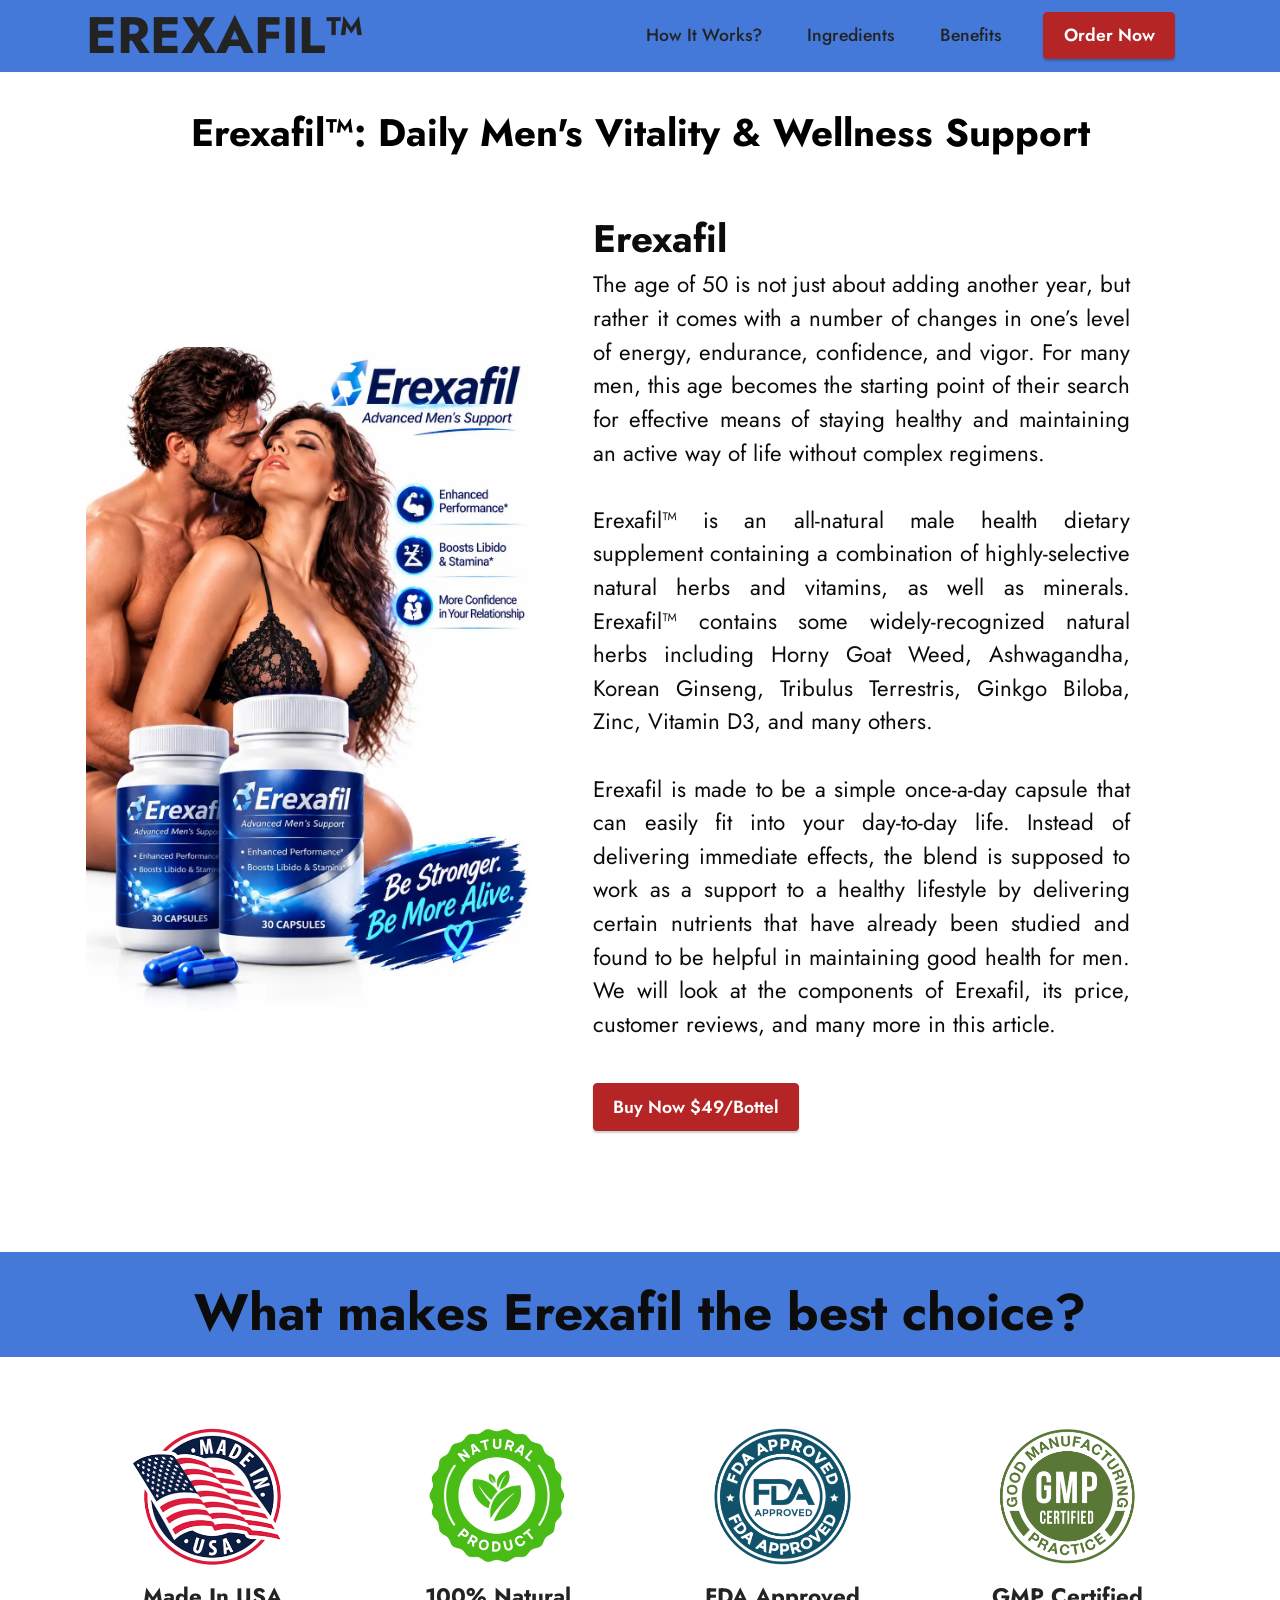
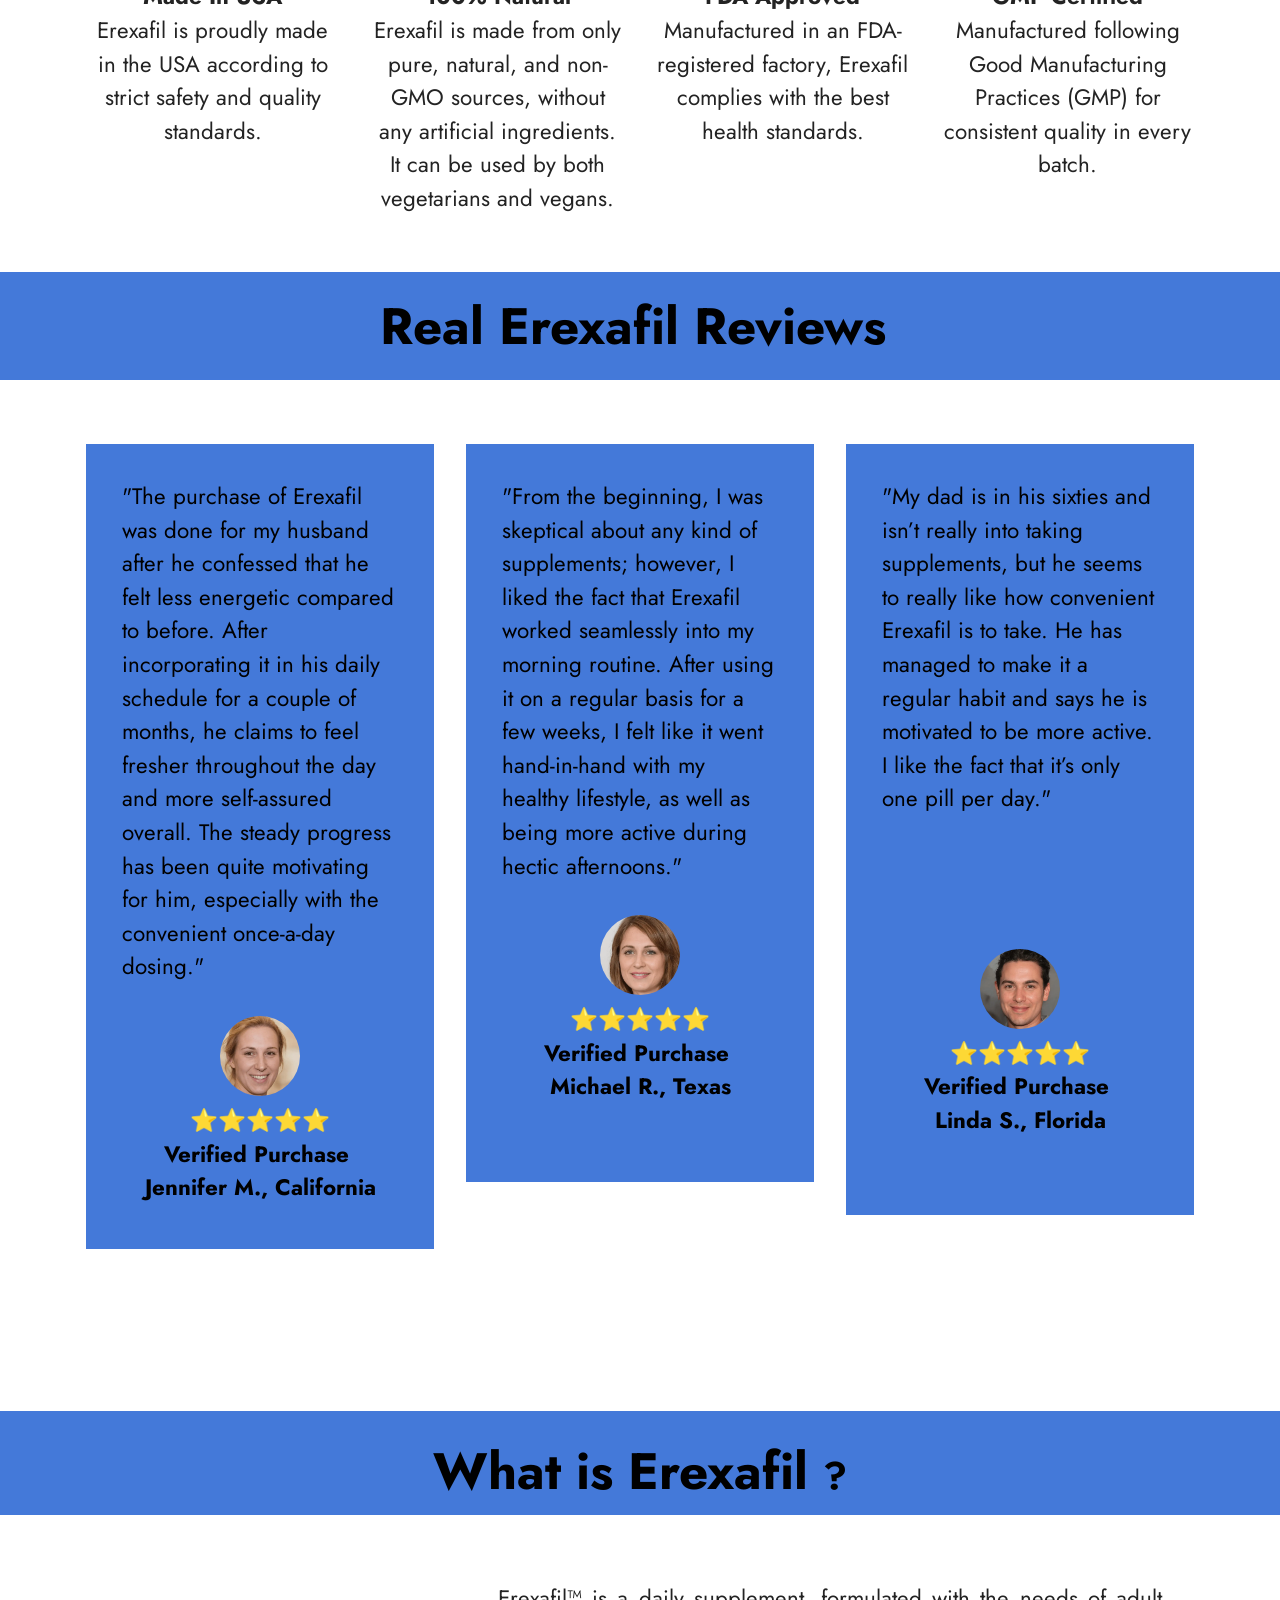
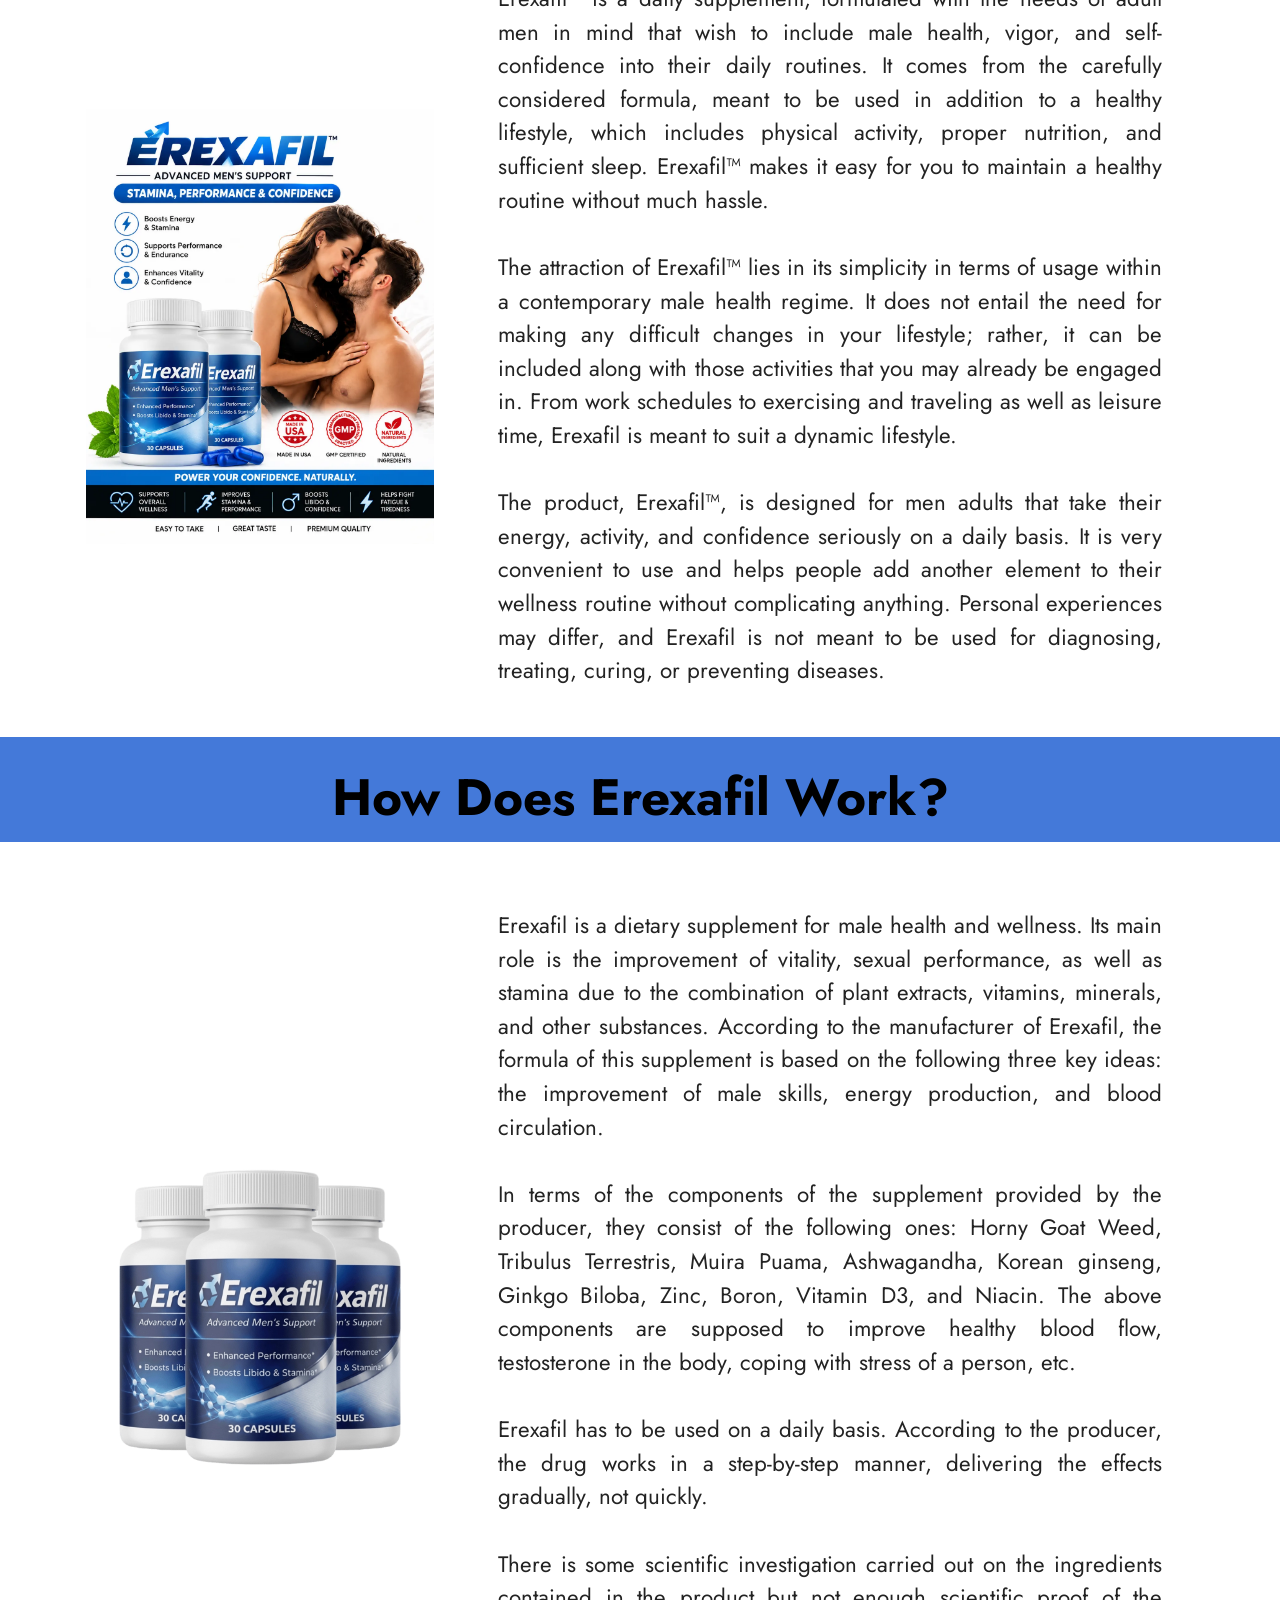
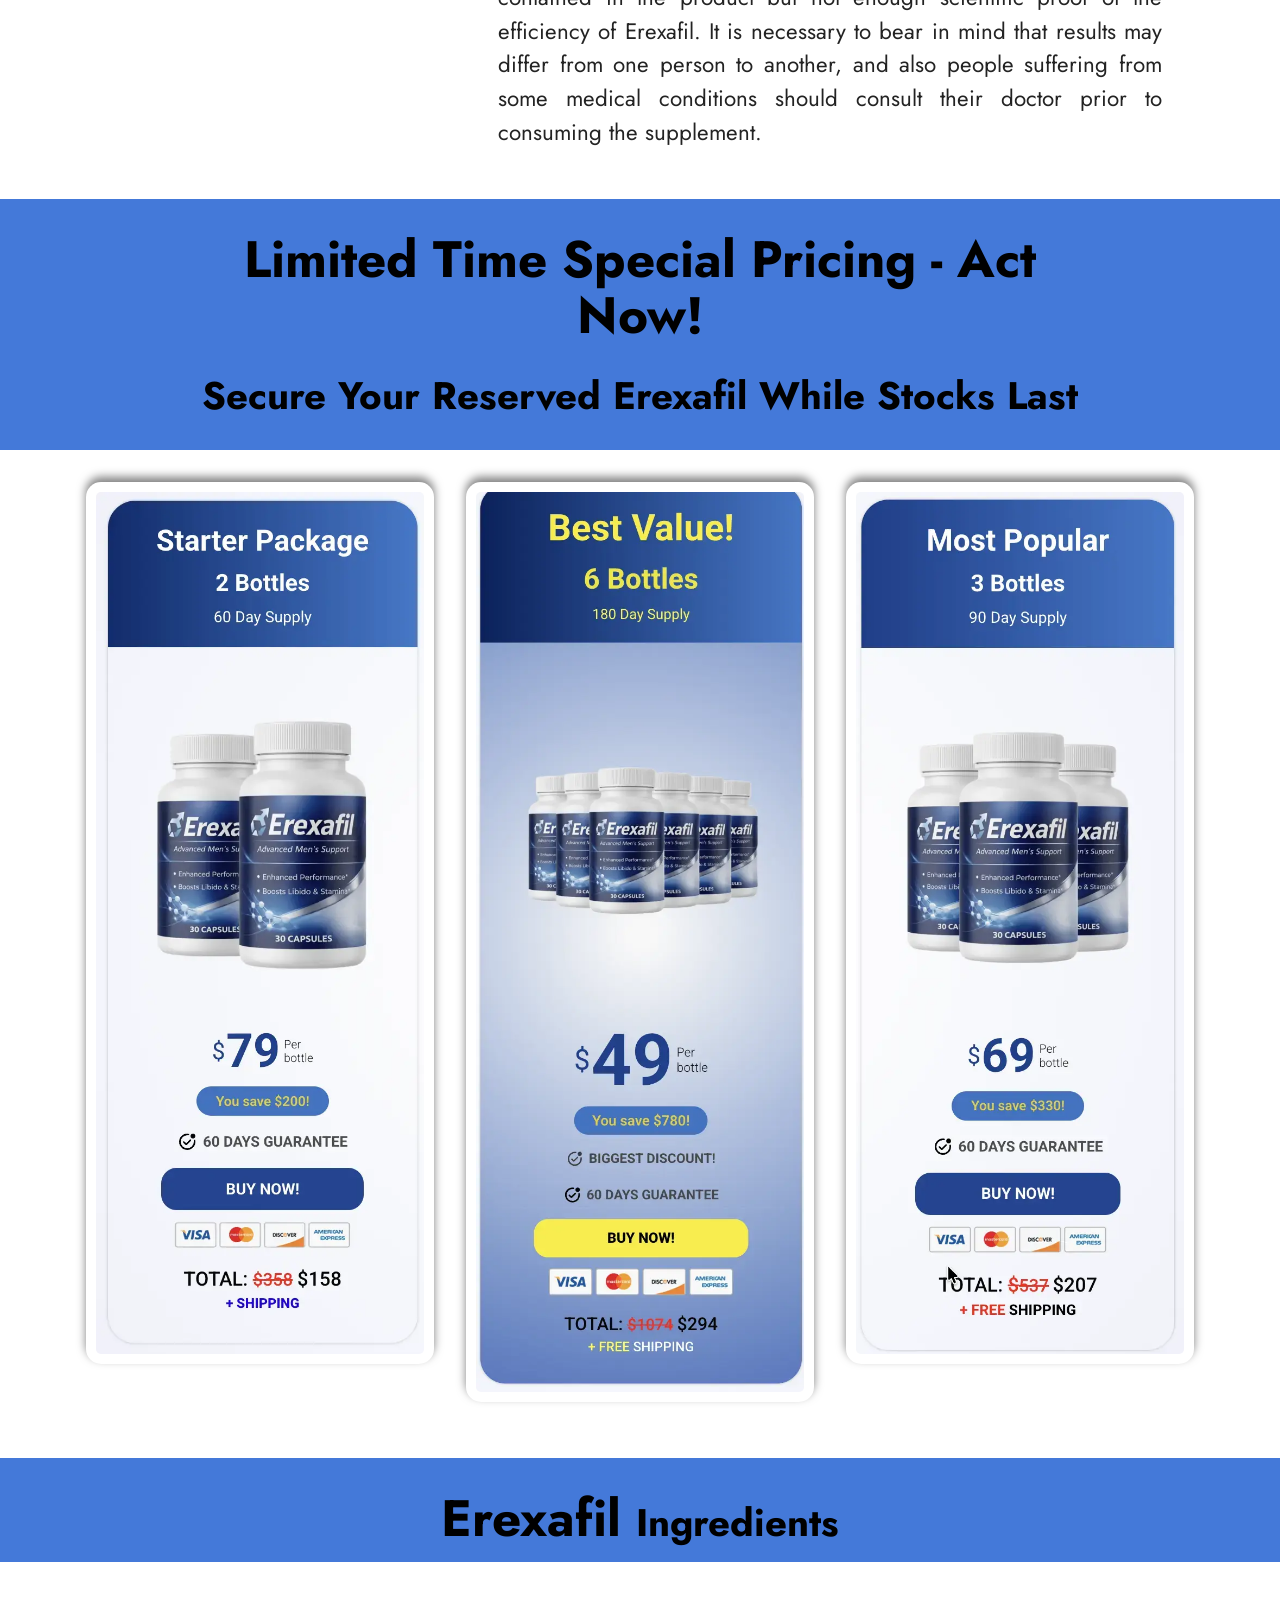
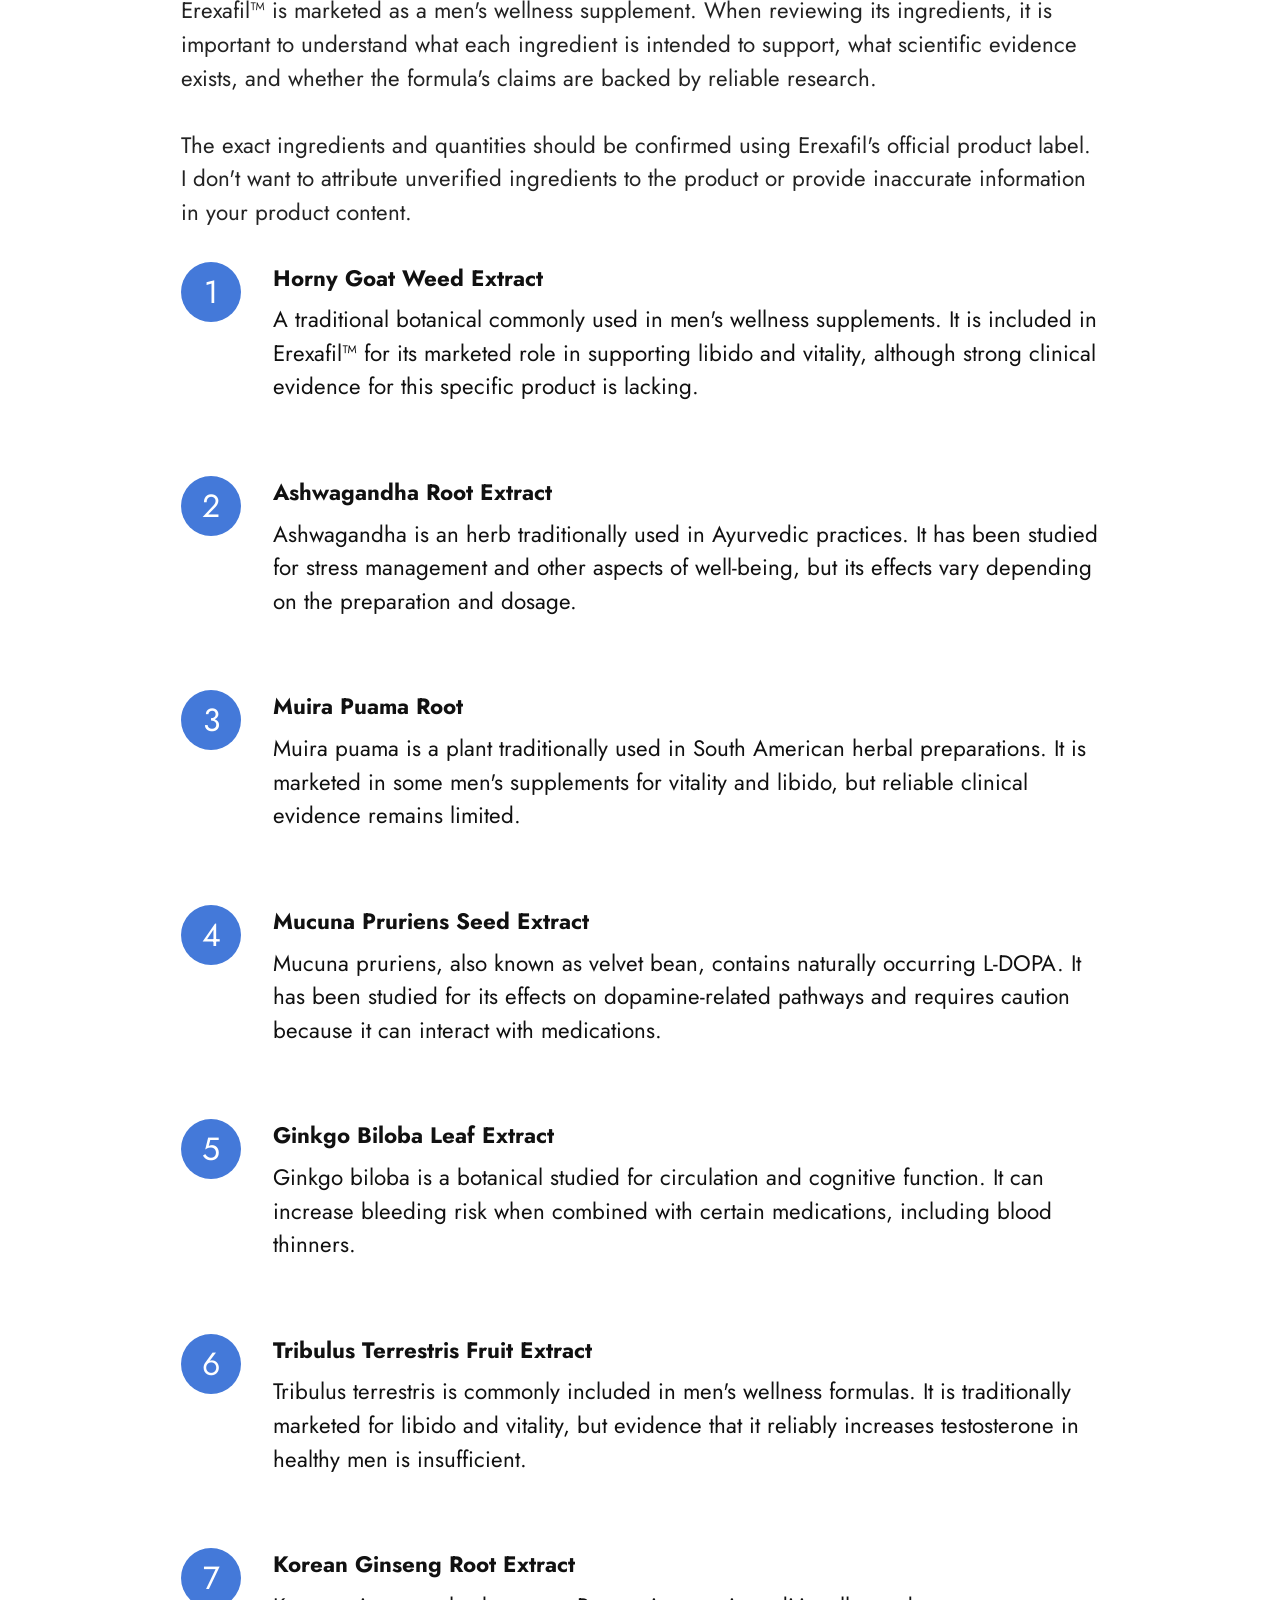
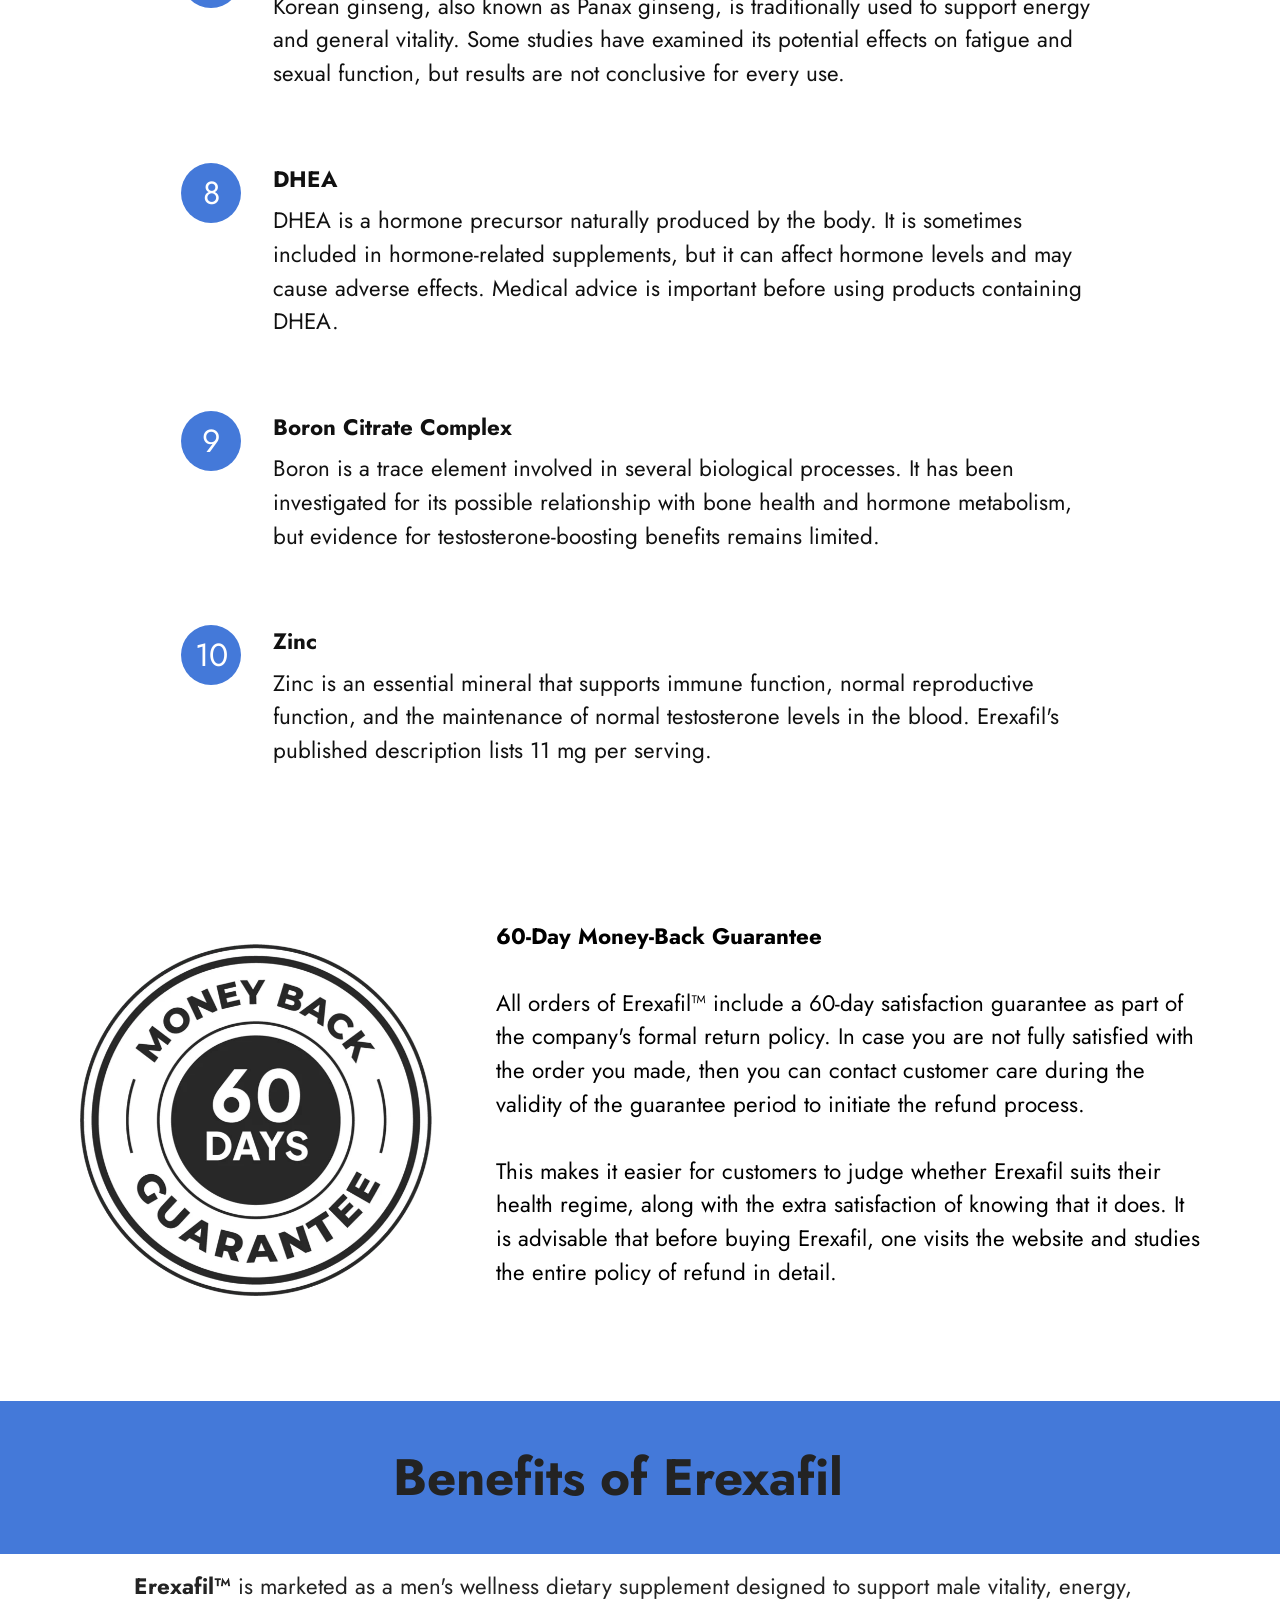
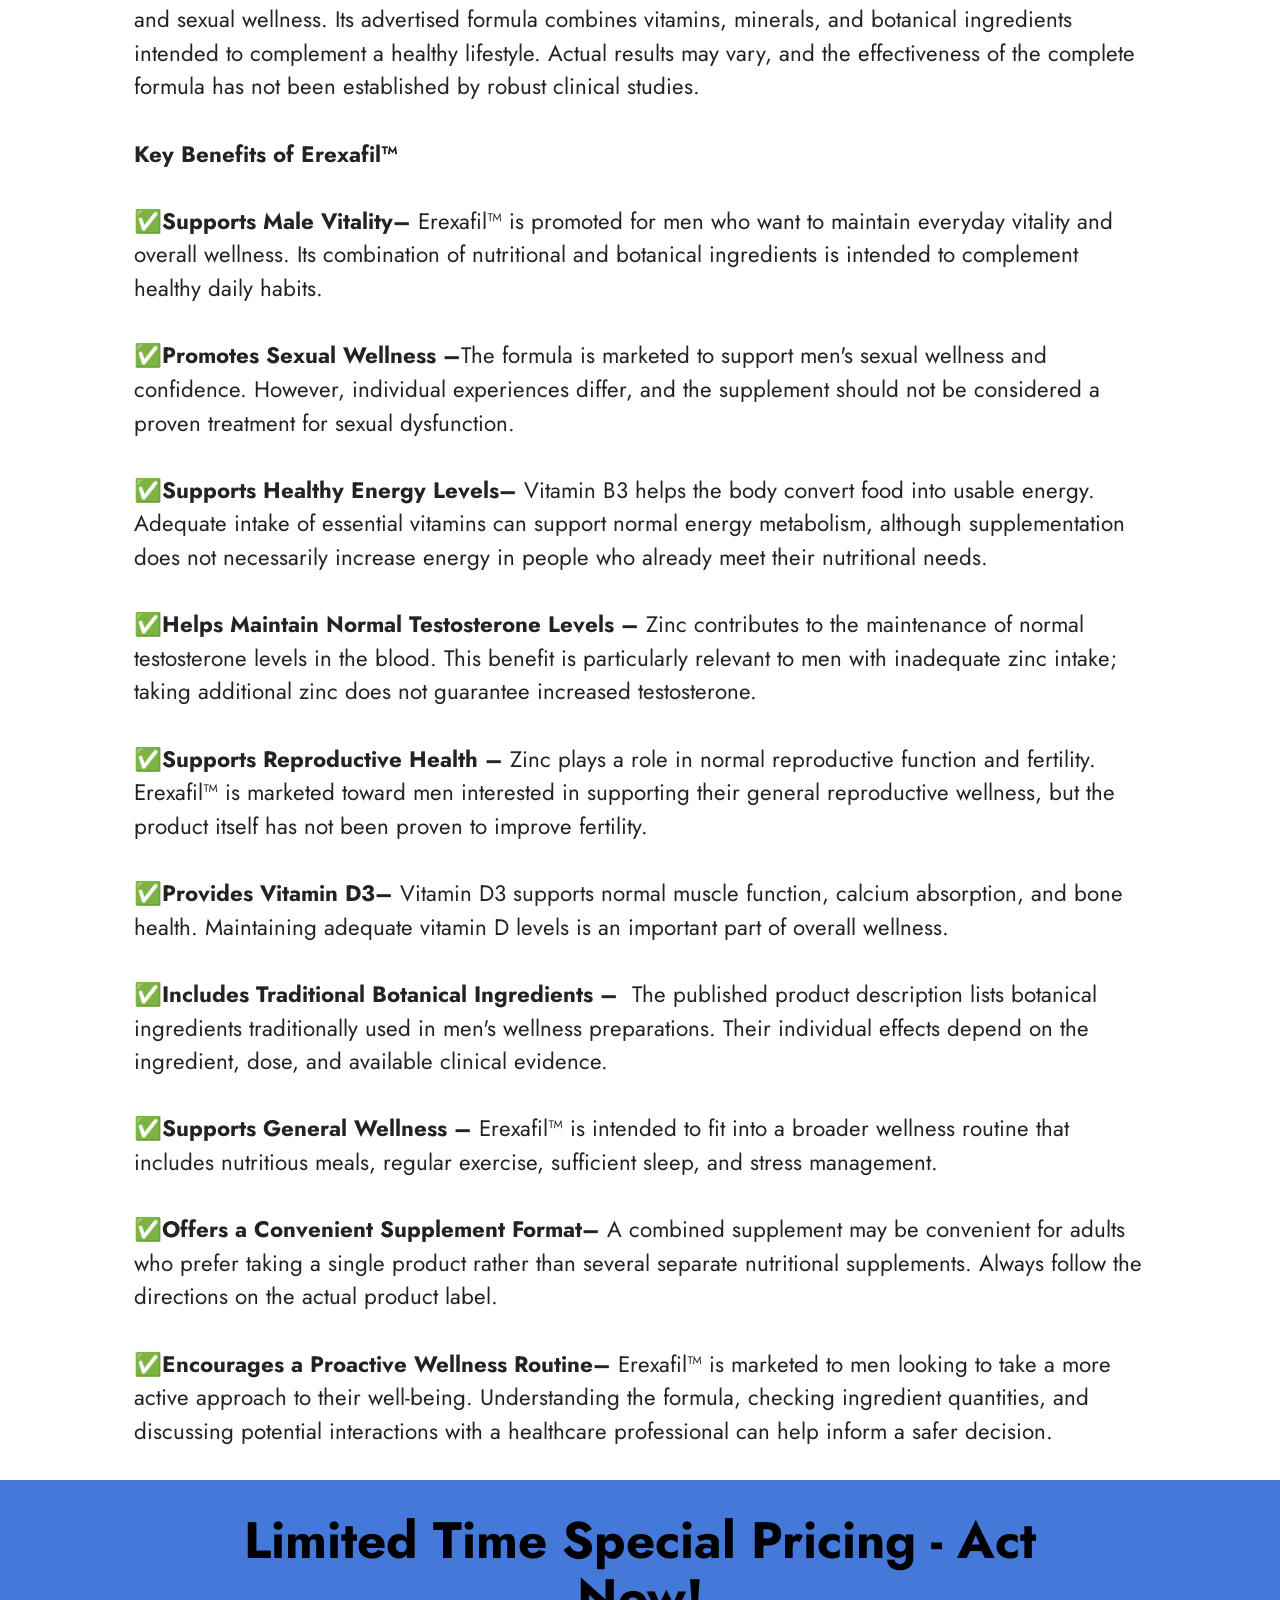
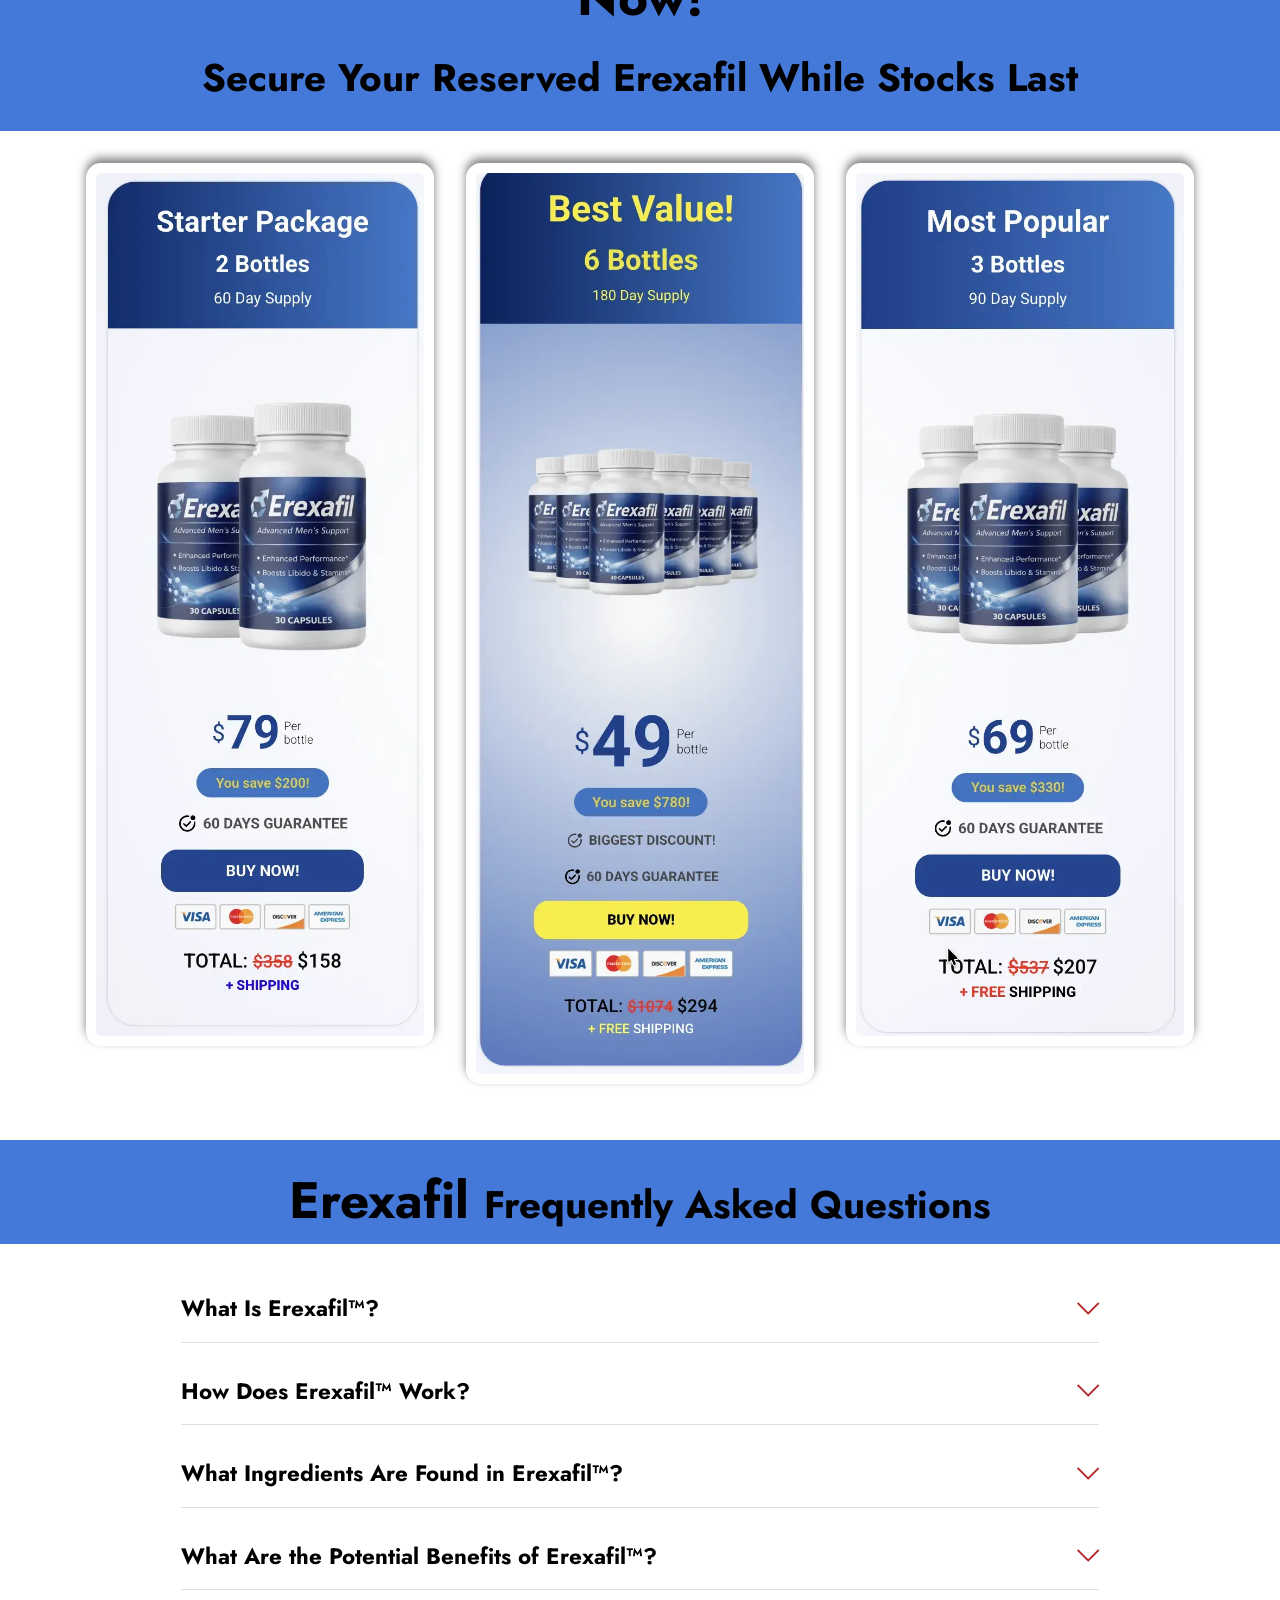
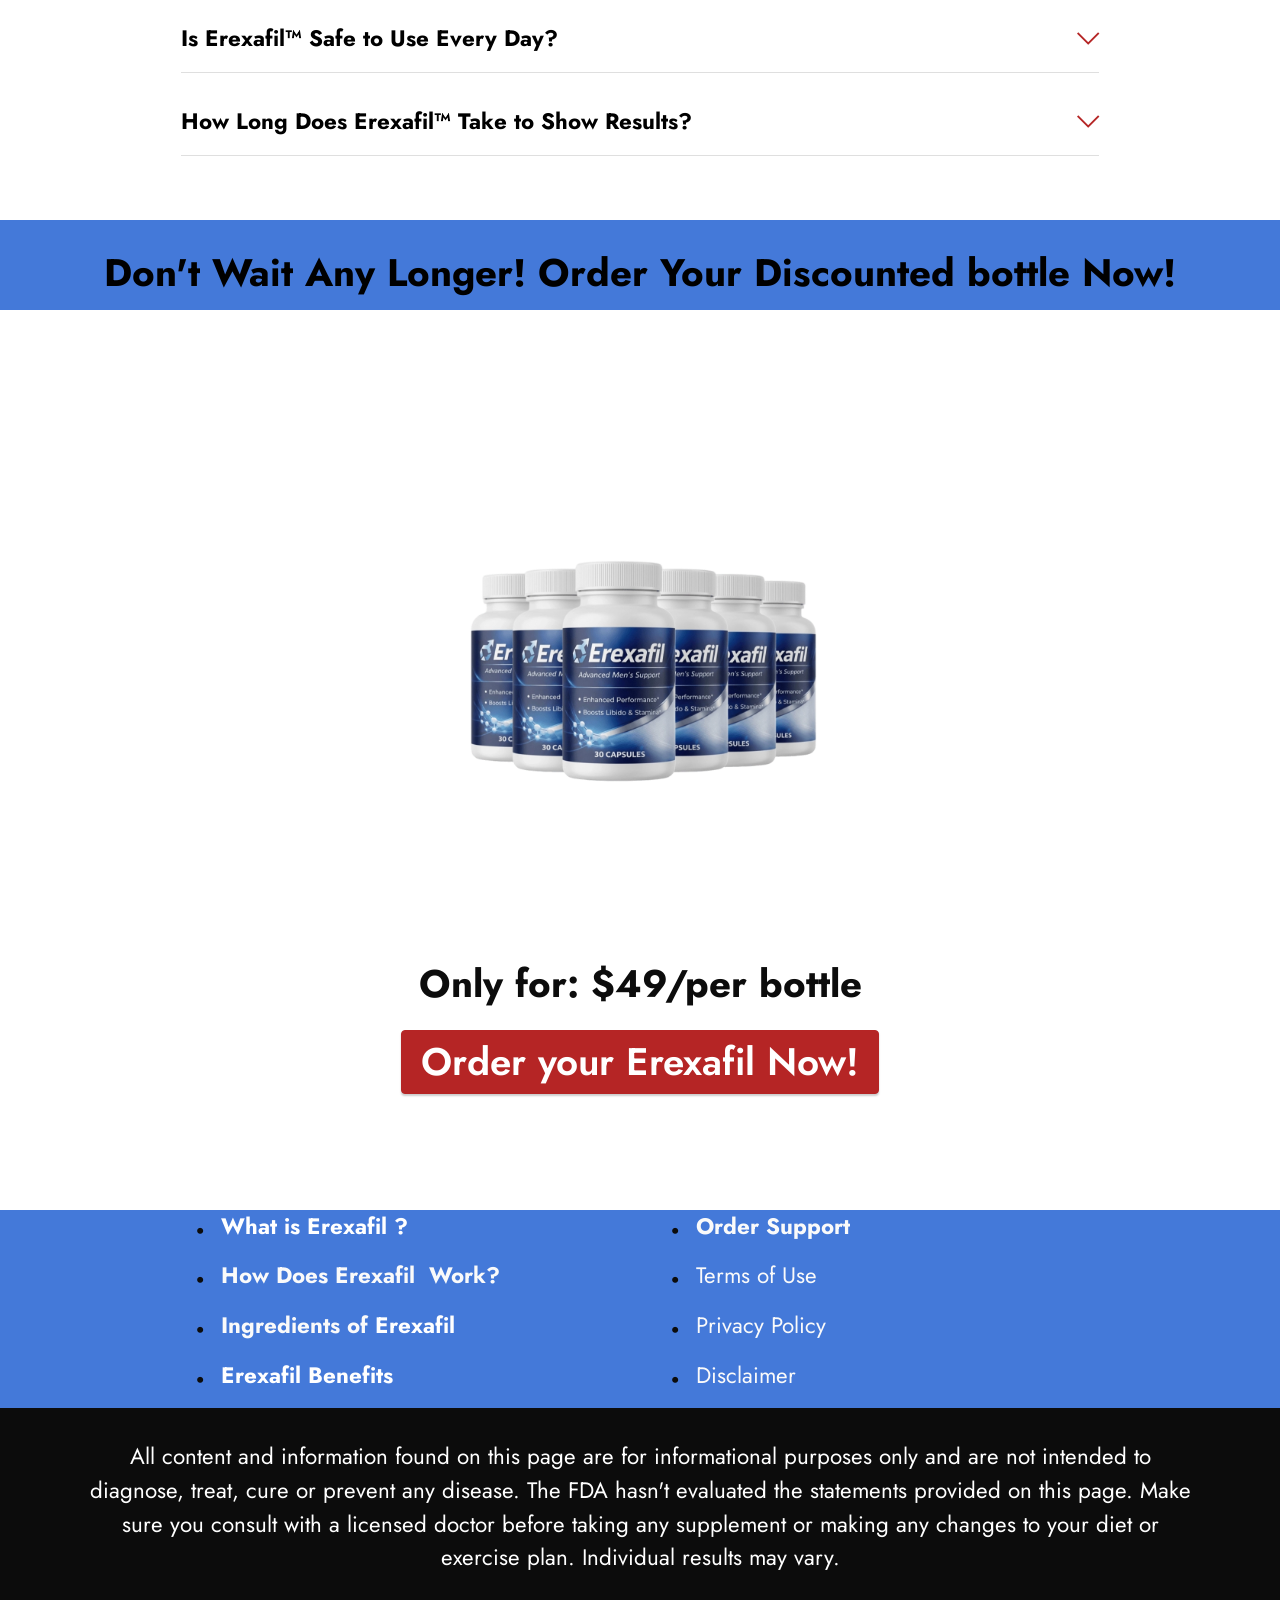
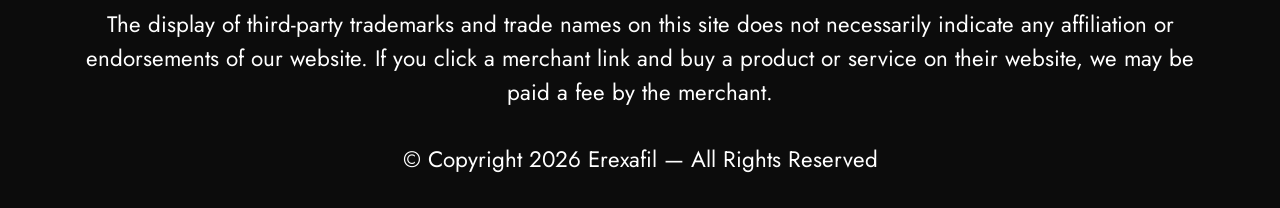
<file: index.html>
<!DOCTYPE html>
<html  lang="en">
<head>
  <!-- Site made with Mobirise Website Builder v6.1.12, https://mobirise.com -->
  <meta charset="UTF-8">
  <meta http-equiv="X-UA-Compatible" content="IE=edge">
  <meta name="generator" content="Mobirise v6.1.12, mobirise.com">
  <meta name="viewport" content="width=device-width, initial-scale=1, minimum-scale=1">
  <link rel="shortcut icon" href="assets/images/erexafil-3bottle-1.webp" type="image/x-icon">
  <meta name="description" content="Erexafil™ and explore its ingredients, potential benefits, and men's wellness support. Learn about its formula, usage, safety considerations, and frequently asked questions to make an informed decision about your daily wellness routine.">
  
  
  <title>Erexafil™ Review 2026 – Ingredients, Benefits, Side Effects & Men's Wellness Support</title>
  <link rel="stylesheet" href="assets/web/assets/mobirise-icons2/mobirise2.css">
  <link rel="stylesheet" href="assets/web/assets/mobirise-icons/mobirise-icons.css">
  <link rel="stylesheet" href="assets/bootstrap/css/bootstrap.min.css">
  <link rel="stylesheet" href="assets/dropdown/css/style.css">
  <link rel="stylesheet" href="assets/socicon/css/styles.css">
  <link rel="stylesheet" href="assets/theme/css/style.css">
  <link rel="preload" href="https://fonts.googleapis.com/css?family=Jost:100,200,300,400,500,600,700,800,900,100i,200i,300i,400i,500i,600i,700i,800i,900i&display=swap" as="style" onload="this.onload=null;this.rel='stylesheet'">
  <noscript><link rel="stylesheet" href="https://fonts.googleapis.com/css?family=Jost:100,200,300,400,500,600,700,800,900,100i,200i,300i,400i,500i,600i,700i,800i,900i&display=swap"></noscript>
  <link rel="preload" as="style" href="assets/mobirise/css/mbr-additional.css?v=gHa6wC"><link rel="stylesheet" href="assets/mobirise/css/mbr-additional.css?v=gHa6wC" type="text/css">
<meta name="msvalidate.01" content="E1C683F4EFB1ADD5ABCEF03F91AA41EB" />
	<meta name="google-site-verification" content="4bTPPsSgGg9mrN9ppGhdz5BRyaK9BWV9diWJw_Lr8Sk" />
  
  
  
</head>
<body>
  
  <section data-bs-version="5.1" class="menu menu2 cid-tB0YZQqaCG" once="menu" id="menu2-0">
    
    <nav class="navbar navbar-dropdown navbar-expand-lg">
        <div class="container">
            <div class="navbar-brand">
                
                <span class="navbar-caption-wrap"><a class="navbar-caption text-black text-primary display-1" href="https://mwebzuno.com/13049/1202/2/?">EREXAFIL™&nbsp;<br></a></span>
            </div>
            <button class="navbar-toggler" type="button" data-toggle="collapse" data-bs-toggle="collapse" data-target="#navbarSupportedContent" data-bs-target="#navbarSupportedContent" aria-controls="navbarNavAltMarkup" aria-expanded="false" aria-label="Toggle navigation">
                <div class="hamburger">
                    <span></span>
                    <span></span>
                    <span></span>
                    <span></span>
                </div>
            </button>
            <div class="collapse navbar-collapse" id="navbarSupportedContent">
                <ul class="navbar-nav nav-dropdown" data-app-modern-menu="true"><li class="nav-item"><a class="nav-link link text-black display-4" href="index.html#header3-1m">How It Works?</a></li>
                    <li class="nav-item"><a class="nav-link link text-black display-4" href="index.html#features20-x">
                            Ingredients</a></li>
                    <li class="nav-item"><a class="nav-link link text-black display-4" href="index.html#header3-1n">Benefits</a>
                    </li></ul>
                
                <div class="navbar-buttons mbr-section-btn"><a class="btn btn-primary display-4" href="https://mwebzuno.com/13049/1202/2/?">Order Now</a></div>
            </div>
        </div>
    </nav>
</section>

<section data-bs-version="5.1" class="header3 cid-tB10ubWVri" id="header3-1">

    

    
    

    <div class="align-center container">
        <div class="row justify-content-center">
            <div class="col-12 col-lg-9">
                
                
                
                
            </div>
        </div>
    </div>
</section>

<section data-bs-version="5.1" class="content4 cid-vyCqv0JHpB" id="content4-35">
    

    
    
    <div class="container">
        <div class="row justify-content-center">
            <div class="title col-md-12 col-lg-10">
                
                <h4 class="mbr-section-subtitle align-center mbr-fonts-style mb-4 display-2"><strong>Erexafil™: Daily Men's Vitality &amp; Wellness Support</strong></h4>
                
            </div>
        </div>
    </div>
</section>

<section data-bs-version="5.1" class="features7 cid-vsFuxaL0VE" id="features7-2c">
    <!---->
    

    
    
    <div class="container">
        <div class="card-wrapper">
            <div class="row align-items-center">
                <div class="col-12 col-lg-5">
                    <div class="image-wrapper">
                        <a href="https://mwebzuno.com/13049/1202/2/?"><img src="assets/images/erexafil.webp" alt="EREXAFIL"></a>
                    </div>
                </div>
                <div class="col-12 col-lg">
                    <div class="text-box">
                        <h1 class="mbr-title mbr-fonts-style display-2"><div><strong>Erexafil</strong></div></h1>
                        <p class="mbr-text mbr-fonts-style display-7">The age of 50 is not just about adding another year, but rather it comes with a number of changes in one’s level of energy, endurance, confidence, and vigor. For many men, this age becomes the starting point of their search for effective means of staying healthy and maintaining an active way of life without complex regimens.<br><br>Erexafil™ is an all-natural male health dietary supplement containing a combination of highly-selective natural herbs and vitamins, as well as minerals. Erexafil™ contains some widely-recognized natural herbs including Horny Goat Weed, Ashwagandha, Korean Ginseng, Tribulus Terrestris, Ginkgo Biloba, Zinc, Vitamin D3, and many others.<br><br>Erexafil is made to be a simple once-a-day capsule that can easily fit into your day-to-day life. Instead of delivering immediate effects, the blend is supposed to work as a support to a healthy lifestyle by delivering certain nutrients that have already been studied and found to be helpful in maintaining good health for men. We will look at the components of Erexafil, its price, customer reviews, and many more in this article.<br></p>
                        
                        <div class="mbr-section-btn pt-3"><a href="https://mwebzuno.com/13049/1202/2/?" class="btn btn-primary display-4">Buy Now $49/Bottel</a></div>
                    </div>
                </div>
            </div>
        </div>
    </div>
</section>

<section data-bs-version="5.1" class="header3 cid-vszOKZhpDv" id="header3-27">

    

    
    

    <div class="align-center container">
        <div class="row justify-content-center">
            <div class="col-12 col-lg-12">
                
                <h2 class="mbr-section-subtitle mbr-fonts-style mb-3 display-1"><strong>What makes Erexafil</strong><strong style="font-size: 3.2rem;">&nbsp;the best choice?</strong></h2>
                
                
            </div>
        </div>
    </div>
</section>

<section data-bs-version="5.1" class="gallery5 mbr-gallery cid-vszOlzmzra" id="gallery5-26">
    

    
    

    <div class="container">
        
        <div class="row mbr-gallery mt-4">
            <div class="col-12 col-md-6 col-lg-3 item gallery-image active">
                <div class="item-wrapper" data-toggle="modal" data-bs-toggle="modal" data-target="#vyCGC8w6SV-modal" data-bs-target="#vyCGC8w6SV-modal">
                    <img class="w-100" src="assets/images/made-in-usa-500x300.png" alt="Made In USA" data-slide-to="0" data-bs-slide-to="0" data-target="#lb-vyCGC8w6SV" data-bs-target="#lb-vyCGC8w6SV">
                    <div class="icon-wrapper">
                        <span class="mobi-mbri mobi-mbri-search mbr-iconfont mbr-iconfont-btn"></span>
                    </div>
                </div>
                <h1 class="mbr-item-subtitle mbr-fonts-style align-center mb-2 mt-2 display-7"><div><strong>Made In USA</strong></div><div>Erexafil is proudly made in the USA according to strict safety and quality standards.</div><div>
</div><div>
</div><div>
</div><div>
</div></h1>
            </div>
            <div class="col-12 col-md-6 col-lg-3 item gallery-image">
                <div class="item-wrapper" data-toggle="modal" data-bs-toggle="modal" data-target="#vyCGC8w6SV-modal" data-bs-target="#vyCGC8w6SV-modal">
                    <img class="w-100" src="assets/images/natural-product-500x300.png" alt="100% Natural" data-slide-to="1" data-bs-slide-to="1" data-target="#lb-vyCGC8w6SV" data-bs-target="#lb-vyCGC8w6SV">
                    <div class="icon-wrapper">
                        <span class="mobi-mbri mobi-mbri-search mbr-iconfont mbr-iconfont-btn"></span>
                    </div>
                </div>
                <h1 class="mbr-item-subtitle mbr-fonts-style align-center mb-2 mt-2 display-7"><div><span style="font-size: 1.4rem;"><strong>100% Natural</strong></span></div><div>Erexafil is made from only pure, natural, and non-GMO sources, without any artificial ingredients. It can be used by both vegetarians and vegans.</div><div>
</div><div>
</div><div>
</div></h1>
            </div>
            
            <div class="col-12 col-md-6 col-lg-3 item gallery-image">
                <div class="item-wrapper" data-toggle="modal" data-bs-toggle="modal" data-target="#vyCGC8w6SV-modal" data-bs-target="#vyCGC8w6SV-modal">
                    <img class="w-100" src="assets/images/fda-approved-500x300.png" alt="FDA Approved" data-slide-to="2" data-bs-slide-to="2" data-target="#lb-vyCGC8w6SV" data-bs-target="#lb-vyCGC8w6SV">
                    <div class="icon-wrapper">
                        <span class="mobi-mbri mobi-mbri-search mbr-iconfont mbr-iconfont-btn"></span>
                    </div>
                </div>
                <h1 class="mbr-item-subtitle mbr-fonts-style align-center mb-2 mt-2 display-7"><div><strong>FDA Approved</strong></div><div>Manufactured in an FDA-registered factory, Erexafil complies with the best health standards.</div><div>
</div><div>
</div></h1>
            </div><div class="col-12 col-md-6 col-lg-3 item gallery-image">
                <div class="item-wrapper" data-toggle="modal" data-bs-toggle="modal" data-target="#vyCGC8w6SV-modal" data-bs-target="#vyCGC8w6SV-modal">
                    <img class="w-100" src="assets/images/gmp-certified-500x300.png" alt="GMP Certified" data-slide-to="3" data-bs-slide-to="3" data-target="#lb-vyCGC8w6SV" data-bs-target="#lb-vyCGC8w6SV">
                    <div class="icon-wrapper">
                        <span class="mobi-mbri mobi-mbri-search mbr-iconfont mbr-iconfont-btn"></span>
                    </div>
                </div>
                <h1 class="mbr-item-subtitle mbr-fonts-style align-center mb-2 mt-2 display-7"><div><strong>GMP Certified</strong></div><div>Manufactured following Good Manufacturing Practices (GMP) for consistent quality in every batch.</div><div>
</div><div>
</div><div>
</div></h1>
            </div>
        </div>

        <div class="modal mbr-slider" tabindex="-1" role="dialog" aria-hidden="true" id="vyCGC8w6SV-modal">
            <div class="modal-dialog" role="document">
                <div class="modal-content">
                    <div class="modal-body">
                        <div class="carousel slide" id="lb-vyCGC8w6SV" data-interval="5000" data-bs-interval="5000">
                            <div class="carousel-inner">
                                <div class="carousel-item active">
                                    <img class="d-block w-100" src="assets/images/made-in-usa-500x300.png" alt="Mobirise Website Builder">
                                </div>
                                <div class="carousel-item">
                                    <img class="d-block w-100" src="assets/images/natural-product-500x300.png" alt="Mobirise Website Builder">
                                </div>
                                
                                <div class="carousel-item">
                                    <img class="d-block w-100" src="assets/images/fda-approved-500x300.png" alt="Mobirise Website Builder">
                                </div><div class="carousel-item">
                                    <img class="d-block w-100" src="assets/images/gmp-certified-500x300.png" alt="Mobirise Website Builder">
                                </div>
                            </div>
                            <ol class="carousel-indicators">
                                <li data-slide-to="0" data-bs-slide-to="0" class="active" data-target="#lb-vyCGC8w6SV" data-bs-target="#lb-vyCGC8w6SV"></li>
                                <li data-slide-to="1" data-bs-slide-to="1" data-target="#lb-vyCGC8w6SV" data-bs-target="#lb-vyCGC8w6SV"></li>
                                <li data-slide-to="2" data-bs-slide-to="2" data-target="#lb-vyCGC8w6SV" data-bs-target="#lb-vyCGC8w6SV"></li>
                                <li data-slide-to="3" data-bs-slide-to="3" data-target="#lb-vyCGC8w6SV" data-bs-target="#lb-vyCGC8w6SV"></li>
                            </ol>
                            <a role="button" href="" class="close" data-dismiss="modal" data-bs-dismiss="modal" aria-label="Close">
                            </a>
                            <a class="carousel-control-prev carousel-control" role="button" data-slide="prev" data-bs-slide="prev" href="#lb-vyCGC8w6SV">
                                <span class="mobi-mbri mobi-mbri-arrow-prev" aria-hidden="true"></span>
                                <span class="sr-only visually-hidden">Previous</span>
                            </a>
                            <a class="carousel-control-next carousel-control" role="button" data-slide="next" data-bs-slide="next" href="#lb-vyCGC8w6SV">
                                <span class="mobi-mbri mobi-mbri-arrow-next" aria-hidden="true"></span>
                                <span class="sr-only visually-hidden">Next</span>
                            </a>
                        </div>
                    </div>
                </div>
            </div>
        </div>
    </div>
</section>

<section data-bs-version="5.1" class="content6 cid-vsJlN0BLRY" id="content6-2f">
    
    <div class="container">
        <div class="row justify-content-center">
            <div class="col-md-12 col-lg-10">
                <hr class="line">
                <p class="mbr-text align-center mbr-fonts-style my-4 display-1"><strong>Real&nbsp;Erexafil&nbsp;Reviews&nbsp;</strong><br></p>
                <hr class="line">
            </div>
        </div>
    </div>
</section>

<section data-bs-version="5.1" class="people04 cid-vweRgNTzRw" id="people04-2m">
	
	
	<div class="container">
		
		<div class="row mbr-masonry" data-masonry="{&quot;percentPosition&quot;: true }">
			
			<div class="item features-without-image col-12 col-md-6 col-lg-4 active">
				<div class="item-wrapper">
					<div class="card-box align-left">
						<p class="card-text mbr-fonts-style display-7">"The purchase of Erexafil was done for my husband after he confessed that he felt less energetic compared to before. After incorporating it in his daily schedule for a couple of months, he claims to feel fresher throughout the day and more self-assured overall. The steady progress has been quite motivating for him, especially with the convenient once-a-day dosing."<br>
						</p>
						<div class="img-wrapper mt-4 mb-2">
							<img src="assets/images/digestistart-review-1.webp" data-slide-to="1" data-bs-slide-to="1" alt="Jennifer M., California">
						</div>
						<h5 class="card-title mbr-fonts-style display-7"><strong>⭐⭐⭐⭐⭐</strong><br><strong>Verified Purchase&nbsp;</strong><br><div><strong>Jennifer M., California</strong></div><div><strong>
</strong></div><div><strong>
</strong></div></h5>
					</div>
				</div>
			</div>
			<div class="item features-without-image col-12 col-md-6 col-lg-4">
				<div class="item-wrapper">
					<div class="card-box align-left">
						<p class="card-text mbr-fonts-style display-7">"From the beginning, I was skeptical about any kind of supplements; however, I liked the fact that Erexafil worked seamlessly into my morning routine. After using it on a regular basis for a few weeks, I felt like it went hand-in-hand with my healthy lifestyle, as well as being more active during hectic afternoons."<br>
						</p>
						<div class="img-wrapper mt-4 mb-2">
							<img src="assets/images/digestistart-review-2.webp" data-slide-to="2" data-bs-slide-to="2" alt="Michael R., Texas">
						</div>
						<h5 class="card-title mbr-fonts-style display-7">
							<strong>⭐⭐⭐⭐⭐</strong><br><strong>Verified Purchase&nbsp;</strong><div><strong>Michael R., Texas
</strong></div><div><strong><br></strong></div><div><strong>
</strong></div></h5>
					</div>
				</div>
			</div>
			
			<div class="item features-without-image col-12 col-md-6 col-lg-4">
				<div class="item-wrapper">
					<div class="card-box align-left">
						<p class="card-text mbr-fonts-style display-7">"My dad is in his sixties and isn’t really into taking supplements, but he seems to really like how convenient Erexafil is to take. He has managed to make it a regular habit and says he is motivated to be more active. I like the fact that it’s only one pill per day."<br><br><br><br>
						</p>
						<div class="img-wrapper mt-4 mb-2">
							<img src="assets/images/digestistart-review-3.webp" data-slide-to="4" data-bs-slide-to="4" alt="Linda S., Florida">
						</div>
						<h5 class="card-title mbr-fonts-style display-7"><strong>⭐⭐⭐⭐⭐</strong><br><strong>Verified Purchase&nbsp;</strong><br><div><strong>Linda S., Florida
</strong></div><div><strong><br></strong></div></h5>
					</div>
				</div>
			</div>
			
		</div>
	</div>
</section>

<section data-bs-version="5.1" class="header3 cid-tB83YwBUMj" id="header3-1l">

    

    
    

    <div class="align-center container">
        <div class="row justify-content-center">
            <div class="col-12 col-lg-12">
                
                <h2 class="mbr-section-subtitle mbr-fonts-style mb-3 display-1"><strong>What is Erexafil&nbsp;</strong><strong style="font-size: 2.4rem;">?</strong></h2>
                
                
            </div>
        </div>
    </div>
</section>

<section data-bs-version="5.1" class="header11 cid-tB1vWdJbT6" id="header11-a">

    

    
    

    <div class="container">
        <div class="row justify-content-center">
            <div class="col-12 col-md-4 image-wrapper">
                <a href="https://mwebzuno.com/13049/1202/2/?"><img class="w-100" src="assets/images/erexafill.webp" alt="Erexafil"></a>
            </div>
            <div class="col-12 col-md">
                <div class="text-wrapper text-center">
                    
                    <p class="mbr-text mbr-fonts-style display-7"><br><br>Erexafil™ is a daily supplement, formulated with the needs of adult men in mind that wish to include male health, vigor, and self-confidence into their daily routines. It comes from the carefully considered formula, meant to be used in addition to a healthy lifestyle, which includes physical activity, proper nutrition, and sufficient sleep. Erexafil™ makes it easy for you to maintain a healthy routine without much hassle.<br><br>The attraction of Erexafil™ lies in its simplicity in terms of usage within a contemporary male health regime. It does not entail the need for making any difficult changes in your lifestyle; rather, it can be included along with those activities that you may already be engaged in. From work schedules to exercising and traveling as well as leisure time, Erexafil is meant to suit a dynamic lifestyle.<br><br>The product, Erexafil™, is designed for men adults that take their energy, activity, and confidence seriously on a daily basis. It is very convenient to use and helps people add another element to their wellness routine without complicating anything. Personal experiences may differ, and Erexafil is not meant to be used for diagnosing, treating, curing, or preventing diseases.<br><br></p>
                    
                </div>
            </div>
        </div>
    </div>
</section>

<section data-bs-version="5.1" class="header3 cid-tB85bPoWQz" id="header3-1m">

    

    
    

    <div class="align-center container">
        <div class="row justify-content-center">
            <div class="col-12 col-lg-12">
                
                <h2 class="mbr-section-subtitle mbr-fonts-style mb-3 display-1"><strong>How Does Erexafil&nbsp;</strong><strong style="font-size: 3.2rem;">Work?</strong></h2>
                
                
            </div>
        </div>
    </div>
</section>

<section data-bs-version="5.1" class="header11 cid-vyqFuTiC7K" id="header11-2w">

    

    
    

    <div class="container">
        <div class="row justify-content-center">
            <div class="col-12 col-md-4 image-wrapper">
                <a href="https://mwebzuno.com/13049/1202/2/?"><img class="w-100" src="assets/images/erexafil-3bottle.webp" alt="Get Erexafil"></a>
            </div>
            <div class="col-12 col-md">
                <div class="text-wrapper text-center">
                    
                    <p class="mbr-text mbr-fonts-style display-7"><br><br>Erexafil is a dietary supplement for male health and wellness. Its main role is the improvement of vitality, sexual performance, as well as stamina due to the combination of plant extracts, vitamins, minerals, and other substances. According to the manufacturer of Erexafil, the formula of this supplement is based on the following three key ideas: the improvement of male skills, energy production, and blood circulation.<br><br>In terms of the components of the supplement provided by the producer, they consist of the following ones: Horny Goat Weed, Tribulus Terrestris, Muira Puama, Ashwagandha, Korean ginseng, Ginkgo Biloba, Zinc, Boron, Vitamin D3, and Niacin. The above components are supposed to improve healthy blood flow, testosterone in the body, coping with stress of a person, etc.<br><br>Erexafil has to be used on a daily basis. According to the producer, the drug works in a step-by-step manner, delivering the effects gradually, not quickly.<br><br>There is some scientific investigation carried out on the ingredients contained in the product but not enough scientific proof of the efficiency of Erexafil. It is necessary to bear in mind that results may differ from one person to another, and also people suffering from some medical conditions should consult their doctor prior to consuming the supplement.<br><br></p>
                    
                </div>
            </div>
        </div>
    </div>
</section>

<section data-bs-version="5.1" class="content4 cid-tB1yuhcVVi" id="content4-g">
    

    
    
    <div class="container">
        <div class="row justify-content-center">
            <div class="title col-md-12 col-lg-10">
                <h3 class="mbr-section-title mbr-fonts-style align-center mb-4 display-1"><strong>Limited Time Special Pricing - Act Now!</strong></h3>
                <h4 class="mbr-section-subtitle align-center mbr-fonts-style mb-4 display-2"><strong>Secure Your Reserved Erexafil</strong><strong style="font-size: 2.4rem;">&nbsp;While Stocks Last</strong></h4>
                
            </div>
        </div>
    </div>
</section>

<section data-bs-version="5.1" class="gallery5 mbr-gallery cid-vywHhZgbmC" id="image1-31">
    

    

    <div class="container">
        
        <div class="row mbr-gallery mt-4">
            <div class="col-12 col-md-6 col-lg-4 item gallery-image">
                
                    <a href="https://mwebzuno.com/13049/1202/2/?"><img class="w-100 JCB_Price" src="assets/images/erexafil-2-bottles-starter-package-offer.webp" alt="Erexafil buy now 2 bottle" data-slide-to="0" data-bs-slide-to="0" title="Ikaria Lean Belly Juice"><br></a>
                   
                
               
            </div>
             <div class="col-12 col-md-6 col-lg-4 item gallery-image">
                
                   <a href="https://mwebzuno.com/13049/1202/2/?"> <img class="w-100 JCB_Price" src="assets/images/erexafil-6-bottles-best-value-offer.webp" alt="Erexafil buy now 6 bottles" data-slide-to="1" data-bs-slide-to="1" title="Ikaria Lean Belly Juice"><br></a>
                    
                
               
            </div>
             <div class="col-12 col-md-6 col-lg-4 item gallery-image">
                
                   <a href="https://mwebzuno.com/13049/1202/2/?"> <img class="w-100 JCB_Price" src="assets/images/erexafil-3-bottles-most-popular-offer.webp" alt="Erexafil buy now 3 bottles" data-slide-to="2" data-bs-slide-to="2" title="Ikaria Lean Belly Juice"><br>
                    
               
                
            </a></div></div><div class="modal mbr-slider" tabindex="-1" role="dialog" aria-hidden="true" id="vyCGCd3xCm-modal"><div class="modal-dialog" role="document"><a href="/">
                </a><div class="modal-content"><div class="modal-body"><div class="carousel slide carousel-fade" id="lb-vyCGCd3xCm" data-ride="carousel" data-bs-ride="carousel" data-interval="4000" data-bs-interval="4000"><a href="/">
                            <div class="carousel-inner">
                                <div class="carousel-item active">
                                    <img class="d-block w-100" src="assets/images/erexafil-2-bottles-starter-package-offer.webp" alt="">
                                </div>
                                <div class="carousel-item">
                                    <img class="d-block w-100" src="assets/images/erexafil-6-bottles-best-value-offer.webp" alt="">
                                </div>
                                <div class="carousel-item">
                                    <img class="d-block w-100" src="assets/images/erexafil-3-bottles-most-popular-offer.webp" alt="">
                                </div>
                                
                            </div>
                            <ol class="carousel-indicators">
                                <li data-slide-to="0" data-bs-slide-to="0" class="active" data-target="#lb-vyCGCd3xCm" data-bs-target="#lb-vyCGCd3xCm"></li>
                                <li data-slide-to="1" data-bs-slide-to="1" data-target="#lb-vyCGCd3xCm" data-bs-target="#lb-vyCGCd3xCm"></li>
                                <li data-slide-to="2" data-bs-slide-to="2" data-target="#lb-vyCGCd3xCm" data-bs-target="#lb-vyCGCd3xCm"></li>
                                
                            </ol>
                            </a><a role="button" href="" class="close" data-dismiss="modal" data-bs-dismiss="modal" aria-label="Close">
                            </a>
                            <a class="carousel-control-prev carousel-control" role="button" data-slide="prev" data-bs-slide="prev" href="#lb-vyCGCd3xCm">
                                <span class="mobi-mbri mobi-mbri-arrow-prev" aria-hidden="true"></span>
                                <span class="sr-only visually-hidden">Previous</span>
                            </a>
                            <a class="carousel-control-next carousel-control" role="button" data-slide="next" data-bs-slide="next" href="#lb-vyCGCd3xCm">
                                <span class="mobi-mbri mobi-mbri-arrow-next" aria-hidden="true"></span>
                                <span class="sr-only visually-hidden">Next</span>
                            </a>
                        </div>
                    </div>
                </div>
            </div>
        </div>
    </div>
</section>

<section data-bs-version="5.1" class="header3 cid-tB85MvgqdZ" id="header3-1o">

    

    
    

    <div class="align-center container">
        <div class="row justify-content-center">
            <div class="col-12 col-lg-12">
                
                <h1 class="mbr-section-subtitle mbr-fonts-style mb-3 display-1"><strong><span style="font-size: 51.2px;"><b>Erexafil</b></span></strong><strong style="font-size: 3.2rem;"><b>&nbsp;</b><span style="font-size: 3.2rem;"><span style="font-size: 2.4rem;"><b>Ingredients</b></span></span></strong></h1>
                
                
            </div>
        </div>
    </div>
</section>

<section data-bs-version="5.1" class="content5 cid-tB1AZH7rno" id="content5-n">
    
    <div class="container">
        <div class="row justify-content-center">
            <div class="col-md-12 col-lg-10">
                
                
                <p class="mbr-text mbr-fonts-style display-7">Erexafil™ is marketed as a men's wellness supplement. When reviewing its ingredients, it is important to understand what each ingredient is intended to support, what scientific evidence exists, and whether the formula's claims are backed by reliable research.<br><br>The exact ingredients and quantities should be confirmed using Erexafil's official product label. I don't want to attribute unverified ingredients to the product or provide inaccurate information in your product content.<br></p>
            </div>
        </div>
    </div>
</section>

<section data-bs-version="5.1" class="features19 cid-tB6Rwx4pqH" id="features20-x">

    

    
    
    <div class="container">
        <div class="row justify-content-center">
            
            <div class="col-12 col-md-10">
                <div class="item mbr-flex">
                    <div class="icon-box">
                        <span class="step-number mbr-fonts-style display-5">1</span>
                    </div>
                    <div class="text-box">
                        <h4 class="icon-title card-title mbr-black mbr-fonts-style display-7"><strong>Horny Goat Weed Extract</strong></h4>
                        <h5 class="icon-text mbr-black mbr-fonts-style display-7">A traditional botanical commonly used in men's wellness supplements. It is included in Erexafil™ for its marketed role in supporting libido and vitality, although strong clinical evidence for this specific product is lacking.</h5>
                    </div>
                </div>
                <div class="item mbr-flex">
                    <div class="icon-box">
                        <span class="step-number mbr-fonts-style display-5">2</span>
                    </div>
                    <div class="text-box">
                        <h4 class="icon-title card-title mbr-black mbr-fonts-style display-7"><strong>Ashwagandha Root Extract</strong></h4>
                        <h5 class="icon-text mbr-black mbr-fonts-style display-7">Ashwagandha is an herb traditionally used in Ayurvedic practices. It has been studied for stress management and other aspects of well-being, but its effects vary depending on the preparation and dosage.</h5>
                    </div>
                </div>
                <div class="item mbr-flex">
                    <div class="icon-box">
                        <span class="step-number mbr-fonts-style display-5">3</span>
                    </div>
                    <div class="text-box">
                        <h4 class="icon-title card-title mbr-black mbr-fonts-style display-7"><strong>Muira Puama Root</strong></h4>
                        <h5 class="icon-text mbr-black mbr-fonts-style display-7">Muira puama is a plant traditionally used in South American herbal preparations. It is marketed in some men's supplements for vitality and libido, but reliable clinical evidence remains limited.</h5>
                    </div>
                </div>
                <div class="item mbr-flex">
                    <div class="icon-box">
                        <span class="step-number mbr-fonts-style display-5">4</span>
                    </div>
                    <div class="text-box">
                        <h4 class="icon-title card-title mbr-black mbr-fonts-style display-7"><strong>Mucuna Pruriens Seed Extract</strong></h4>
                        <h5 class="icon-text mbr-black mbr-fonts-style display-7">Mucuna pruriens, also known as velvet bean, contains naturally occurring L-DOPA. It has been studied for its effects on dopamine-related pathways and requires caution because it can interact with medications.</h5>
                    </div>
                </div>
                <div class="item mbr-flex">
                    <div class="icon-box">
                        <span class="step-number mbr-fonts-style display-5">5</span>
                    </div>
                    <div class="text-box">
                        <h4 class="icon-title card-title mbr-black mbr-fonts-style display-7"><strong>Ginkgo Biloba Leaf Extract</strong></h4>
                        <h5 class="icon-text mbr-black mbr-fonts-style display-7">Ginkgo biloba is a botanical studied for circulation and cognitive function. It can increase bleeding risk when combined with certain medications, including blood thinners.</h5>
                    </div>
                </div>
                <div class="item mbr-flex">
                    <div class="icon-box">
                        <span class="step-number mbr-fonts-style display-5">6</span>
                    </div>
                    <div class="text-box">
                        <h4 class="icon-title card-title mbr-black mbr-fonts-style display-7"><strong>Tribulus Terrestris Fruit Extract</strong></h4>
                        <h5 class="icon-text mbr-black mbr-fonts-style display-7">Tribulus terrestris is commonly included in men's wellness formulas. It is traditionally marketed for libido and vitality, but evidence that it reliably increases testosterone in healthy men is insufficient.</h5>
                    </div>
                </div>
                <div class="item mbr-flex">
                    <div class="icon-box">
                        <span class="step-number mbr-fonts-style display-5">7</span>
                    </div>
                    <div class="text-box">
                        <h4 class="icon-title card-title mbr-black mbr-fonts-style display-7"><strong>Korean Ginseng Root Extract</strong></h4>
                        <h5 class="icon-text mbr-black mbr-fonts-style display-7">Korean ginseng, also known as Panax ginseng, is traditionally used to support energy and general vitality. Some studies have examined its potential effects on fatigue and sexual function, but results are not conclusive for every use.</h5>
                    </div>
                </div>
                <div class="item mbr-flex">
                    <div class="icon-box">
                        <span class="step-number mbr-fonts-style display-5">8</span>
                    </div>
                    <div class="text-box">
                        <h4 class="icon-title card-title mbr-black mbr-fonts-style display-7"><strong>DHEA</strong></h4>
                        <h5 class="icon-text mbr-black mbr-fonts-style display-7">DHEA is a hormone precursor naturally produced by the body. It is sometimes included in hormone-related supplements, but it can affect hormone levels and may cause adverse effects. Medical advice is important before using products containing DHEA.</h5>
                    </div>
                </div>
                <div class="item mbr-flex">
                    <div class="icon-box">
                        <span class="step-number mbr-fonts-style display-5">9</span>
                    </div>
                    <div class="text-box">
                        <h4 class="icon-title card-title mbr-black mbr-fonts-style display-7"><strong>Boron Citrate Complex</strong></h4>
                        <h5 class="icon-text mbr-black mbr-fonts-style display-7">Boron is a trace element involved in several biological processes. It has been investigated for its possible relationship with bone health and hormone metabolism, but evidence for testosterone-boosting benefits remains limited.</h5>
                    </div>
                </div>
                <div class="item mbr-flex last">
                    <div class="icon-box">
                        <span class="step-number mbr-fonts-style display-5">10</span>
                    </div>
                    <div class="text-box">
                        <h4 class="icon-title card-title mbr-black mbr-fonts-style display-7"><strong>Zinc</strong></h4>
                        <h5 class="icon-text mbr-black mbr-fonts-style display-7">Zinc is an essential mineral that supports immune function, normal reproductive function, and the maintenance of normal testosterone levels in the blood. Erexafil's published description lists 11 mg per serving.</h5>
                    </div>
                </div>
            </div>
        </div>
    </div>
</section>

<section data-bs-version="5.1" class="features16 cid-tB70oq8oqH" id="features17-z">
    

    
    
    <div class="container-fluid">
        <div class="content-wrapper">
            <div class="row align-items-center">
                <div class="col-12 col-lg-4">
                    <div class="image-wrapper">
                        <a href="https://mwebzuno.com/13049/1202/2/?"><img src="assets/images/money-back-gurantee.webp" alt="60-Day Money-Back Guarantee"></a>
                    </div>
                </div>
                <div class="col-12 col-lg">
                    <div class="text-wrapper">
                        
                        <p class="mbr-text mbr-fonts-style mb-4 display-7"><strong>60-Day Money-Back Guarantee</strong><br><strong><br></strong>All orders of Erexafil™ include a 60-day satisfaction guarantee as part of the company's formal return policy. In case you are not fully satisfied with the order you made, then you can contact customer care during the validity of the guarantee period to initiate the refund process.<br><br>This makes it easier for customers to judge whether Erexafil suits their health regime, along with the extra satisfaction of knowing that it does. It is advisable that before buying Erexafil, one visits the website and studies the entire policy of refund in detail.<br></p>
                        
                    </div>
                </div>
            </div>
        </div>
    </div>
</section>

<section data-bs-version="5.1" class="header3 cid-tB85KfdIqc" id="header3-1n">

    

    
    

    <div class="align-center container">
        <div class="row justify-content-center">
            <div class="col-12 col-lg-12">
                
                <h2 class="mbr-section-subtitle mbr-fonts-style mb-3 display-1"><strong>Benefits of Erexafil</strong><strong style="font-size: 3.2rem;">&nbsp; &nbsp;</strong></h2>
                
                
            </div>
        </div>
    </div>
</section>

<section data-bs-version="5.1" class="content4 cid-vsCrrF8To7" id="content4-2a">
    

    
    
    <div class="container">
        <div class="row justify-content-center">
            <div class="title col-md-12 col-lg-11">
                
                <h2 class="mbr-section-subtitle align-center mbr-fonts-style mb-4 display-5"><div><strong>Erexafil™ </strong>is marketed as a men's wellness dietary supplement designed to support male vitality, energy, and sexual wellness. Its advertised formula combines vitamins, minerals, and botanical ingredients intended to complement a healthy lifestyle. Actual results may vary, and the effectiveness of the complete formula has not been established by robust clinical studies.</div><div><strong><br></strong></div><div><strong>Key Benefits of Erexafil™</strong></div><div><strong><br></strong></div><div><div><strong>✅Supports Male Vitality–</strong>&nbsp;Erexafil™ is promoted for men who want to maintain everyday vitality and overall wellness. Its combination of nutritional and botanical ingredients is intended to complement healthy daily habits.</div></div><div><div><br></div></div><div><div><strong>✅Promotes Sexual Wellness –</strong>The formula is marketed to support men's sexual wellness and confidence. However, individual experiences differ, and the supplement should not be considered a proven treatment for sexual dysfunction.</div></div><div><div><br></div></div><div><div><strong>✅Supports Healthy Energy Levels–</strong>&nbsp;Vitamin B3 helps the body convert food into usable energy. Adequate intake of essential vitamins can support normal energy metabolism, although supplementation does not necessarily increase energy in people who already meet their nutritional needs.</div></div><div><div><br></div></div><div><div><strong>✅Helps Maintain Normal Testosterone Levels – </strong>Zinc contributes to the maintenance of normal testosterone levels in the blood. This benefit is particularly relevant to men with inadequate zinc intake; taking additional zinc does not guarantee increased testosterone.</div></div><div><div><br></div></div><div><div><span style="font-size: 1.4rem;"><strong>✅Supports Reproductive Health – </strong>Zinc plays a role in normal reproductive function and fertility. Erexafil™ is marketed toward men interested in supporting their general reproductive wellness, but the product itself has not been proven to improve fertility.</span></div></div><div><div><span style="font-size: 1.4rem;"><br></span></div></div><div><div><span style="font-size: 1.4rem;"><strong>✅Provides Vitamin D3–</strong>&nbsp;Vitamin D3 supports normal muscle function, calcium absorption, and bone health. Maintaining adequate vitamin D levels is an important part of overall wellness.</span></div></div><div><div><span style="font-size: 1.4rem;"><br></span></div></div><div><div><span style="font-size: 1.4rem;"><strong>✅Includes Traditional Botanical Ingredients –&nbsp;</strong>&nbsp;The published product description lists botanical ingredients traditionally used in men's wellness preparations. Their individual effects depend on the ingredient, dose, and available clinical evidence.</span></div></div><br><div><div><span style="font-size: 1.4rem;"><strong>✅Supports General Wellness –</strong>&nbsp;Erexafil™ is intended to fit into a broader wellness routine that includes nutritious meals, regular exercise, sufficient sleep, and stress management.</span></div></div><br><div><div><span style="font-size: 1.4rem;"><strong>✅Offers a Convenient Supplement Format–</strong> A combined supplement may be convenient for adults who prefer taking a single product rather than several separate nutritional supplements. Always follow the directions on the actual product label.</span></div></div><br><div><div><span style="font-size: 1.4rem;"><strong>✅Encourages a Proactive Wellness Routine–</strong> Erexafil™ is marketed to men looking to take a more active approach to their well-being. Understanding the formula, checking ingredient quantities, and discussing potential interactions with a healthcare professional can help inform a safer decision.</span></div></div></h2>
                
            </div>
        </div>
    </div>
</section>

<section data-bs-version="5.1" class="content4 cid-vw4Z0iI0Lr" id="content4-2g">
    

    
    
    <div class="container">
        <div class="row justify-content-center">
            <div class="title col-md-12 col-lg-10">
                <h3 class="mbr-section-title mbr-fonts-style align-center mb-4 display-1"><strong>Limited Time Special Pricing - Act Now!</strong></h3>
                <h4 class="mbr-section-subtitle align-center mbr-fonts-style mb-4 display-2"><strong>Secure Your Reserved Erexafil</strong><strong style="font-size: 2.4rem;">&nbsp;While Stocks Last</strong></h4>
                
            </div>
        </div>
    </div>
</section>

<section data-bs-version="5.1" class="gallery5 mbr-gallery cid-vywHz8hWBh" id="image1-33">
    

    

    <div class="container">
        
        <div class="row mbr-gallery mt-4">
            <div class="col-12 col-md-6 col-lg-4 item gallery-image">
                
                    <a href="https://mwebzuno.com/13049/1202/2/?"><img class="w-100 JCB_Price" src="assets/images/erexafil-2-bottles-starter-package-offer.webp" alt="Erexafil buy now 1 bottle" data-slide-to="0" data-bs-slide-to="0" title="Ikaria Lean Belly Juice"><br></a>
                   
                
               
            </div>
             <div class="col-12 col-md-6 col-lg-4 item gallery-image">
                
                   <a href="https://mwebzuno.com/13049/1202/2/?"> <img class="w-100 JCB_Price" src="assets/images/erexafil-6-bottles-best-value-offer.webp" alt="Erexafil buy now 6 bottles" data-slide-to="1" data-bs-slide-to="1" title="Ikaria Lean Belly Juice"><br></a>
                    
                
               
            </div>
             <div class="col-12 col-md-6 col-lg-4 item gallery-image">
                
                   <a href="https://mwebzuno.com/13049/1202/2/?"> <img class="w-100 JCB_Price" src="assets/images/erexafil-3-bottles-most-popular-offer.webp" alt="Erexafil buy now 3 bottles" data-slide-to="2" data-bs-slide-to="2" title="Ikaria Lean Belly Juice"><br>
                    
               
                
            </a></div></div><div class="modal mbr-slider" tabindex="-1" role="dialog" aria-hidden="true" id="vyCGCh70Ts-modal"><div class="modal-dialog" role="document"><a href="/">
                </a><div class="modal-content"><div class="modal-body"><div class="carousel slide carousel-fade" id="lb-vyCGCh70Ts" data-ride="carousel" data-bs-ride="carousel" data-interval="4000" data-bs-interval="4000"><a href="/">
                            <div class="carousel-inner">
                                <div class="carousel-item active">
                                    <img class="d-block w-100" src="assets/images/erexafil-2-bottles-starter-package-offer.webp" alt="">
                                </div>
                                <div class="carousel-item">
                                    <img class="d-block w-100" src="assets/images/erexafil-6-bottles-best-value-offer.webp" alt="">
                                </div>
                                <div class="carousel-item">
                                    <img class="d-block w-100" src="assets/images/erexafil-3-bottles-most-popular-offer.webp" alt="">
                                </div>
                                
                            </div>
                            <ol class="carousel-indicators">
                                <li data-slide-to="0" data-bs-slide-to="0" class="active" data-target="#lb-vyCGCh70Ts" data-bs-target="#lb-vyCGCh70Ts"></li>
                                <li data-slide-to="1" data-bs-slide-to="1" data-target="#lb-vyCGCh70Ts" data-bs-target="#lb-vyCGCh70Ts"></li>
                                <li data-slide-to="2" data-bs-slide-to="2" data-target="#lb-vyCGCh70Ts" data-bs-target="#lb-vyCGCh70Ts"></li>
                                
                            </ol>
                            </a><a role="button" href="" class="close" data-dismiss="modal" data-bs-dismiss="modal" aria-label="Close">
                            </a>
                            <a class="carousel-control-prev carousel-control" role="button" data-slide="prev" data-bs-slide="prev" href="#lb-vyCGCh70Ts">
                                <span class="mobi-mbri mobi-mbri-arrow-prev" aria-hidden="true"></span>
                                <span class="sr-only visually-hidden">Previous</span>
                            </a>
                            <a class="carousel-control-next carousel-control" role="button" data-slide="next" data-bs-slide="next" href="#lb-vyCGCh70Ts">
                                <span class="mobi-mbri mobi-mbri-arrow-next" aria-hidden="true"></span>
                                <span class="sr-only visually-hidden">Next</span>
                            </a>
                        </div>
                    </div>
                </div>
            </div>
        </div>
    </div>
</section>

<section data-bs-version="5.1" class="header3 cid-tB88MG5MRU" id="header3-1p">

    

    
    

    <div class="align-center container">
        <div class="row justify-content-center">
            <div class="col-12 col-lg-12">
                
                <h2 class="mbr-section-subtitle mbr-fonts-style mb-3 display-1"><strong style="font-size: 51.2px;">Erexafil</strong><strong>&nbsp;</strong><strong style="font-size: 2.4rem;">Frequently Asked Questions</strong></h2>
                
                
            </div>
        </div>
    </div>
</section>

<section data-bs-version="5.1" class="content17 cid-vsCvjWYpuU" id="content17-2b">

    

    
    
    
    <div class="container">
        
            <div class="row justify-content-center">
                <div class="col-12 col-md-10">
                    
                    
                    <div id="bootstrap-toggle" class="toggle-panel accordionStyles tab-content">
                        <div class="card mb-3">
                            <div class="card-header" role="tab" id="headingOne">
                                <a role="button" class="collapsed panel-title text-black" data-toggle="collapse" data-bs-toggle="collapse" data-core="" href="#collapse1_22" aria-expanded="false" aria-controls="collapse1">
                                    <h6 class="panel-title-edit mbr-fonts-style mb-0 display-7"><strong>What Is Erexafil™?</strong></h6>
                                    <span class="sign mbr-iconfont mbri-arrow-down"></span>
                                </a>
                            </div>
                            <div id="collapse1_22" class="panel-collapse noScroll collapse" role="tabpanel" aria-labelledby="headingOne">
                                <div class="panel-body">
                                    <p class="mbr-fonts-style panel-text display-7">Erexafil™ is marketed as a men's wellness dietary supplement formulated with vitamins, minerals, and botanical ingredients. It is promoted to support male vitality, energy metabolism, and general sexual wellness. However, the effectiveness of the complete formula has not been established by robust clinical studies, and it should not be considered a proven treatment for erectile dysfunction or low testosterone.</p>
                                </div>
                            </div>
                        </div>
                        <div class="card mb-3">
                            <div class="card-header" role="tab" id="headingTwo">
                                <a role="button" class="collapsed panel-title text-black" data-toggle="collapse" data-bs-toggle="collapse" data-core="" href="#collapse2_22" aria-expanded="false" aria-controls="collapse2">
                                    <h6 class="panel-title-edit mbr-fonts-style mb-0 display-7"><strong>How Does Erexafil™ Work?</strong></h6>
                                    <span class="sign mbr-iconfont mbri-arrow-down"></span>
                                </a>

                            </div>
                            <div id="collapse2_22" class="panel-collapse noScroll collapse" role="tabpanel" aria-labelledby="headingTwo">
                                <div class="panel-body">
                                    <p class="mbr-fonts-style panel-text display-7">Erexafil™ is promoted as supporting men's wellness through a combination of nutritional and herbal ingredients. For example, vitamin B3 supports normal energy metabolism, zinc contributes to normal reproductive function, and vitamin D3 supports normal muscle function. These established nutrient roles do not establish that Erexafil™ improves sexual performance or hormone levels in men who already have adequate nutrient intake.</p>
                                </div>
                            </div>
                        </div>
                        <div class="card mb-3">
                            <div class="card-header" role="tab" id="headingThree">
                                <a role="button" class="collapsed panel-title text-black" data-toggle="collapse" data-bs-toggle="collapse" data-core="" href="#collapse3_22" aria-expanded="false" aria-controls="collapse3">
                                    <h6 class="panel-title-edit mbr-fonts-style mb-0 display-7"><strong>What Ingredients Are Found in Erexafil™?</strong></h6>
                                    <span class="sign mbr-iconfont mbri-arrow-down"></span>
                                </a>
                            </div>
                            <div id="collapse3_22" class="panel-collapse noScroll collapse" role="tabpanel" aria-labelledby="headingThree">
                                <div class="panel-body">
                                    <p class="mbr-fonts-style panel-text display-7">Published descriptions of Erexafil™ mention ingredients such as vitamin D3, vitamin B3, zinc, and various botanical extracts. Some descriptions also list ingredients such as Korean ginseng, Tribulus terrestris, and Ashwagandha. Formulations and online ingredient lists may differ, so check the label on the exact product you intend to purchase before relying on any ingredient claims.</p>
                                </div>
                            </div>
                        </div>
                        <div class="card mb-3">
                            <div class="card-header" role="tab" id="headingThree">
                                <a role="button" class="collapsed panel-title text-black" data-toggle="collapse" data-bs-toggle="collapse" data-core="" href="#collapse4_22" aria-expanded="false" aria-controls="collapse4">
                                    <h6 class="panel-title-edit mbr-fonts-style mb-0 display-7"><strong>What Are the Potential Benefits of Erexafil™?</strong></h6>
                                    <span class="sign mbr-iconfont mbri-arrow-down"></span>
                                </a>
                            </div>
                            <div id="collapse4_22" class="panel-collapse noScroll collapse" role="tabpanel" aria-labelledby="headingThree">
                                <div class="panel-body">
                                    <p class="mbr-fonts-style panel-text display-7">
                                       Erexafil™ is marketed for male vitality, energy, and sexual wellness. Certain nutrients in its advertised formula have recognized roles in normal bodily functions, including energy metabolism and reproductive health. However, there is insufficient reliable evidence to conclude that the complete supplement reliably increases testosterone, improves erections, boosts libido, or enhances sexual performance. Individual experiences may vary.</p>
                                </div>
                            </div>
                        </div>
                        <div class="card mb-3">
                            <div class="card-header" role="tab" id="headingThree">
                                <a role="button" class="collapsed panel-title text-black" data-toggle="collapse" data-bs-toggle="collapse" data-core="" href="#collapse5_22" aria-expanded="false" aria-controls="collapse5">
                                   <h6 class="panel-title-edit mbr-fonts-style mb-0 display-7"><strong>Is Erexafil™ Safe to Use Every Day?</strong></h6>
                                        <span class="mbr-iconfont mobi-mbri-arrow-down mobi-mbri"></span>
                                </a>
                            </div>
                            <div id="collapse5_22" class="panel-collapse noScroll collapse" role="tabpanel" aria-labelledby="headingThree">
                                <div class="panel-body">
                                    <p class="mbr-fonts-style panel-text display-7">
                                       Safety depends on the exact ingredients, their dosages, your health conditions, and any medications you take. Herbal ingredients may interact with medicines, and some ingredients can cause side effects. Consult a qualified healthcare professional before using Erexafil™ regularly, particularly if you take prescription medication or have a medical condition. Follow the directions on the product label and do not exceed the recommended serving.</p>
                                </div>
                            </div>
                        </div>
                        <div class="card mb-3">
                            <div class="card-header" role="tab" id="headingThree">
                                <a role="button" class="collapsed panel-title text-black" data-toggle="collapse" data-bs-toggle="collapse" data-core="" href="#collapse6_22" aria-expanded="false" aria-controls="collapse6">
                                    <h6 class="panel-title-edit mbr-fonts-style mb-0 display-7"><strong>How Long Does Erexafil™ Take to Show Results?</strong></h6>
                                    <span class="mbr-iconfont mobi-mbri-arrow-down mobi-mbri"></span>
                                </a>
                            </div>
                            <div id="collapse6_22" class="panel-collapse noScroll collapse" role="tabpanel" aria-labelledby="headingThree">
                                <div class="panel-body">
                                    <p class="mbr-fonts-style panel-text display-7">
                                       There is insufficient reliable clinical evidence to establish how long Erexafil™ takes to produce results or whether it consistently produces the advertised effects. The time needed to notice a change can depend on nutritional status, individual health, and the specific ingredients and dosages. Be cautious of claims promising immediate or guaranteed results, and seek medical advice if you experience persistent sexual health concerns.</p>
                                </div>
                            </div>
                        </div>
                    </div>
                </div>
            </div>
        </div>
</section>

<section data-bs-version="5.1" class="header3 cid-vwaCeNJWKJ" id="header3-2k">

    

    
    

    <div class="align-center container">
        <div class="row justify-content-center">
            <div class="col-12 col-lg-12">
                
                <h2 class="mbr-section-subtitle mbr-fonts-style mb-3 display-2"><strong>Don't Wait Any Longer! Order Your Discounted bottle Now!</strong></h2>
                
                
            </div>
        </div>
    </div>
</section>

<section data-bs-version="5.1" class="header9 cid-vwaC9cSieU mbr-fullscreen" id="header9-2j">

    

    
    

    <div class="text-center container">
        <div class="row justify-content-center">
            <div class="col-md-12 col-lg-9">
                <div class="image-wrap mb-4">
                    <a href="https://mwebzuno.com/13049/1202/2/?"><img src="assets/images/erexafil-6bottle.webp" alt="Erexafil  support prostate health"></a>
                </div>
                
                <p class="mbr-text mbr-fonts-style display-2"><strong>Only for: $49/per bottle</strong></p>
                <div class="mbr-section-btn mt-3"><a class="btn btn-primary display-2" href="https://mwebzuno.com/13049/1202/2/?">Order your Erexafil&nbsp;Now!</a></div>
            </div>
        </div>
    </div>
</section>

<section data-bs-version="5.1" class="content13 cid-tB7Yu884tX" id="content13-1f">
    

    
    
    <div class="container">
        <div class="row justify-content-center">
            
        </div>
        <div class="row justify-content-center">
            <div class="col-md-12 col-lg-10">
                <div class="row justify-content-center">
                    <div class="col-12 col-lg-6">
                        <ul class="list mbr-fonts-style display-7">
                            <li><strong>What is Erexafil</strong><strong style="font-size: 1.4rem;">&nbsp;?&nbsp;</strong></li><li><strong><a href="https://mwebzuno.com/8500/2878/7/?" class="text-white text-primary"><b>How Does Erexafil</b></a></strong><strong style="font-size: 1.4rem;"><a href="https://mwebzuno.com/8500/2878/7/?" class="text-white text-primary"><b>&nbsp; Work?</b></a></strong></li><li><a href="https://mwebzuno.com/8500/2878/7/?" class="text-white text-primary"><strong>Ingredients of&nbsp;</strong></a><strong>Erexafil</strong></li><a href="https://mwebzuno.com/8500/2878/7/?" class="text-primary">
                            </a><li><a style=""><strong>Erexafil</strong></a><a style="color: rgb(255, 255, 255); font-size: 1.4rem;"><strong>&nbsp;</strong></a><strong style="font-size: 1.4rem;"><a href="https://maxwebleads.com/13593/1514/2/?" class="text-white"></a></strong><a style="color: rgb(255, 255, 255); font-size: 1.4rem; font-weight: bold;"><strong>Benefits</strong></a></li>
                        </ul>
                    </div>
                    <div class="col-12 col-lg-6">
                        <ul class="list mbr-fonts-style display-7">
                            <li><a href="https://maxwebleads.com/13384/1158/2/?" class="text-white text-primary"><strong>Order Support</strong></a></li>
                            <li><strong><a href="http://terms-and-conditions.html/" class="text-white text-primary">Terms of Use</a></strong></li><li><strong><a href="http://privacy-policy.html/" class="text-white text-primary">Privacy Policy</a></strong></li><li><a href="http://privacy-policy.html/" class="text-white text-primary">Disclaimer</a></li>
                        </ul>
                    </div>
                </div>
            </div>
        </div>
    </div>
</section>

<section data-bs-version="5.1" class="content4 cid-tB7Zpny08V" id="content4-1g">
    

    
    
    <div class="container">
        <div class="row justify-content-center">
            <div class="title col-md-12 col-lg-12">
                
                <h4 class="mbr-section-subtitle align-center mbr-fonts-style mb-4 display-5"><div>
</div><div>All content and information found on this page are for informational purposes only and are not intended to diagnose, treat, cure or prevent any disease. The FDA hasn't evaluated the statements provided on this page. Make sure you consult with a licensed doctor before taking any supplement or making any changes to your diet or exercise plan. Individual results may vary.
</div><div>
</div><div><br></div>The display of third-party trademarks and trade names on this site does not necessarily indicate any affiliation or endorsements of our website. If you click a merchant link and buy a product or service on their website, we may be paid a fee by the merchant.<br><br><div><div>© Copyright 2026 Erexafil — All Rights Reserved</div></div><div>
</div></h4>
                
            </div>
        </div>
    </div>
</section><script src="assets/bootstrap/js/bootstrap.bundle.min.js"></script>  <script src="assets/smoothscroll/smooth-scroll.js"></script>  <script src="assets/ytplayer/index.js"></script>  <script src="assets/dropdown/js/navbar-dropdown.js"></script>  <script src="assets/masonry/masonry.pkgd.min.js"></script>  <script src="assets/imagesloaded/imagesloaded.pkgd.min.js"></script>  <script src="assets/mbr-switch-arrow/mbr-switch-arrow.js"></script>  <script src="assets/theme/js/script.js"></script>  
  
  
</body>
</html>
</file>
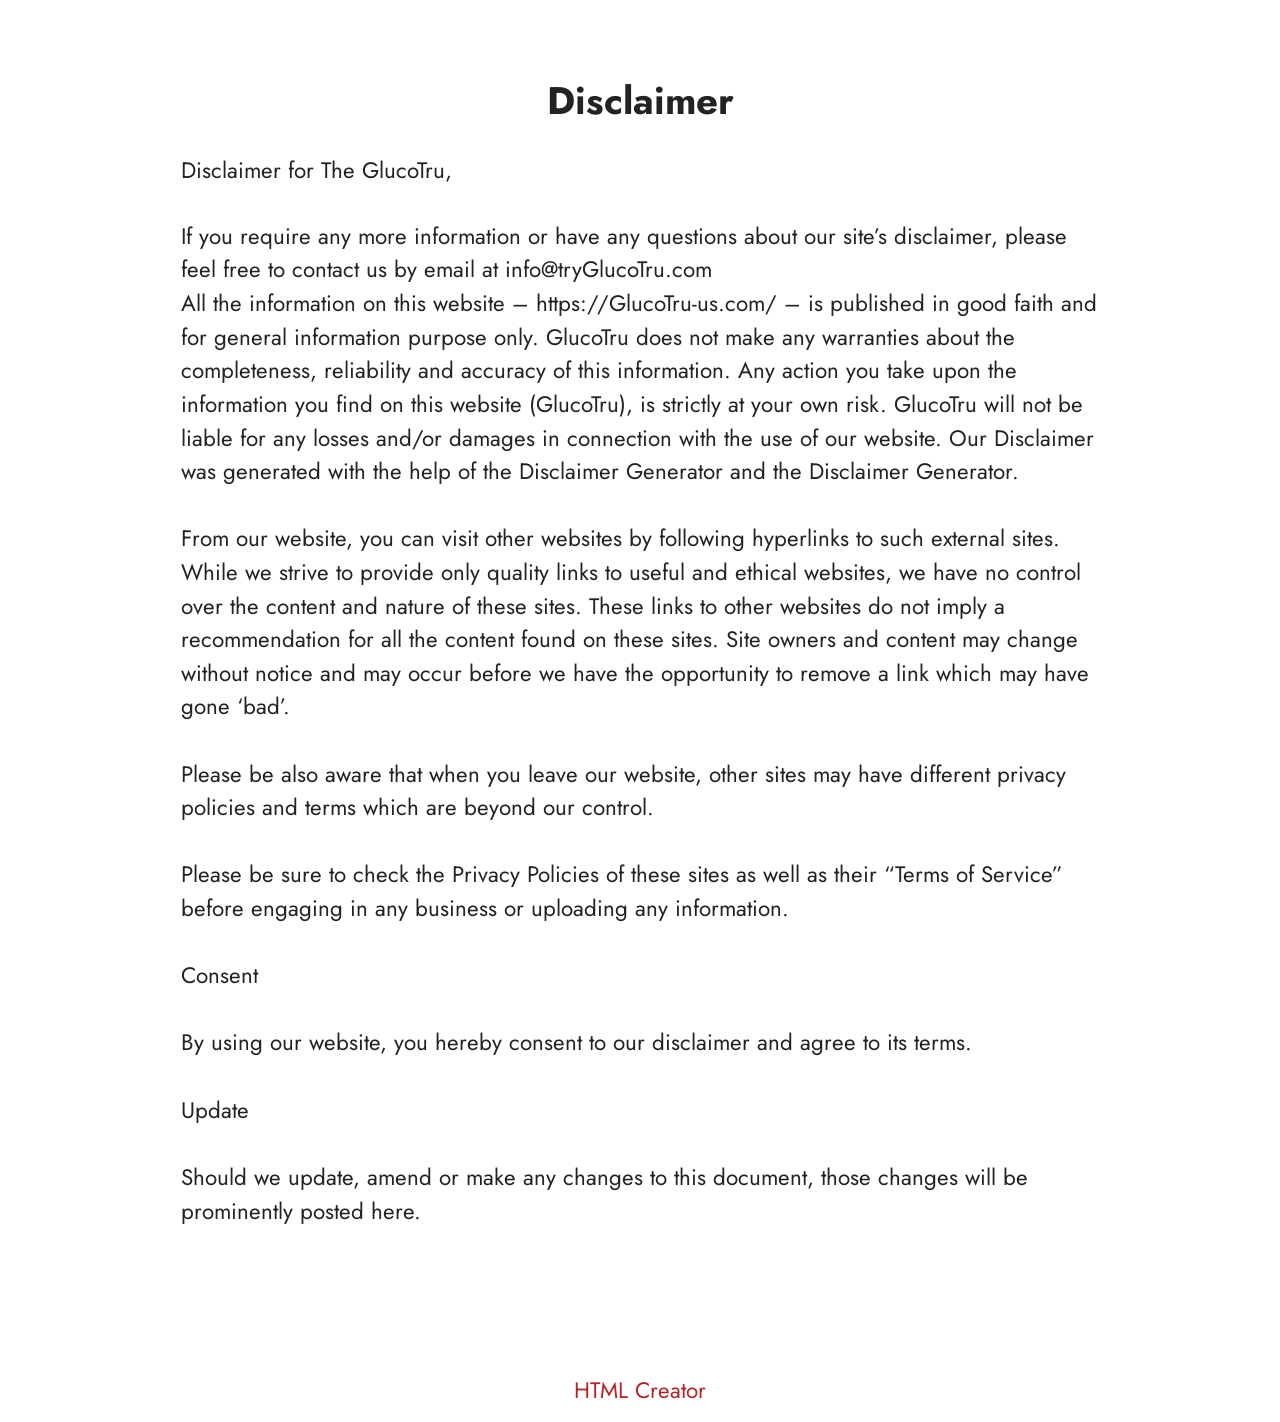
<file: Disclaimer.html>
<!DOCTYPE html>
<html  lang="en">
<head>
  <!-- Site made with Mobirise Website Builder v6.1.12, https://mobirise.com -->
  <meta charset="UTF-8">
  <meta http-equiv="X-UA-Compatible" content="IE=edge">
  <meta name="generator" content="Mobirise v6.1.12, mobirise.com">
  <meta name="twitter:card" content="summary_large_image"/>
  <meta name="twitter:image:src" content="https://www.mind-silence.com/Disclaimer.html">
  <meta property="og:image" content="https://www.mind-silence.com/Disclaimer.html">
  <meta name="twitter:title" content="Disclaimer">
  <meta name="viewport" content="width=device-width, initial-scale=1, minimum-scale=1">
  <link rel="shortcut icon" href="assets/images/erexafil-3bottle-1.webp" type="image/x-icon">
  <meta name="description" content="Disclaimer For MindSilence">
  
  
  <title>Disclaimer</title>
  <link rel="stylesheet" href="assets/bootstrap/css/bootstrap.min.css">
  <link rel="stylesheet" href="assets/theme/css/style.css">
  <link rel="preload" href="https://fonts.googleapis.com/css?family=Jost:100,200,300,400,500,600,700,800,900,100i,200i,300i,400i,500i,600i,700i,800i,900i&display=swap" as="style" onload="this.onload=null;this.rel='stylesheet'">
  <noscript><link rel="stylesheet" href="https://fonts.googleapis.com/css?family=Jost:100,200,300,400,500,600,700,800,900,100i,200i,300i,400i,500i,600i,700i,800i,900i&display=swap"></noscript>
  <link rel="preload" as="style" href="assets/mobirise/css/mbr-additional.css?v=kxZXpY"><link rel="stylesheet" href="assets/mobirise/css/mbr-additional.css?v=kxZXpY" type="text/css">

  
  
  
</head>
<body>
  
  <section data-bs-version="5.1" class="content5 cid-tBuMj9hDkk" id="content5-1y">
    
    <div class="container">
        <div class="row justify-content-center">
            <div class="col-md-12 col-lg-10">
                <h3 class="mbr-section-title mbr-fonts-style mb-4 display-2">
                    <strong>Disclaimer</strong>
                </h3>
                <h4 class="mbr-section-subtitle mbr-fonts-style mb-4 display-5">Disclaimer for The GlucoTru,</h4>
                <p class="mbr-text mbr-fonts-style display-7">If you require any more information or have any questions about our site’s disclaimer, please feel free to contact us by email at info@tryGlucoTru.com
<br>All the information on this website – https://GlucoTru-us.com/ – is published in good faith and for general information purpose only. GlucoTru does not make any warranties about the completeness, reliability and accuracy of this information. Any action you take upon the information you find on this website (GlucoTru), is strictly at your own risk. GlucoTru will not be liable for any losses and/or damages in connection with the use of our website. Our Disclaimer was generated with the help of the Disclaimer Generator and the Disclaimer Generator.
<br>
<br>From our website, you can visit other websites by following hyperlinks to such external sites. While we strive to provide only quality links to useful and ethical websites, we have no control over the content and nature of these sites. These links to other websites do not imply a recommendation for all the content found on these sites. Site owners and content may change without notice and may occur before we have the opportunity to remove a link which may have gone ‘bad’.
<br>
<br>Please be also aware that when you leave our website, other sites may have different privacy policies and terms which are beyond our control.
<br>
<br>Please be sure to check the Privacy Policies of these sites as well as their “Terms of Service” before engaging in any business or uploading any information.
<br>
<br>Consent
<br>
<br>By using our website, you hereby consent to our disclaimer and agree to its terms.
<br>
<br>Update
<br>
<br>Should we update, amend or make any changes to this document, those changes will be prominently posted here.<br><br></p>
            </div>
        </div>
    </div>
</section><section class="display-7" style="padding: 0;align-items: center;justify-content: center;flex-wrap: wrap;    align-content: center;display: flex;position: relative;height: 4rem;"><a href="https://mobiri.se/4429519" style="flex: 1 1;height: 4rem;position: absolute;width: 100%;z-index: 1;"><img alt="" style="height: 4rem;" src="[data-uri]"></a><p style="margin: 0;text-align: center;" class="display-7">&#8204;</p><a style="z-index:1" href="https://mobirise.com/html-builder.html">HTML Creator</a></section><script src="assets/bootstrap/js/bootstrap.bundle.min.js"></script>  <script src="assets/smoothscroll/smooth-scroll.js"></script>  <script src="assets/ytplayer/index.js"></script>  <script src="assets/theme/js/script.js"></script>  
  
  
</body>
</html>
</file>
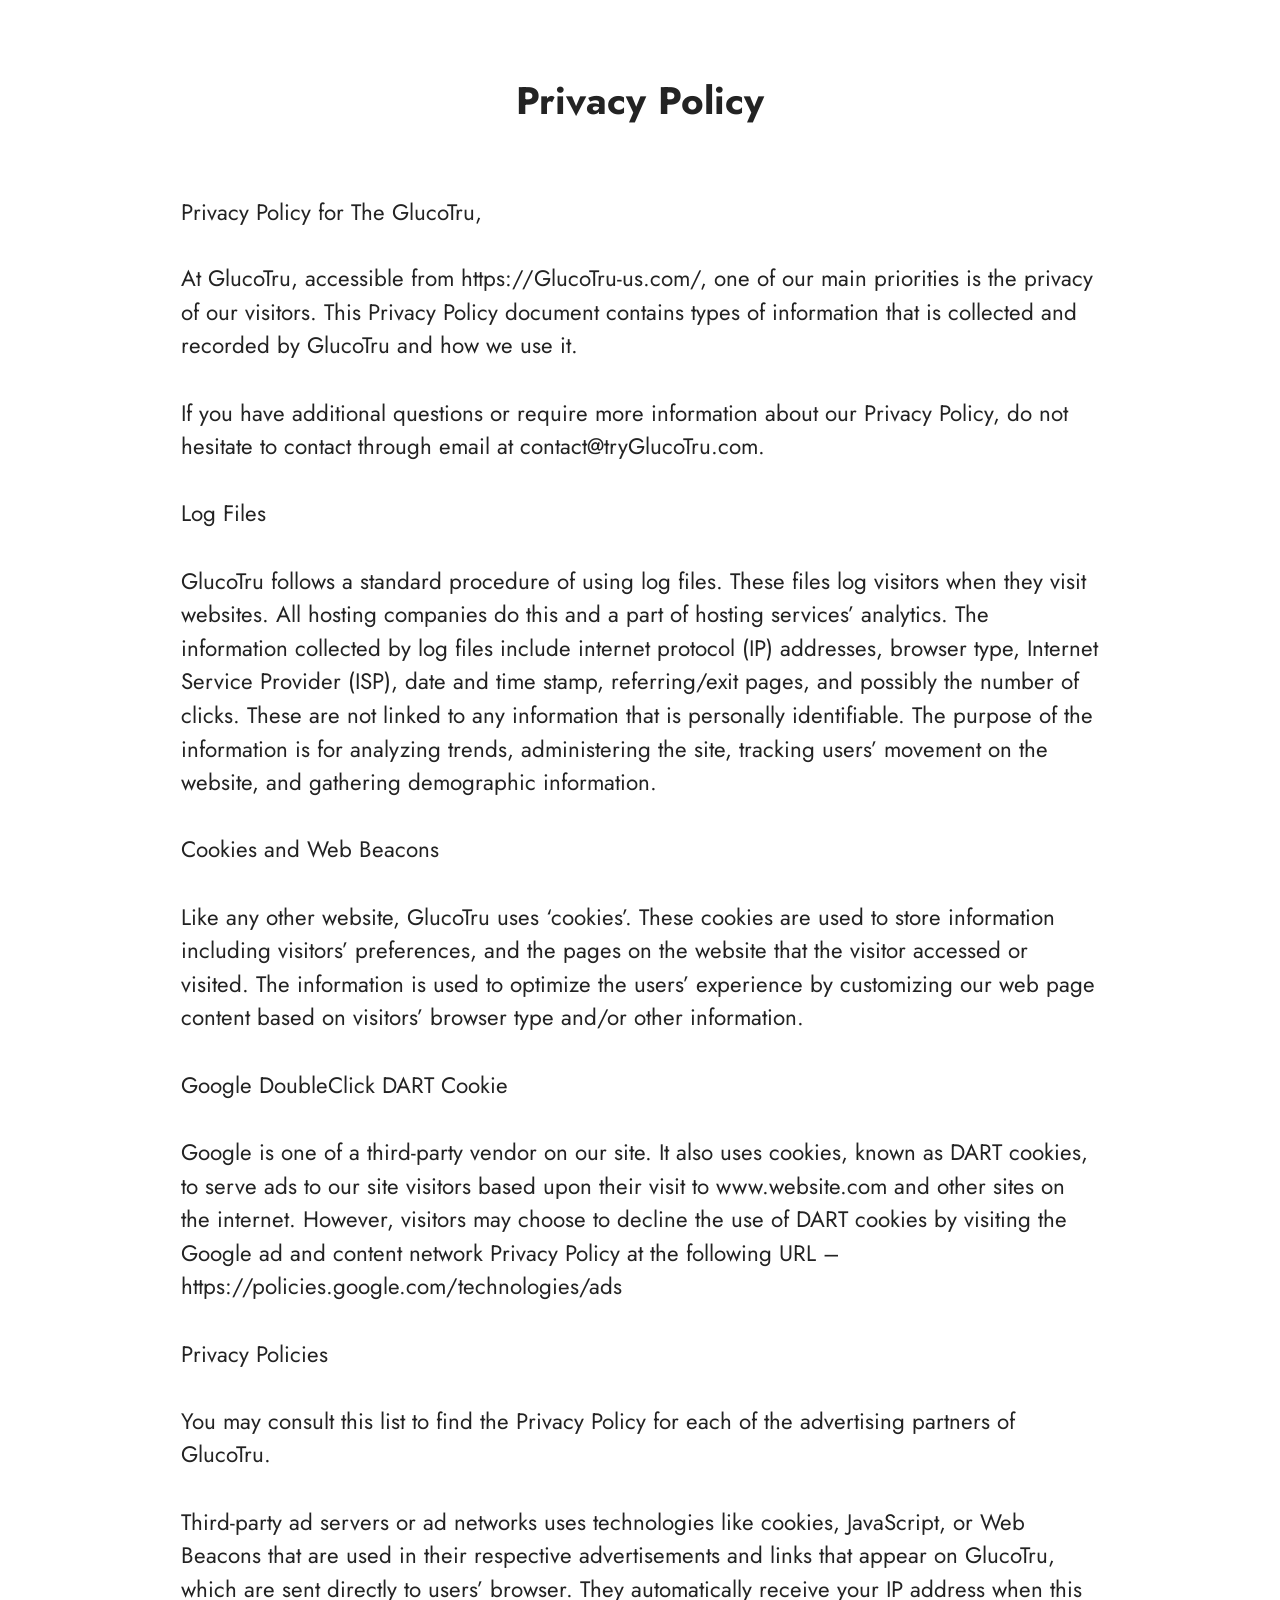
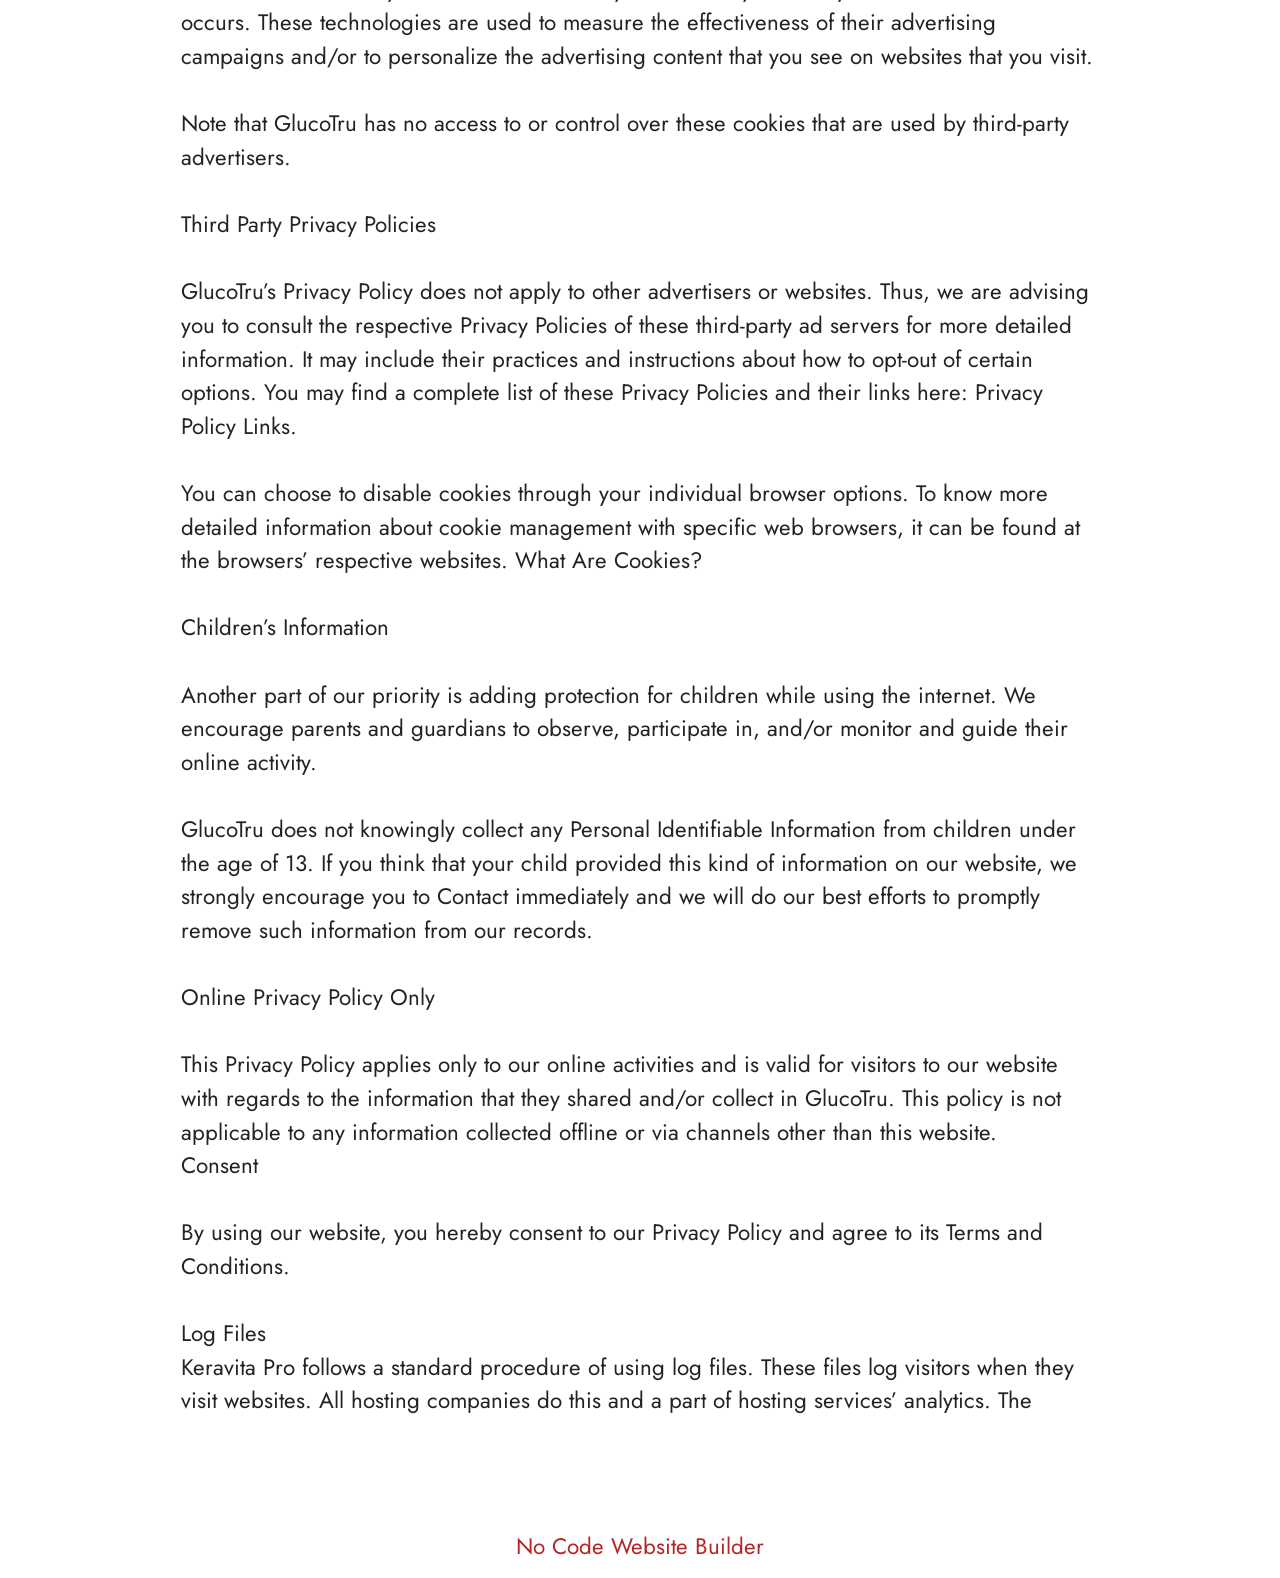
<file: privacy-policy.html>
<!DOCTYPE html>
<html  lang="en">
<head>
  <!-- Site made with Mobirise Website Builder v6.1.12, https://mobirise.com -->
  <meta charset="UTF-8">
  <meta http-equiv="X-UA-Compatible" content="IE=edge">
  <meta name="generator" content="Mobirise v6.1.12, mobirise.com">
  <meta name="twitter:card" content="summary_large_image"/>
  <meta name="twitter:image:src" content="https://getmindsilence.com/byg/privacy.php">
  <meta property="og:image" content="https://getmindsilence.com/byg/privacy.php">
  <meta name="twitter:title" content="Privacy Policy">
  <meta name="viewport" content="width=device-width, initial-scale=1, minimum-scale=1">
  <link rel="shortcut icon" href="assets/images/erexafil-3bottle-1.webp" type="image/x-icon">
  <meta name="description" content="Privacy Policy For MindSilence">
  
  
  <title>Privacy Policy</title>
  <link rel="stylesheet" href="assets/bootstrap/css/bootstrap.min.css">
  <link rel="stylesheet" href="assets/theme/css/style.css">
  <link rel="preload" href="https://fonts.googleapis.com/css?family=Jost:100,200,300,400,500,600,700,800,900,100i,200i,300i,400i,500i,600i,700i,800i,900i&display=swap" as="style" onload="this.onload=null;this.rel='stylesheet'">
  <noscript><link rel="stylesheet" href="https://fonts.googleapis.com/css?family=Jost:100,200,300,400,500,600,700,800,900,100i,200i,300i,400i,500i,600i,700i,800i,900i&display=swap"></noscript>
  <link rel="preload" as="style" href="assets/mobirise/css/mbr-additional.css?v=yGrKAb"><link rel="stylesheet" href="assets/mobirise/css/mbr-additional.css?v=yGrKAb" type="text/css">

  
  
  
</head>
<body>
  
  <section data-bs-version="5.1" class="content5 cid-tBuMPzdHFY" id="content5-1z">
    
    <div class="container">
        <div class="row justify-content-center">
            <div class="col-md-12 col-lg-10">
                <h3 class="mbr-section-title mbr-fonts-style mb-4 display-2"><strong>Privacy Policy
</strong><div><strong><br></strong></div></h3>
                <h4 class="mbr-section-subtitle mbr-fonts-style mb-4 display-5">Privacy Policy for The GlucoTru,</h4>
                <p class="mbr-text mbr-fonts-style display-7">At GlucoTru, accessible from https://GlucoTru-us.com/, one of our main priorities is the privacy of our visitors. This Privacy Policy document contains types of information that is collected and recorded by GlucoTru and how we use it.
<br>
<br>If you have additional questions or require more information about our Privacy Policy, do not hesitate to contact through email at contact@tryGlucoTru.com.
<br>
<br>Log Files
<br>
<br>GlucoTru follows a standard procedure of using log files. These files log visitors when they visit websites. All hosting companies do this and a part of hosting services’ analytics. The information collected by log files include internet protocol (IP) addresses, browser type, Internet Service Provider (ISP), date and time stamp, referring/exit pages, and possibly the number of clicks. These are not linked to any information that is personally identifiable. The purpose of the information is for analyzing trends, administering the site, tracking users’ movement on the website, and gathering demographic information.
<br>
<br>Cookies and Web Beacons
<br>
<br>Like any other website, GlucoTru uses ‘cookies’. These cookies are used to store information including visitors’ preferences, and the pages on the website that the visitor accessed or visited. The information is used to optimize the users’ experience by customizing our web page content based on visitors’ browser type and/or other information.
<br>
<br>Google DoubleClick DART Cookie
<br>
<br>Google is one of a third-party vendor on our site. It also uses cookies, known as DART cookies, to serve ads to our site visitors based upon their visit to www.website.com and other sites on the internet. However, visitors may choose to decline the use of DART cookies by visiting the Google ad and content network Privacy Policy at the following URL – https://policies.google.com/technologies/ads
<br>
<br>Privacy Policies
<br>
<br>You may consult this list to find the Privacy Policy for each of the advertising partners of GlucoTru.
<br>
<br>Third-party ad servers or ad networks uses technologies like cookies, JavaScript, or Web Beacons that are used in their respective advertisements and links that appear on GlucoTru, which are sent directly to users’ browser. They automatically receive your IP address when this occurs. These technologies are used to measure the effectiveness of their advertising campaigns and/or to personalize the advertising content that you see on websites that you visit.
<br>
<br>Note that GlucoTru has no access to or control over these cookies that are used by third-party advertisers.
<br>
<br>Third Party Privacy Policies
<br>
<br>GlucoTru’s Privacy Policy does not apply to other advertisers or websites. Thus, we are advising you to consult the respective Privacy Policies of these third-party ad servers for more detailed information. It may include their practices and instructions about how to opt-out of certain options. You may find a complete list of these Privacy Policies and their links here: Privacy Policy Links.
<br>
<br>You can choose to disable cookies through your individual browser options. To know more detailed information about cookie management with specific web browsers, it can be found at the browsers’ respective websites. What Are Cookies?
<br>
<br>Children’s Information
<br>
<br>Another part of our priority is adding protection for children while using the internet. We encourage parents and guardians to observe, participate in, and/or monitor and guide their online activity.
<br>
<br>GlucoTru does not knowingly collect any Personal Identifiable Information from children under the age of 13. If you think that your child provided this kind of information on our website, we strongly encourage you to Contact immediately and we will do our best efforts to promptly remove such information from our records.
<br>
<br>Online Privacy Policy Only
<br>
<br>This Privacy Policy applies only to our online activities and is valid for visitors to our website with regards to the information that they shared and/or collect in GlucoTru. This policy is not applicable to any information collected offline or via channels other than this website.
<br>Consent
<br>
<br>By using our website, you hereby consent to our Privacy Policy and agree to its Terms and Conditions.<br>
<br>Log Files
<br>Keravita Pro follows a standard procedure of using log files. These files log visitors when they visit websites. All hosting companies do this and a part of hosting services’ analytics. The&nbsp;</p>
            </div>
        </div>
    </div>
</section><section class="display-7" style="padding: 0;align-items: center;justify-content: center;flex-wrap: wrap;    align-content: center;display: flex;position: relative;height: 4rem;"><a href="https://mobiri.se/4429519" style="flex: 1 1;height: 4rem;position: absolute;width: 100%;z-index: 1;"><img alt="" style="height: 4rem;" src="[data-uri]"></a><p style="margin: 0;text-align: center;" class="display-7">&#8204;</p><a style="z-index:1" href="https://mobirise.com/builder/no-code-website-builder.html">No Code Website Builder</a></section><script src="assets/bootstrap/js/bootstrap.bundle.min.js"></script>  <script src="assets/smoothscroll/smooth-scroll.js"></script>  <script src="assets/ytplayer/index.js"></script>  <script src="assets/theme/js/script.js"></script>  
  
  
</body>
</html>
</file>
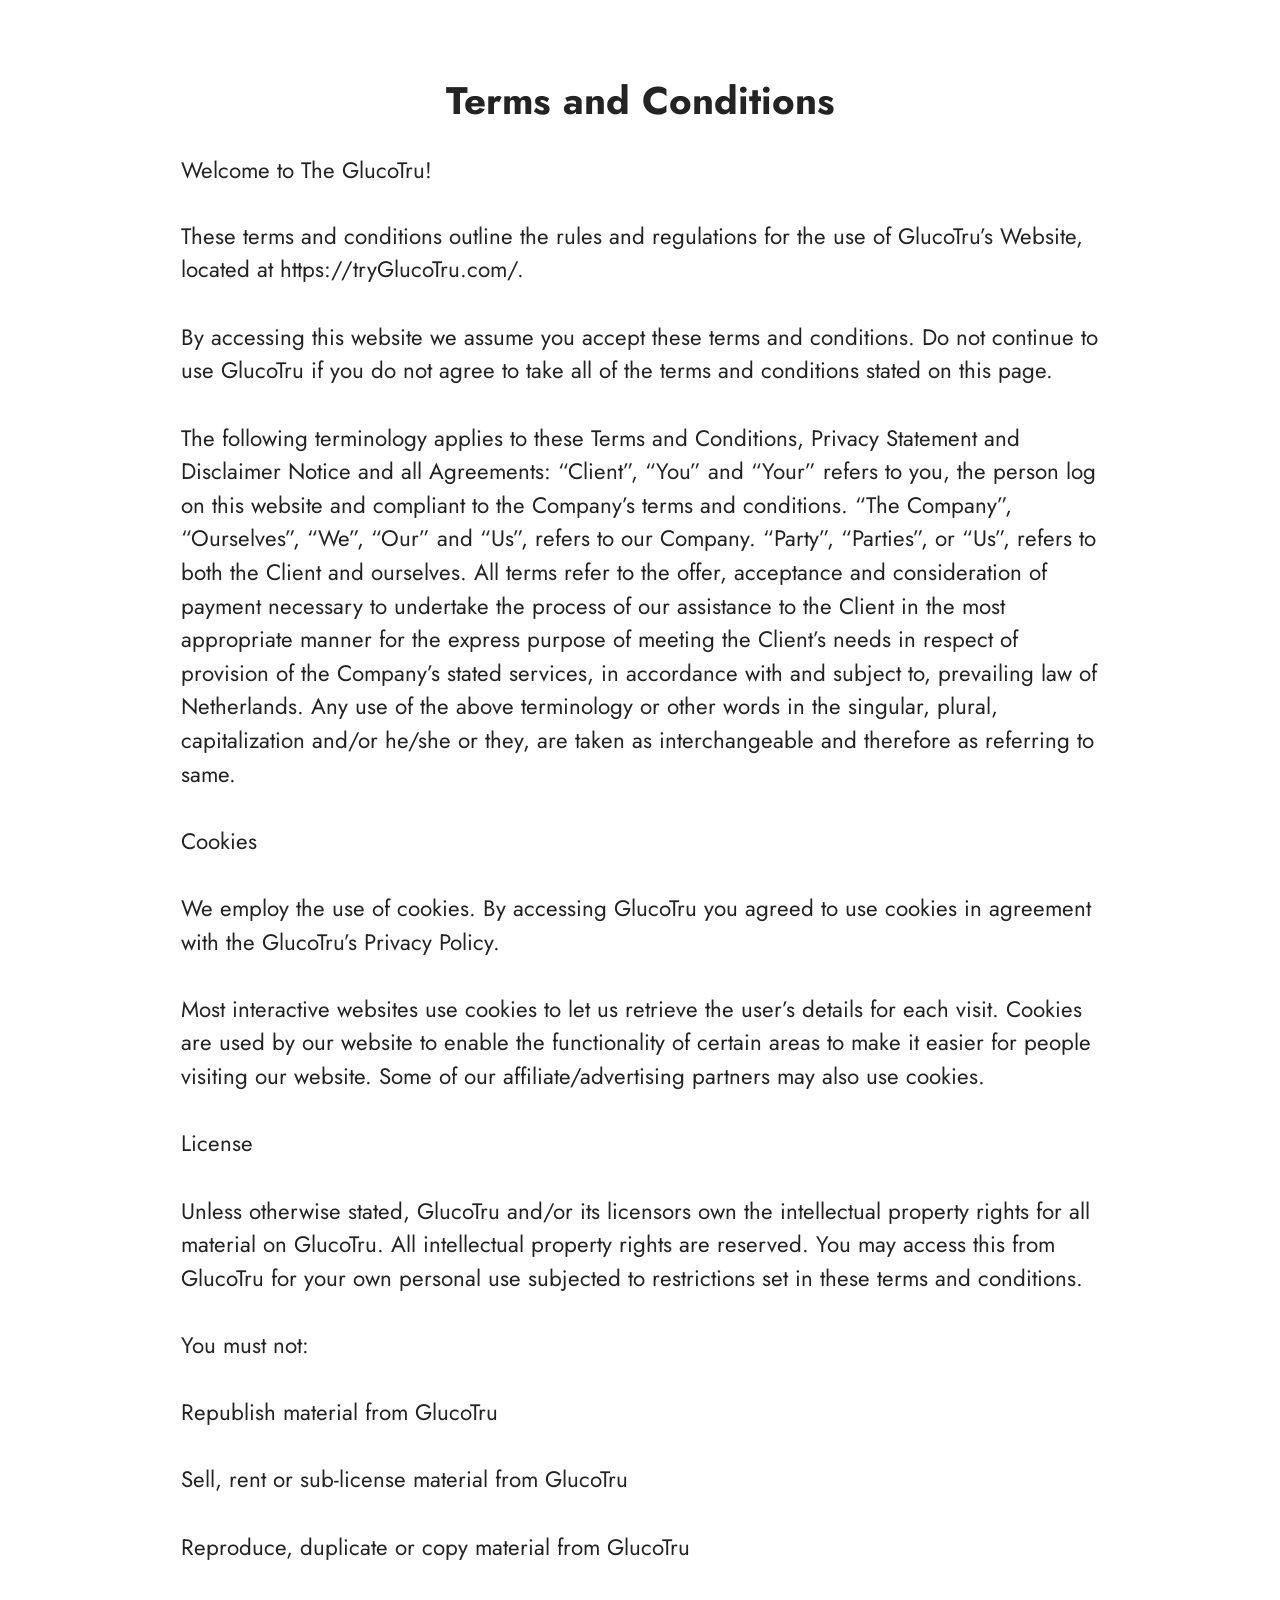
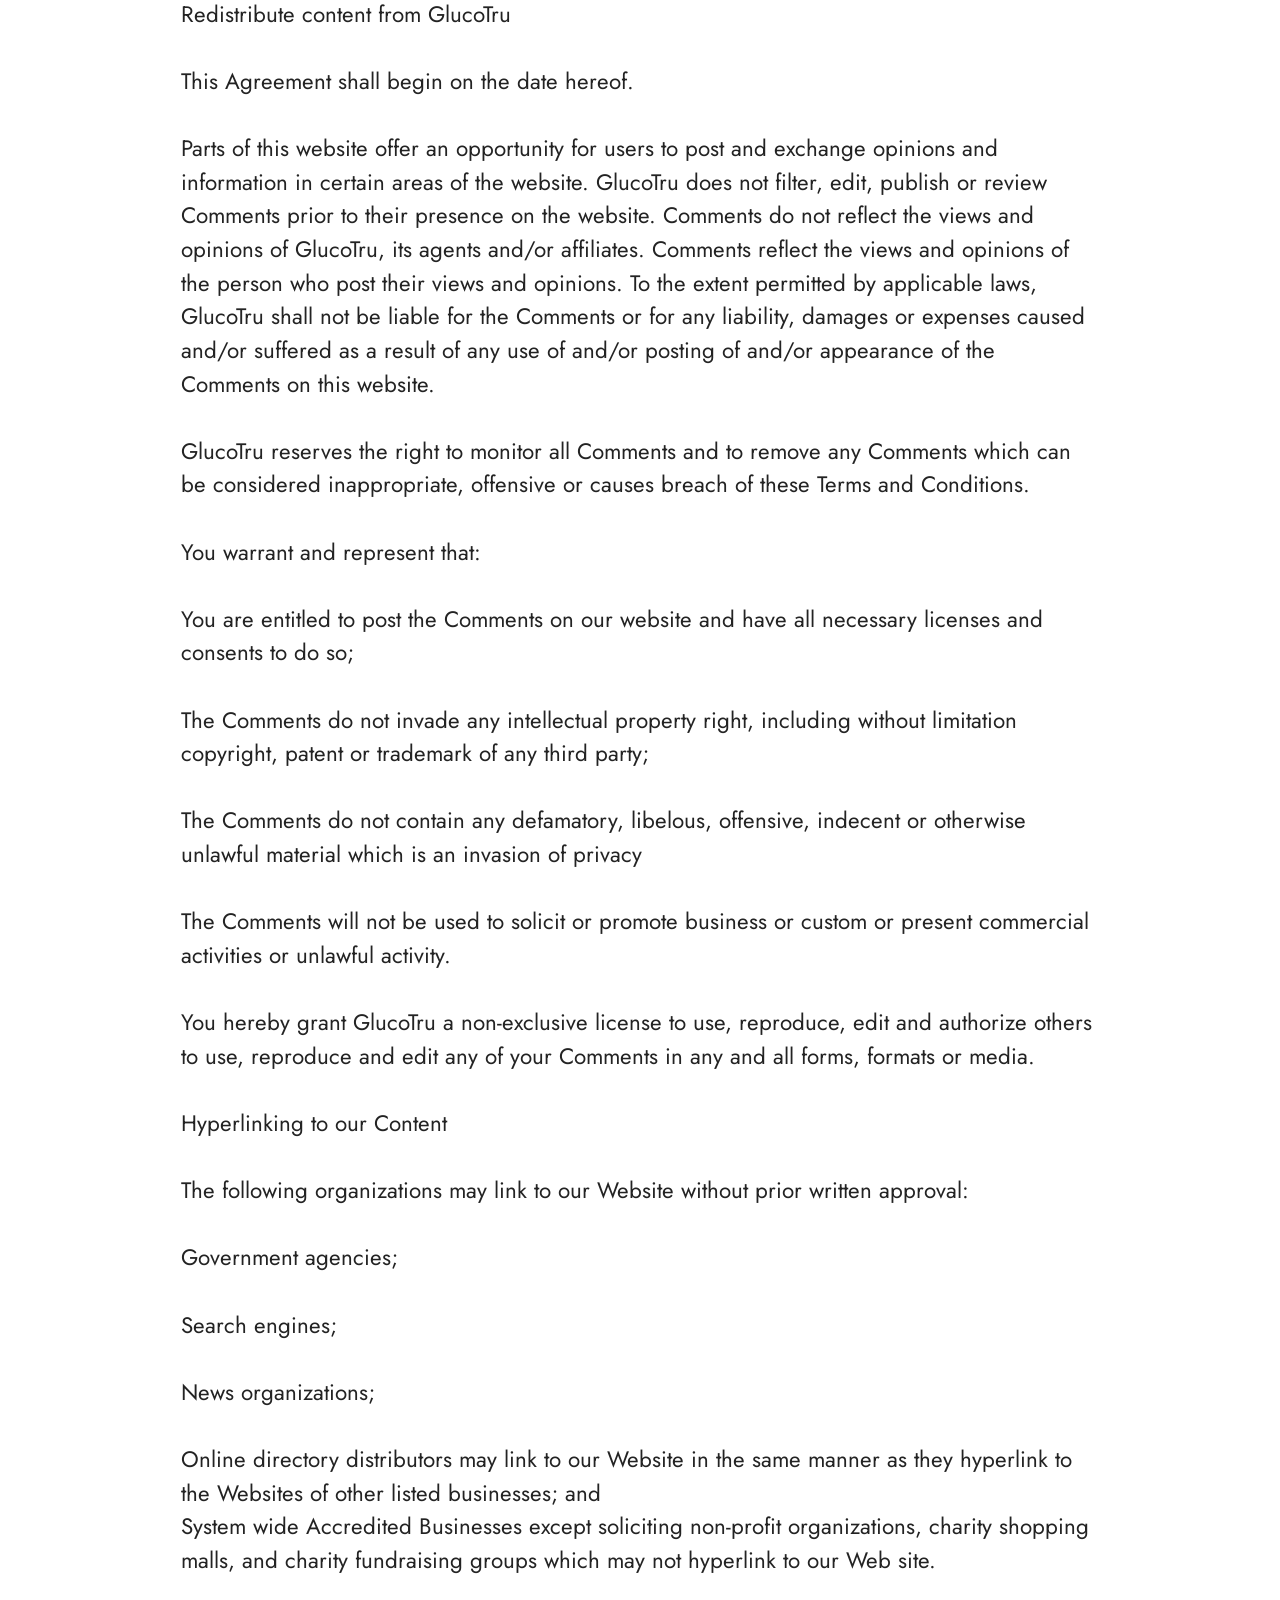
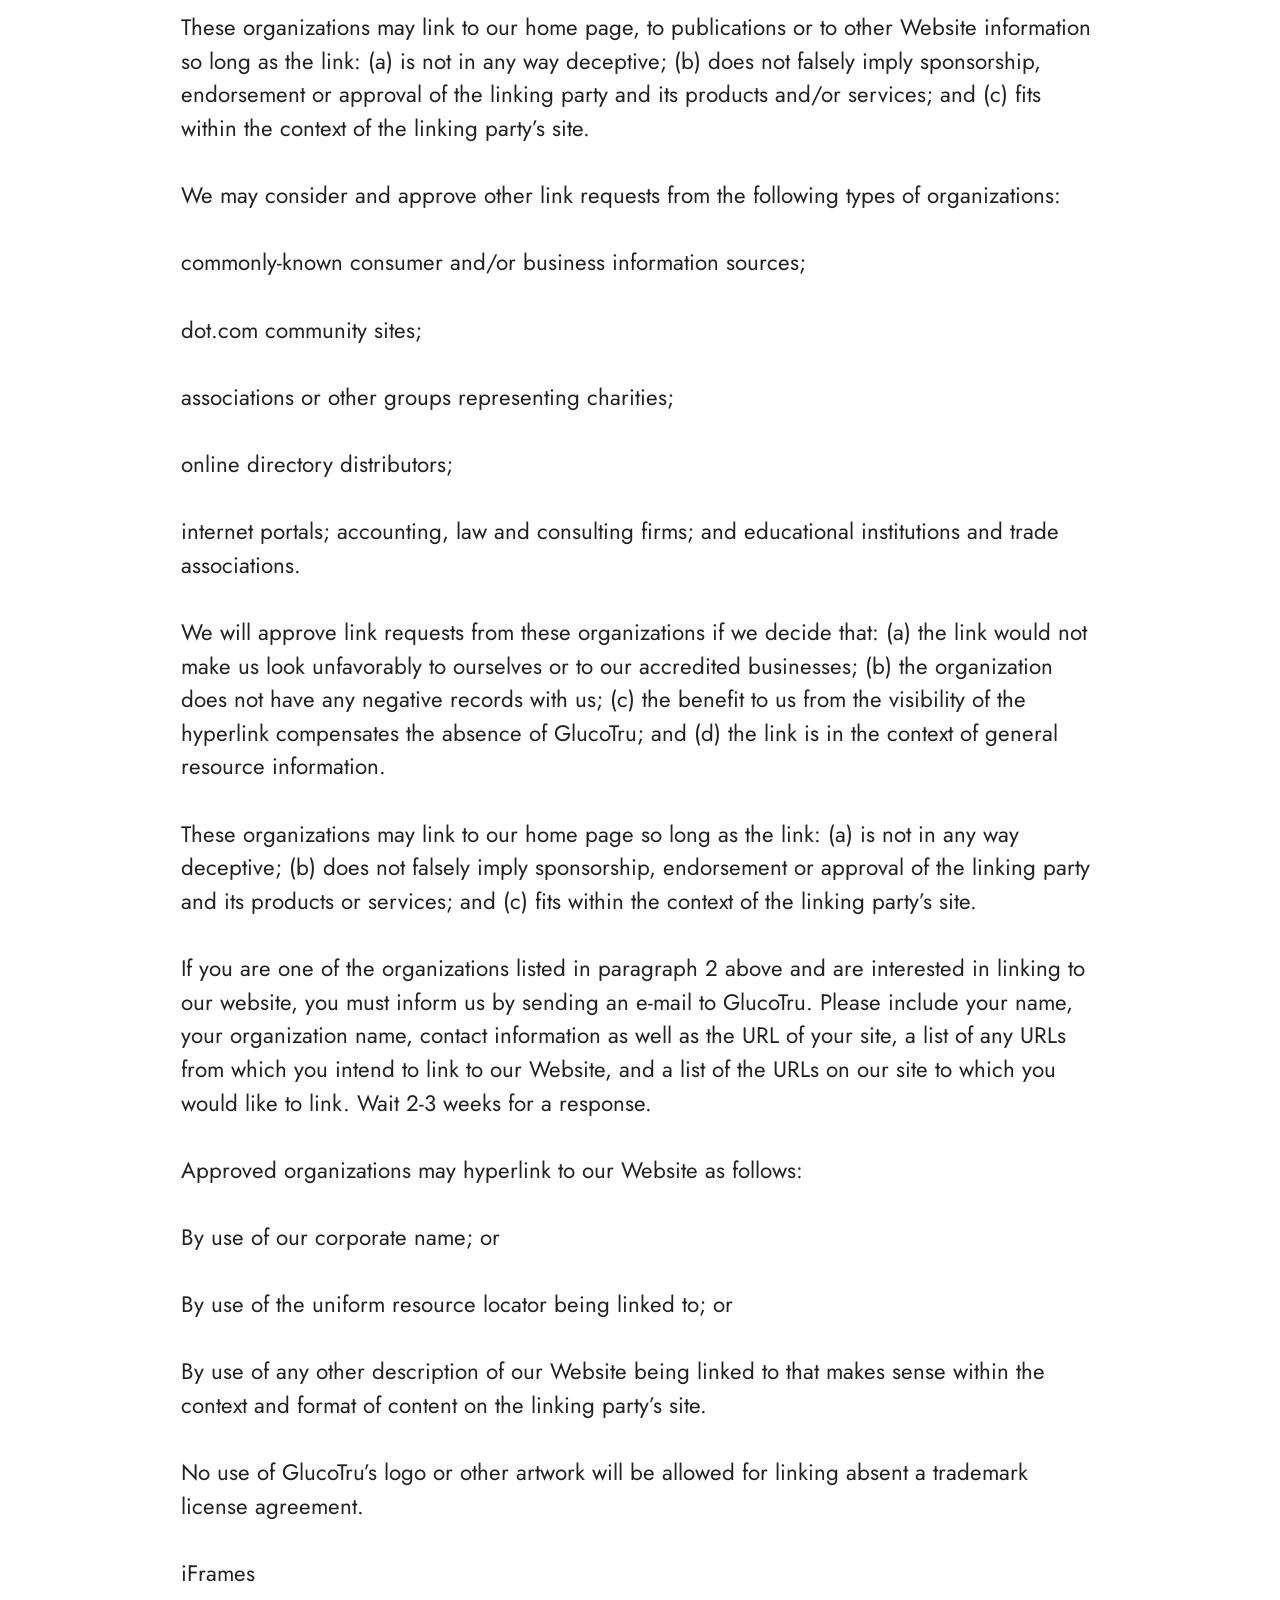
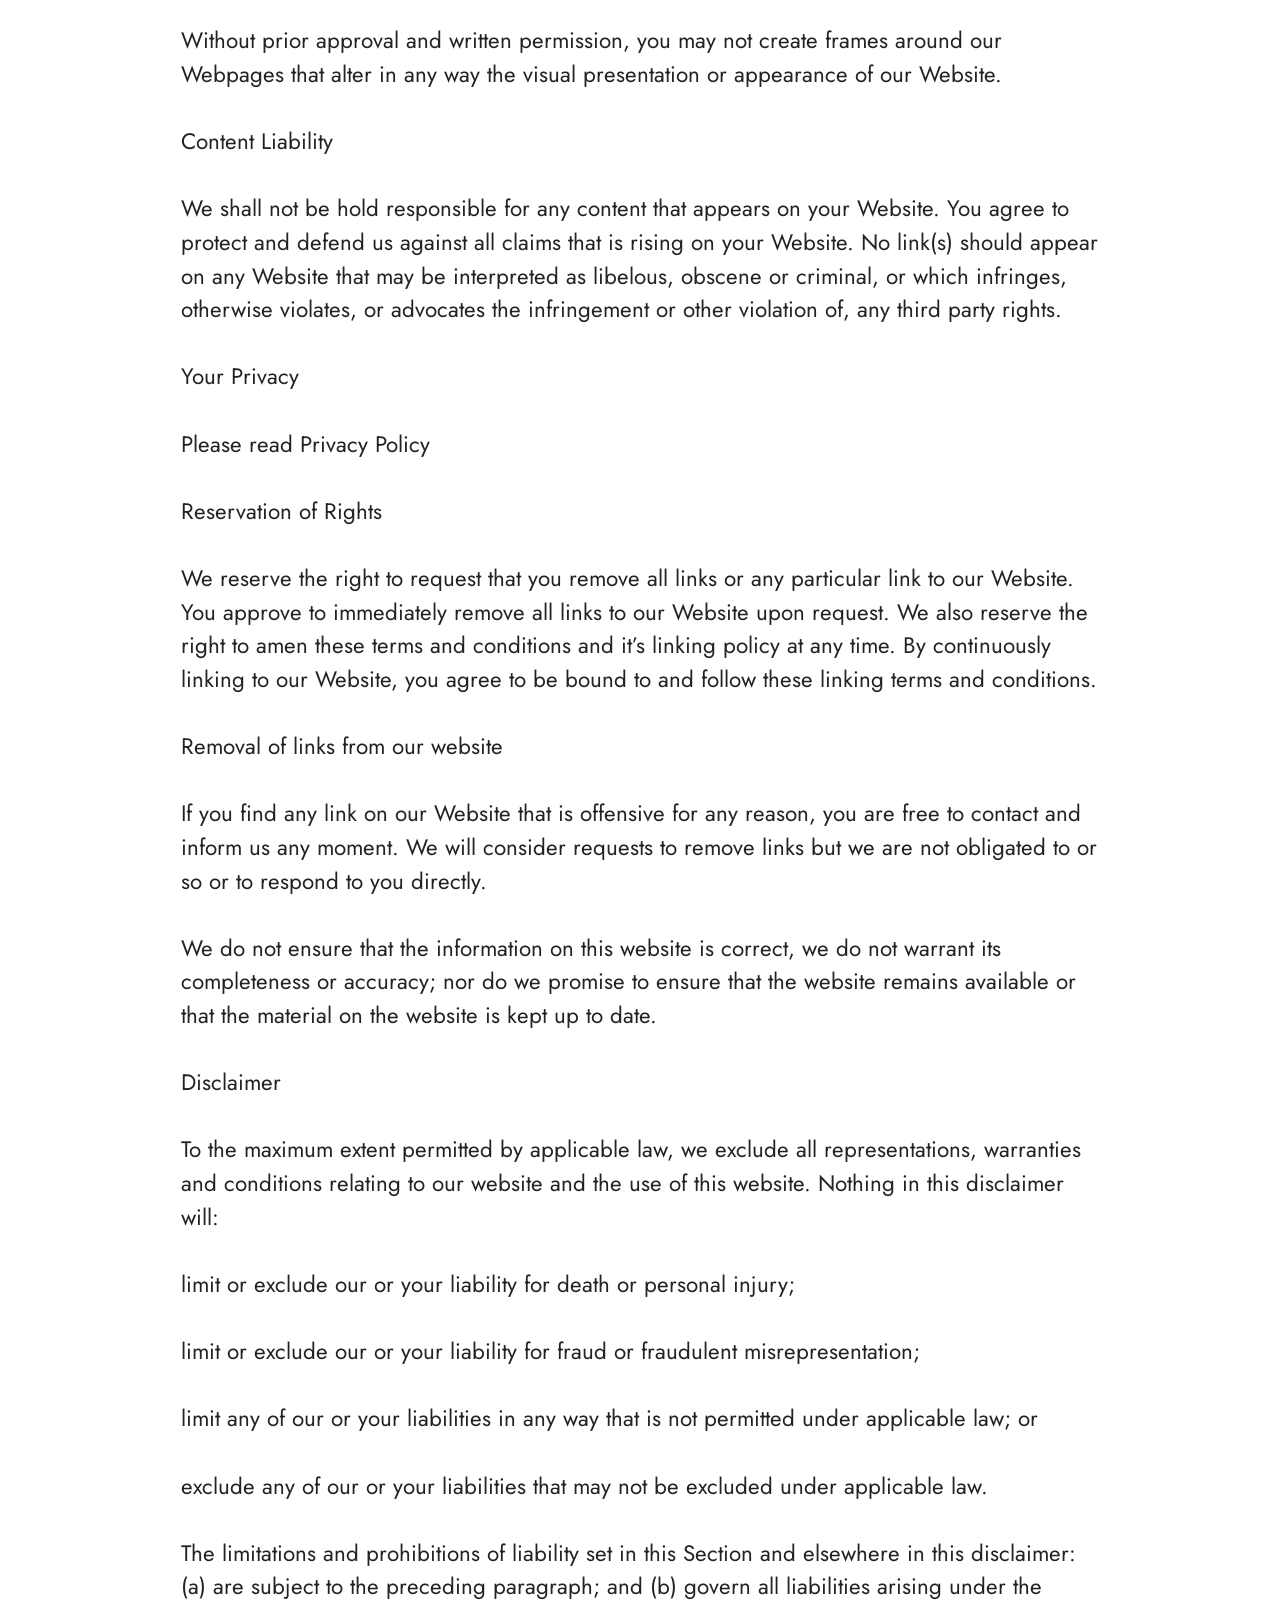
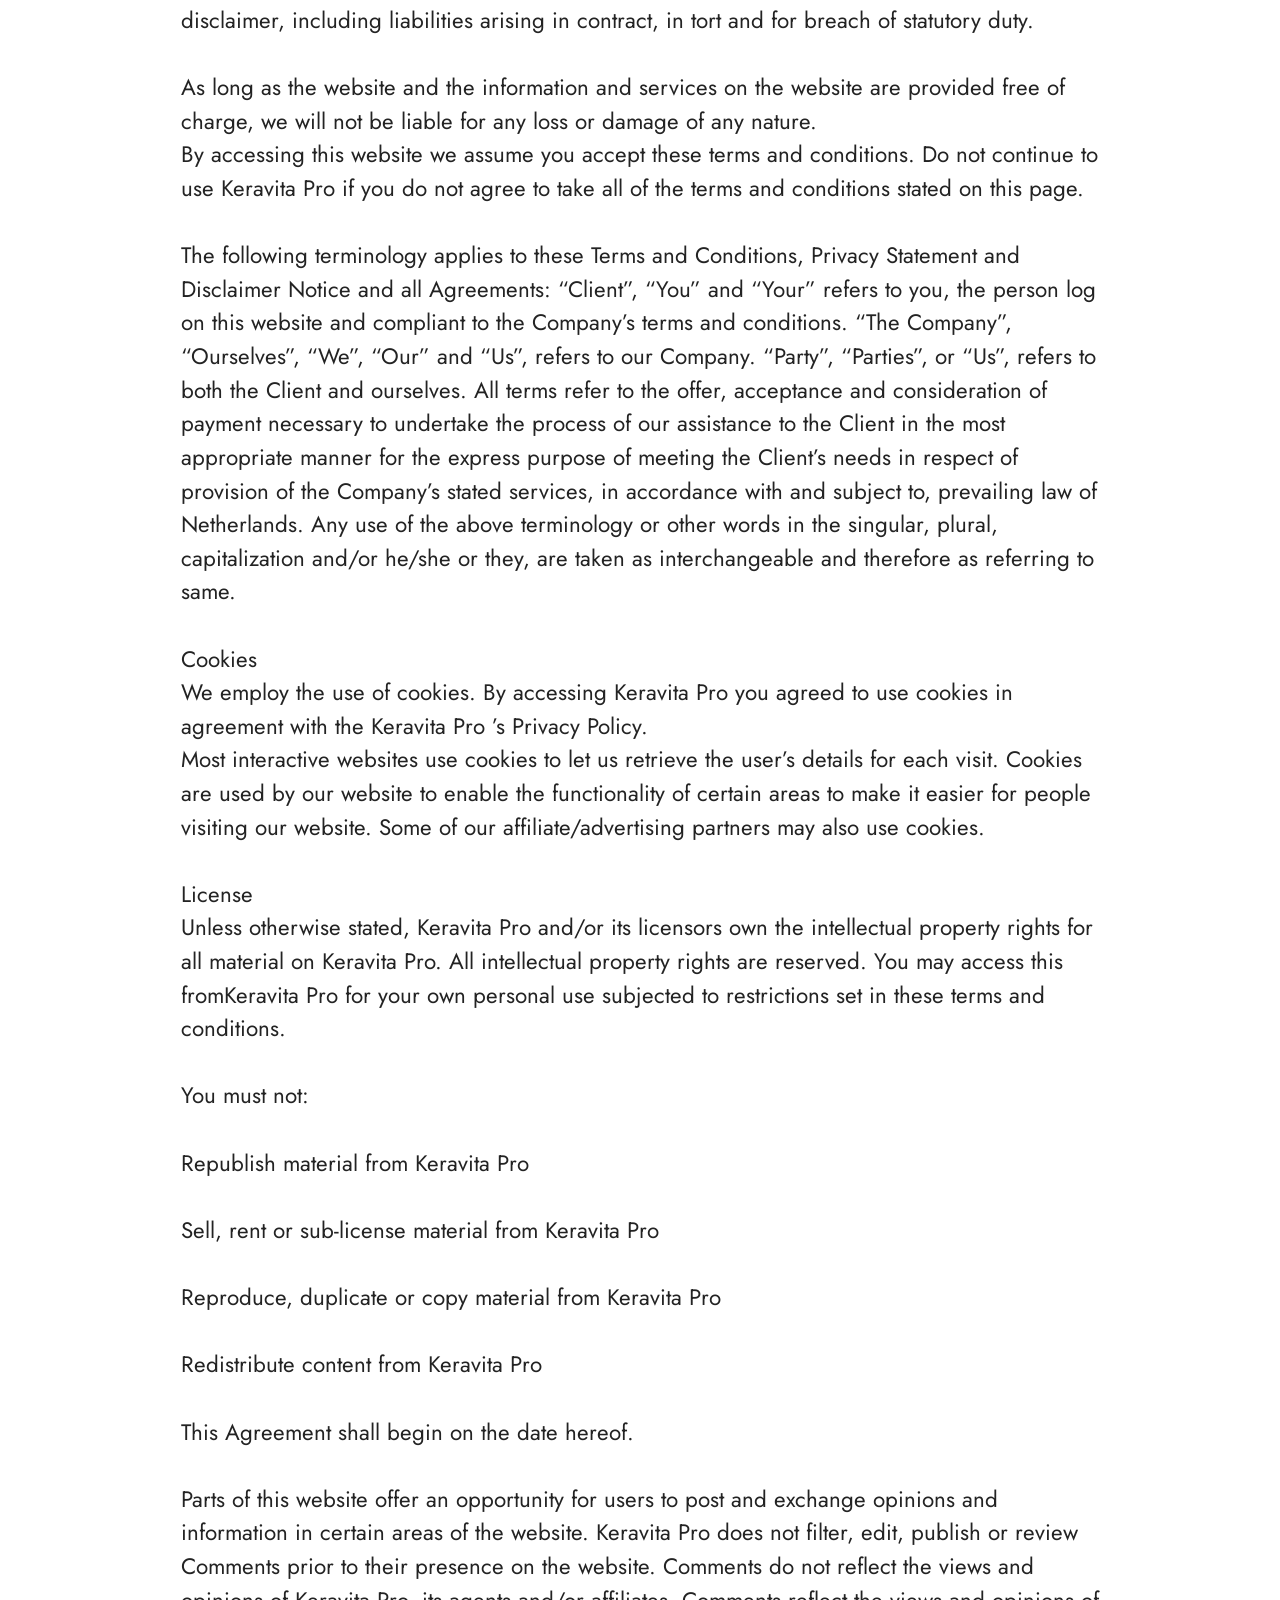
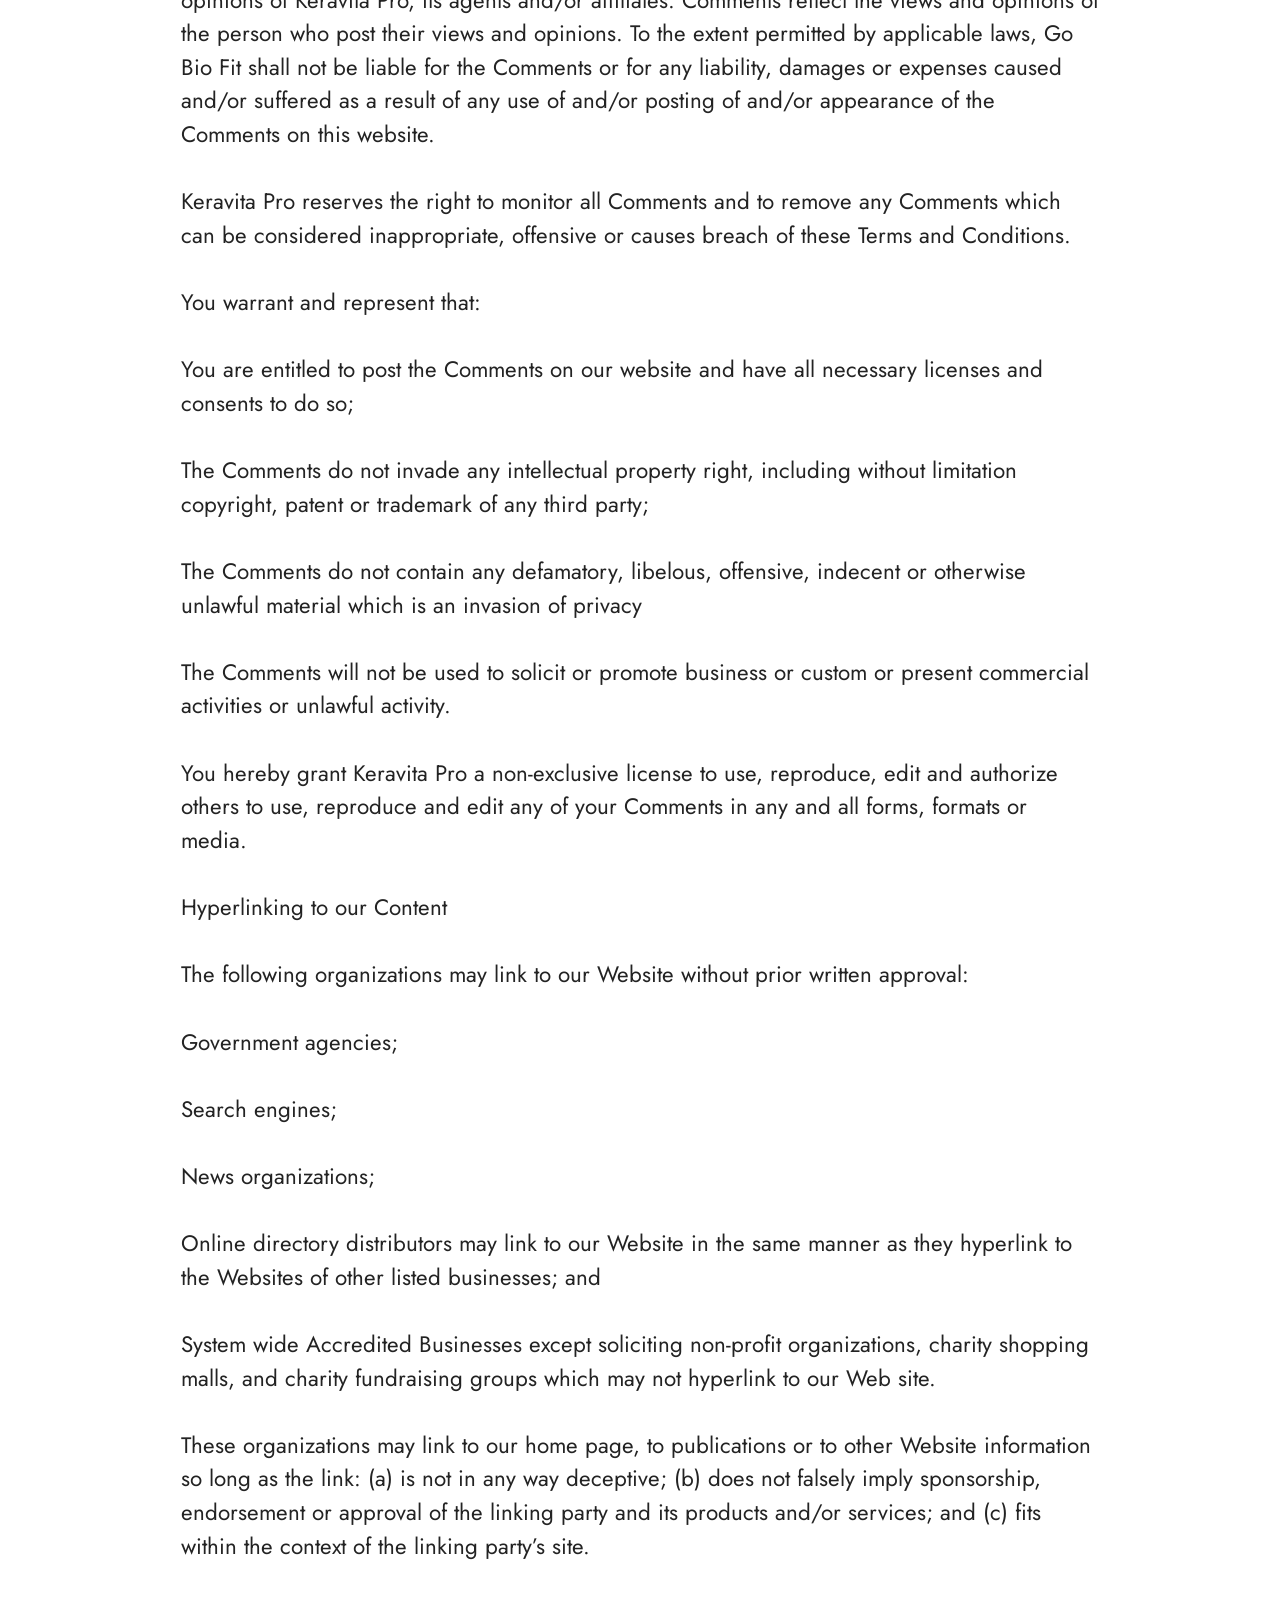
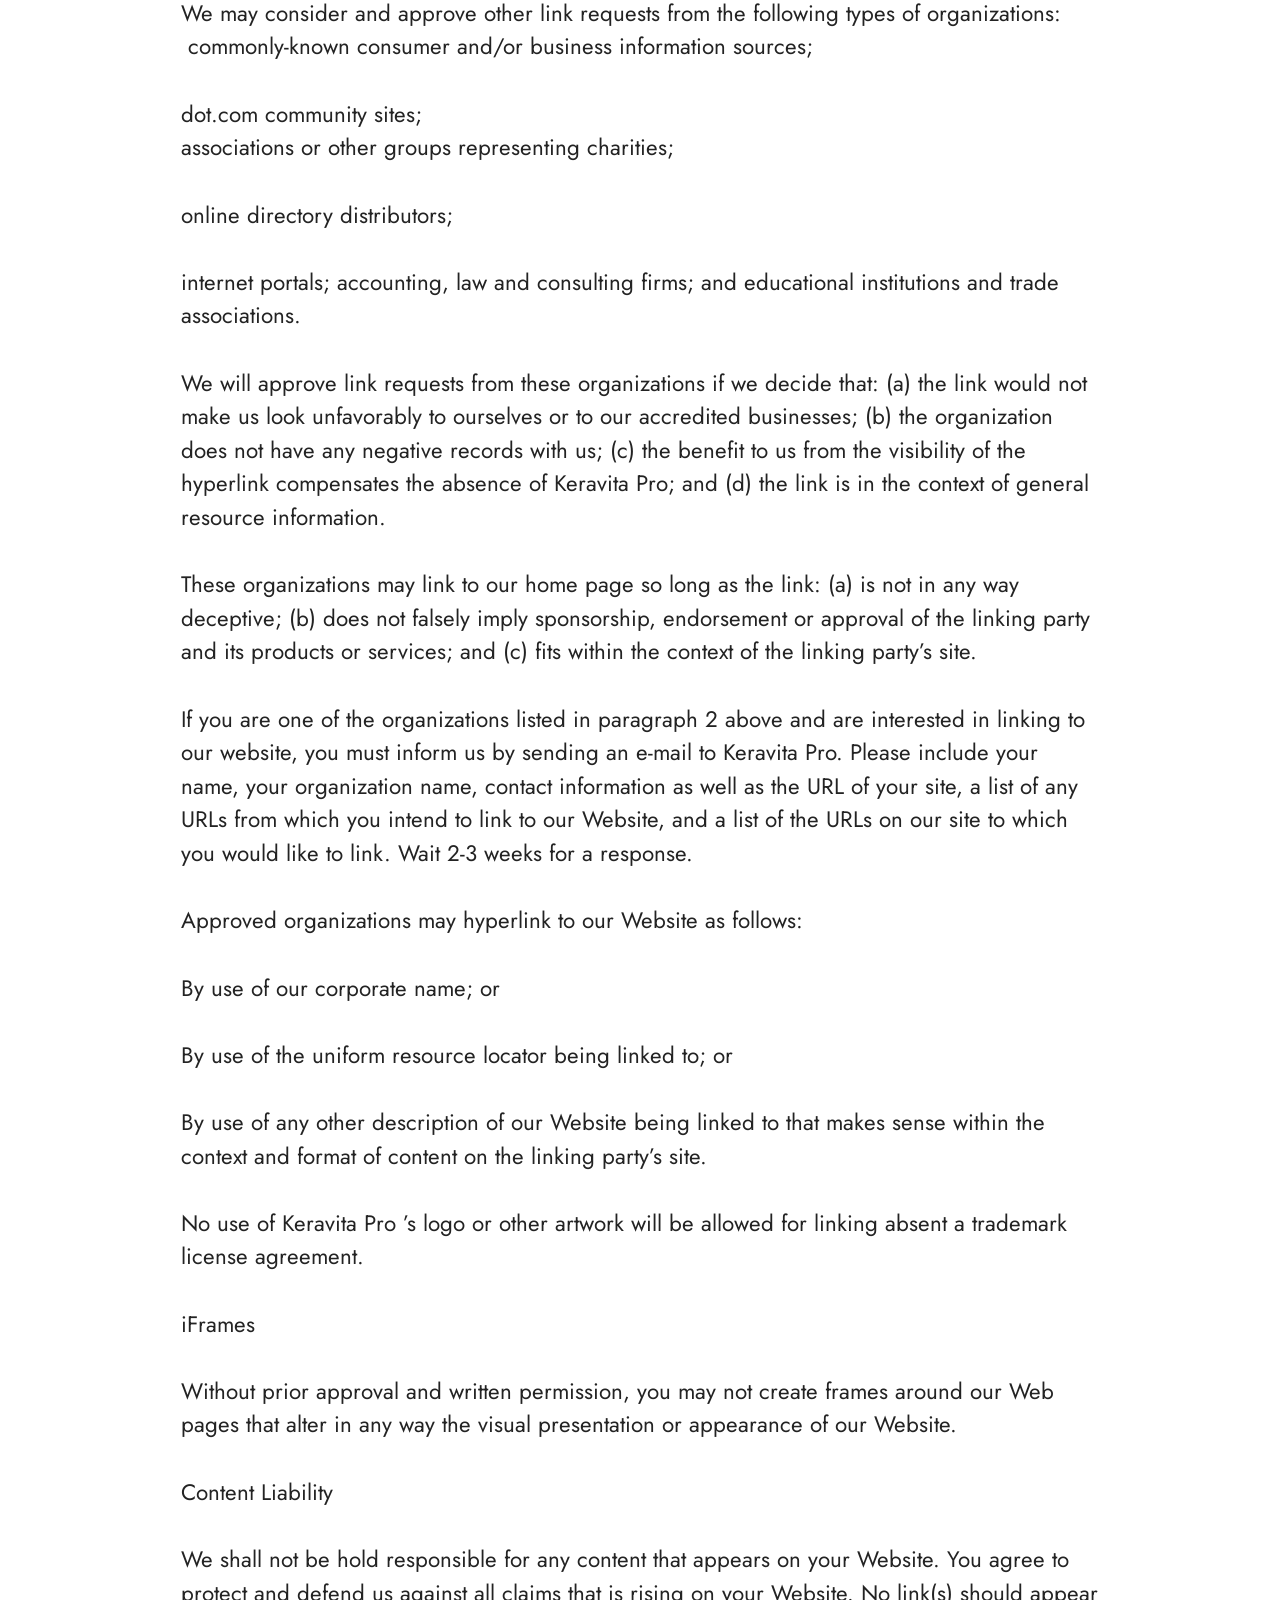
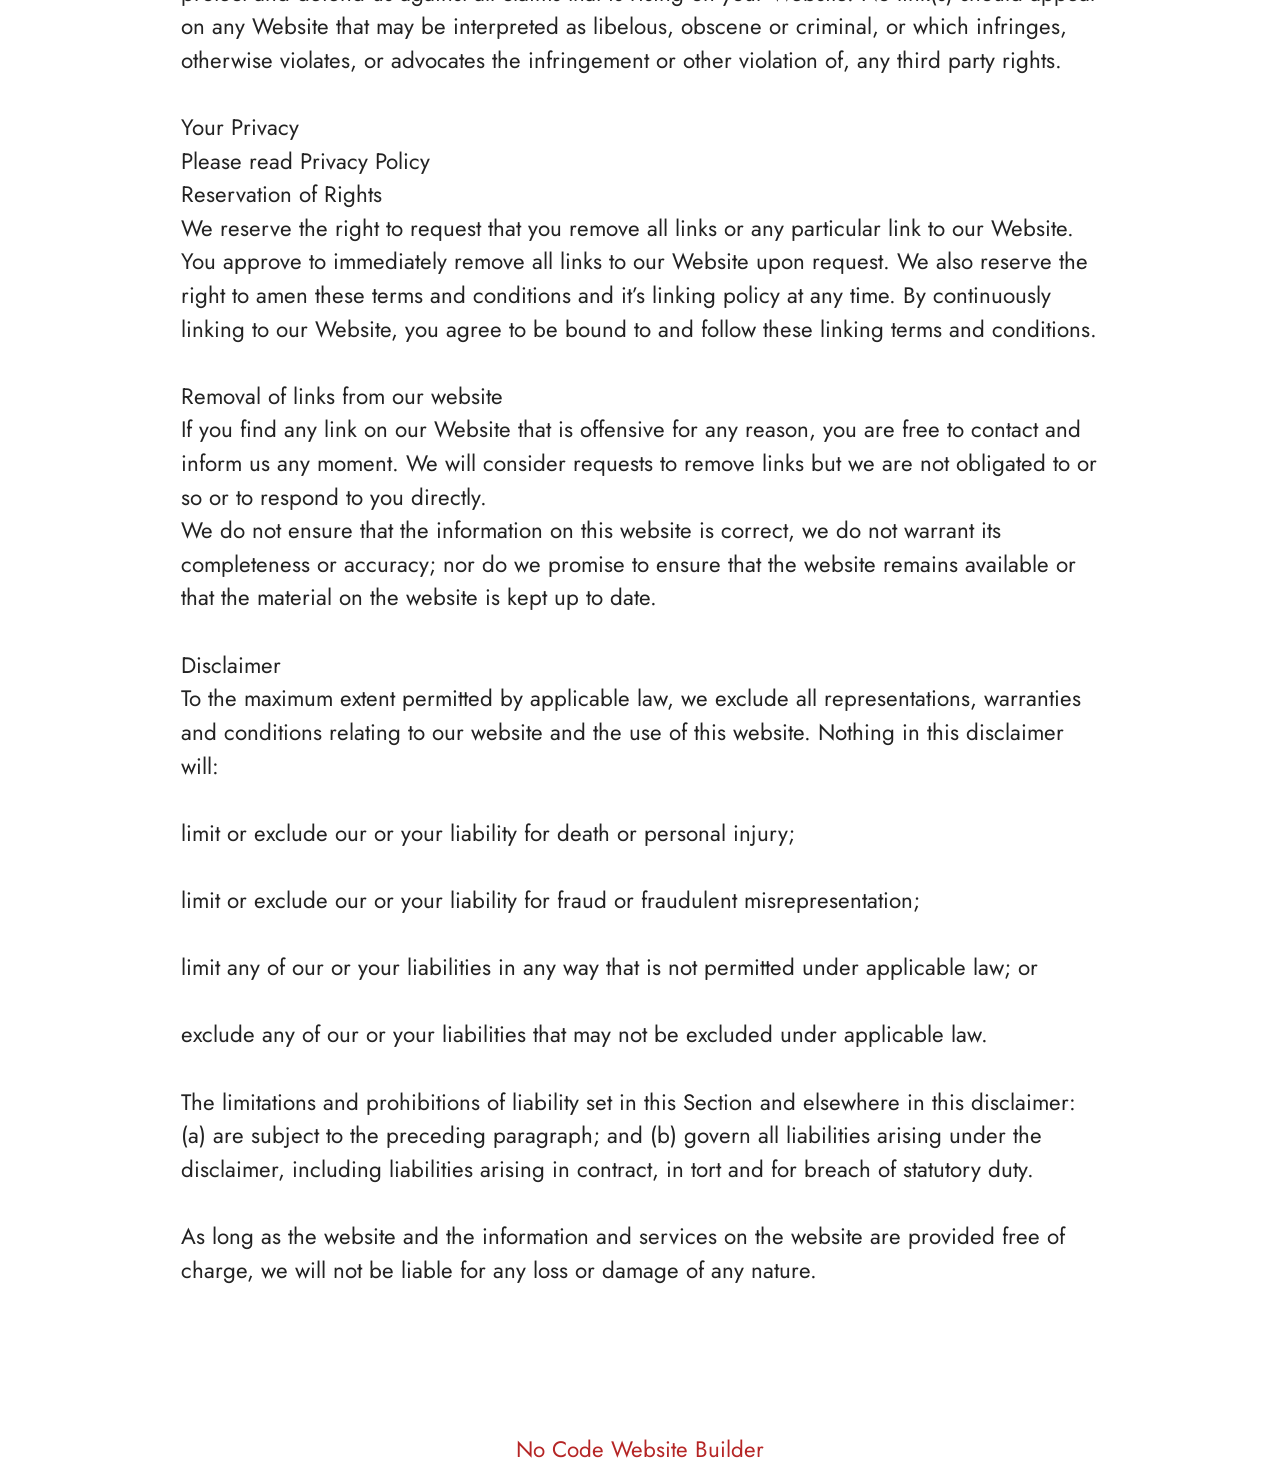
<file: Terms.html>
<!DOCTYPE html>
<html  lang="en">
<head>
  <!-- Site made with Mobirise Website Builder v6.1.12, https://mobirise.com -->
  <meta charset="UTF-8">
  <meta http-equiv="X-UA-Compatible" content="IE=edge">
  <meta name="generator" content="Mobirise v6.1.12, mobirise.com">
  <meta name="twitter:card" content="summary_large_image"/>
  <meta name="twitter:image:src" content="https://getmindsilence.com/byg/terms.php">
  <meta property="og:image" content="https://getmindsilence.com/byg/terms.php">
  <meta name="twitter:title" content="Terms">
  <meta name="viewport" content="width=device-width, initial-scale=1, minimum-scale=1">
  <link rel="shortcut icon" href="assets/images/erexafil-3bottle-1.webp" type="image/x-icon">
  <meta name="description" content="Terms For MindSilence">
  
  
  <title>Terms</title>
  <link rel="stylesheet" href="assets/bootstrap/css/bootstrap.min.css">
  <link rel="stylesheet" href="assets/theme/css/style.css">
  <link rel="preload" href="https://fonts.googleapis.com/css?family=Jost:100,200,300,400,500,600,700,800,900,100i,200i,300i,400i,500i,600i,700i,800i,900i&display=swap" as="style" onload="this.onload=null;this.rel='stylesheet'">
  <noscript><link rel="stylesheet" href="https://fonts.googleapis.com/css?family=Jost:100,200,300,400,500,600,700,800,900,100i,200i,300i,400i,500i,600i,700i,800i,900i&display=swap"></noscript>
  <link rel="preload" as="style" href="assets/mobirise/css/mbr-additional.css?v=PiVUx1"><link rel="stylesheet" href="assets/mobirise/css/mbr-additional.css?v=PiVUx1" type="text/css">

  
  
  
</head>
<body>
  
  <section data-bs-version="5.1" class="content5 cid-tBuOj1XZ1f" id="content5-20">
    
    <div class="container">
        <div class="row justify-content-center">
            <div class="col-md-12 col-lg-10">
                <h3 class="mbr-section-title mbr-fonts-style mb-4 display-2"><strong>Terms and Conditions</strong></h3>
                <h4 class="mbr-section-subtitle mbr-fonts-style mb-4 display-5">Welcome to The GlucoTru!</h4>
                <p class="mbr-text mbr-fonts-style display-7">These terms and conditions outline the rules and regulations for the use of GlucoTru’s Website, located at https://tryGlucoTru.com/.
<br>
<br>By accessing this website we assume you accept these terms and conditions. Do not continue to use GlucoTru if you do not agree to take all of the terms and conditions stated on this page.
<br>
<br>The following terminology applies to these Terms and Conditions, Privacy Statement and Disclaimer Notice and all Agreements: “Client”, “You” and “Your” refers to you, the person log on this website and compliant to the Company’s terms and conditions. “The Company”, “Ourselves”, “We”, “Our” and “Us”, refers to our Company. “Party”, “Parties”, or “Us”, refers to both the Client and ourselves. All terms refer to the offer, acceptance and consideration of payment necessary to undertake the process of our assistance to the Client in the most appropriate manner for the express purpose of meeting the Client’s needs in respect of provision of the Company’s stated services, in accordance with and subject to, prevailing law of Netherlands. Any use of the above terminology or other words in the singular, plural, capitalization and/or he/she or they, are taken as interchangeable and therefore as referring to same.
<br>
<br>Cookies
<br>
<br>We employ the use of cookies. By accessing GlucoTru you agreed to use cookies in agreement with the GlucoTru’s Privacy Policy.
<br>
<br>Most interactive websites use cookies to let us retrieve the user’s details for each visit. Cookies are used by our website to enable the functionality of certain areas to make it easier for people visiting our website. Some of our affiliate/advertising partners may also use cookies.
<br>
<br>License
<br>
<br>Unless otherwise stated, GlucoTru and/or its licensors own the intellectual property rights for all material on GlucoTru. All intellectual property rights are reserved. You may access this from GlucoTru for your own personal use subjected to restrictions set in these terms and conditions.
<br>
<br>You must not:
<br>
<br>Republish material from GlucoTru
<br>
<br>Sell, rent or sub-license material from GlucoTru
<br>
<br>Reproduce, duplicate or copy material from GlucoTru
<br>
<br>Redistribute content from GlucoTru
<br>
<br>This Agreement shall begin on the date hereof.
<br>
<br>Parts of this website offer an opportunity for users to post and exchange opinions and information in certain areas of the website. GlucoTru does not filter, edit, publish or review Comments prior to their presence on the website. Comments do not reflect the views and opinions of GlucoTru, its agents and/or affiliates. Comments reflect the views and opinions of the person who post their views and opinions. To the extent permitted by applicable laws, GlucoTru shall not be liable for the Comments or for any liability, damages or expenses caused and/or suffered as a result of any use of and/or posting of and/or appearance of the Comments on this website.
<br>
<br>GlucoTru reserves the right to monitor all Comments and to remove any Comments which can be considered inappropriate, offensive or causes breach of these Terms and Conditions.
<br>
<br>You warrant and represent that:
<br>
<br>You are entitled to post the Comments on our website and have all necessary licenses and consents to do so;
<br>
<br>The Comments do not invade any intellectual property right, including without limitation copyright, patent or trademark of any third party;
<br>
<br>The Comments do not contain any defamatory, libelous, offensive, indecent or otherwise unlawful material which is an invasion of privacy
<br>
<br>The Comments will not be used to solicit or promote business or custom or present commercial activities or unlawful activity.
<br>
<br>You hereby grant GlucoTru a non-exclusive license to use, reproduce, edit and authorize others to use, reproduce and edit any of your Comments in any and all forms, formats or media.
<br>
<br>Hyperlinking to our Content
<br>
<br>The following organizations may link to our Website without prior written approval:
<br>
<br>Government agencies;
<br>
<br>Search engines;
<br>
<br>News organizations;
<br>
<br>Online directory distributors may link to our Website in the same manner as they hyperlink to the Websites of other listed businesses; and
<br>System wide Accredited Businesses except soliciting non-profit organizations, charity shopping malls, and charity fundraising groups which may not hyperlink to our Web site.
<br>
<br>These organizations may link to our home page, to publications or to other Website information so long as the link: (a) is not in any way deceptive; (b) does not falsely imply sponsorship, endorsement or approval of the linking party and its products and/or services; and (c) fits within the context of the linking party’s site.
<br>
<br>We may consider and approve other link requests from the following types of organizations:
<br>
<br>commonly-known consumer and/or business information sources;
<br>
<br>dot.com community sites;
<br>
<br>associations or other groups representing charities;
<br>
<br>online directory distributors;
<br>
<br>internet portals; accounting, law and consulting firms; and educational institutions and trade associations.
<br>
<br>We will approve link requests from these organizations if we decide that: (a) the link would not make us look unfavorably to ourselves or to our accredited businesses; (b) the organization does not have any negative records with us; (c) the benefit to us from the visibility of the hyperlink compensates the absence of GlucoTru; and (d) the link is in the context of general resource information.
<br>
<br>These organizations may link to our home page so long as the link: (a) is not in any way deceptive; (b) does not falsely imply sponsorship, endorsement or approval of the linking party and its products or services; and (c) fits within the context of the linking party’s site.
<br>
<br>If you are one of the organizations listed in paragraph 2 above and are interested in linking to our website, you must inform us by sending an e-mail to GlucoTru. Please include your name, your organization name, contact information as well as the URL of your site, a list of any URLs from which you intend to link to our Website, and a list of the URLs on our site to which you would like to link. Wait 2-3 weeks for a response.
<br>
<br>Approved organizations may hyperlink to our Website as follows:
<br>
<br>By use of our corporate name; or
<br>
<br>By use of the uniform resource locator being linked to; or
<br>
<br>By use of any other description of our Website being linked to that makes sense within the context and format of content on the linking party’s site.
<br>
<br>No use of GlucoTru’s logo or other artwork will be allowed for linking absent a trademark license agreement.
<br>
<br>iFrames
<br>
<br>Without prior approval and written permission, you may not create frames around our Webpages that alter in any way the visual presentation or appearance of our Website.
<br>
<br>Content Liability
<br>
<br>We shall not be hold responsible for any content that appears on your Website. You agree to protect and defend us against all claims that is rising on your Website. No link(s) should appear on any Website that may be interpreted as libelous, obscene or criminal, or which infringes, otherwise violates, or advocates the infringement or other violation of, any third party rights.
<br>
<br>Your Privacy
<br>
<br>Please read Privacy Policy
<br>
<br>Reservation of Rights
<br>
<br>We reserve the right to request that you remove all links or any particular link to our Website. You approve to immediately remove all links to our Website upon request. We also reserve the right to amen these terms and conditions and it’s linking policy at any time. By continuously linking to our Website, you agree to be bound to and follow these linking terms and conditions.
<br>
<br>Removal of links from our website
<br>
<br>If you find any link on our Website that is offensive for any reason, you are free to contact and inform us any moment. We will consider requests to remove links but we are not obligated to or so or to respond to you directly.
<br>
<br>We do not ensure that the information on this website is correct, we do not warrant its completeness or accuracy; nor do we promise to ensure that the website remains available or that the material on the website is kept up to date.
<br>
<br>Disclaimer
<br>
<br>To the maximum extent permitted by applicable law, we exclude all representations, warranties and conditions relating to our website and the use of this website. Nothing in this disclaimer will:
<br>
<br>limit or exclude our or your liability for death or personal injury;
<br>
<br>limit or exclude our or your liability for fraud or fraudulent misrepresentation;
<br>
<br>limit any of our or your liabilities in any way that is not permitted under applicable law; or
<br>
<br>exclude any of our or your liabilities that may not be excluded under applicable law.
<br>
<br>The limitations and prohibitions of liability set in this Section and elsewhere in this disclaimer: (a) are subject to the preceding paragraph; and (b) govern all liabilities arising under the disclaimer, including liabilities arising in contract, in tort and for breach of statutory duty.
<br>
<br>As long as the website and the information and services on the website are provided free of charge, we will not be liable for any loss or damage of any nature.<br>By accessing this website we assume you accept these terms and conditions. Do not continue to use Keravita Pro if you do not agree to take all of the terms and conditions stated on this page.
<br><br>The following terminology applies to these Terms and Conditions, Privacy Statement and Disclaimer Notice and all Agreements: “Client”, “You” and “Your” refers to you, the person log on this website and compliant to the Company’s terms and conditions. “The Company”, “Ourselves”, “We”, “Our” and “Us”, refers to our Company. “Party”, “Parties”, or “Us”, refers to both the Client and ourselves. All terms refer to the offer, acceptance and consideration of payment necessary to undertake the process of our assistance to the Client in the most appropriate manner for the express purpose of meeting the Client’s needs in respect of provision of the Company’s stated services, in accordance with and subject to, prevailing law of Netherlands. Any use of the above terminology or other words in the singular, plural, capitalization and/or he/she or they, are taken as interchangeable and therefore as referring to same.
<br><br>Cookies<br>We employ the use of cookies. By accessing Keravita Pro you agreed to use cookies in agreement with the Keravita Pro ’s Privacy Policy.<br>Most interactive websites use cookies to let us retrieve the user’s details for each visit. Cookies are used by our website to enable the functionality of certain areas to make it easier for people visiting our website. Some of our affiliate/advertising partners may also use cookies.
<br><br>License
<br>Unless otherwise stated, Keravita Pro and/or its licensors own the intellectual property rights for all material on Keravita Pro. All intellectual property rights are reserved. You may access this fromKeravita Pro for your own personal use subjected to restrictions set in these terms and conditions.
<br><br>You must not:
<br><br>Republish material from Keravita Pro
<br>
<br>Sell, rent or sub-license material from Keravita Pro
<br><br>Reproduce, duplicate or copy material from Keravita Pro
<br><br>Redistribute content from Keravita Pro
<br><br>This Agreement shall begin on the date hereof.
<br><br>Parts of this website offer an opportunity for users to post and exchange opinions and information in certain areas of the website. Keravita Pro does not filter, edit, publish or review Comments prior to their presence on the website. Comments do not reflect the views and opinions of Keravita Pro, its agents and/or affiliates. Comments reflect the views and opinions of the person who post their views and opinions. To the extent permitted by applicable laws, Go Bio Fit shall not be liable for the Comments or for any liability, damages or expenses caused and/or suffered as a result of any use of and/or posting of and/or appearance of the Comments on this website.
<br>
<br>Keravita Pro reserves the right to monitor all Comments and to remove any Comments which can be considered inappropriate, offensive or causes breach of these Terms and Conditions.
<br><br>You warrant and represent that:
<br>
<br>You are entitled to post the Comments on our website and have all necessary licenses and consents to do so;<br><br>The Comments do not invade any intellectual property right, including without limitation copyright, patent or trademark of any third party;
<br><br>The Comments do not contain any defamatory, libelous, offensive, indecent or otherwise unlawful material which is an invasion of privacy
<br><br>The Comments will not be used to solicit or promote business or custom or present commercial activities or unlawful activity.
<br><br>You hereby grant Keravita Pro a non-exclusive license to use, reproduce, edit and authorize others to use, reproduce and edit any of your Comments in any and all forms, formats or media.
<br><br>Hyperlinking to our Content
<br><br>The following organizations may link to our Website without prior written approval:
<br><br>Government agencies;
<br>
<br>Search engines;
<br><br>News organizations;
<br><br>Online directory distributors may link to our Website in the same manner as they hyperlink to the Websites of other listed businesses; and
<br><br>System wide Accredited Businesses except soliciting non-profit organizations, charity shopping malls, and charity fundraising groups which may not hyperlink to our Web site.
<br><br>These organizations may link to our home page, to publications or to other Website information so long as the link: (a) is not in any way deceptive; (b) does not falsely imply sponsorship, endorsement or approval of the linking party and its products and/or services; and (c) fits within the context of the linking party’s site.
<br><br>We may consider and approve other link requests from the following types of organizations:
<br>&nbsp;commonly-known consumer and/or business information sources;
<br><br>dot.com community sites;
<br>associations or other groups representing charities;<br><br>online directory distributors;
<br><br>internet portals; accounting, law and consulting firms; and educational institutions and trade associations.
<br>
<br>We will approve link requests from these organizations if we decide that: (a) the link would not make us look unfavorably to ourselves or to our accredited businesses; (b) the organization does not have any negative records with us; (c) the benefit to us from the visibility of the hyperlink compensates the absence of Keravita Pro; and (d) the link is in the context of general resource information.
<br><br>These organizations may link to our home page so long as the link: (a) is not in any way deceptive; (b) does not falsely imply sponsorship, endorsement or approval of the linking party and its products or services; and (c) fits within the context of the linking party’s site.
<br>
<br>If you are one of the organizations listed in paragraph 2 above and are interested in linking to our website, you must inform us by sending an e-mail to Keravita Pro. Please include your name, your organization name, contact information as well as the URL of your site, a list of any URLs from which you intend to link to our Website, and a list of the URLs on our site to which you would like to link. Wait 2-3 weeks for a response.
<br><br>Approved organizations may hyperlink to our Website as follows:
<br><br>By use of our corporate name; or
<br><br>By use of the uniform resource locator being linked to; or
<br><br>By use of any other description of our Website being linked to that makes sense within the context and format of content on the linking party’s site.
<br><br>No use of Keravita Pro ’s logo or other artwork will be allowed for linking absent a trademark license agreement.
<br><br>iFrames
<br><br>Without prior approval and written permission, you may not create frames around our Web pages that alter in any way the visual presentation or appearance of our Website.
<br><br>Content Liability
<br><br>We shall not be hold responsible for any content that appears on your Website. You agree to protect and defend us against all claims that is rising on your Website. No link(s) should appear on any Website that may be interpreted as libelous, obscene or criminal, or which infringes, otherwise violates, or advocates the infringement or other violation of, any third party rights.
<br>
<br>Your Privacy
<br>Please read Privacy Policy<br>Reservation of Rights<br>We reserve the right to request that you remove all links or any particular link to our Website. You approve to immediately remove all links to our Website upon request. We also reserve the right to amen these terms and conditions and it’s linking policy at any time. By continuously linking to our Website, you agree to be bound to and follow these linking terms and conditions.
<br><br>Removal of links from our website<br>If you find any link on our Website that is offensive for any reason, you are free to contact and inform us any moment. We will consider requests to remove links but we are not obligated to or so or to respond to you directly.
<br>We do not ensure that the information on this website is correct, we do not warrant its completeness or accuracy; nor do we promise to ensure that the website remains available or that the material on the website is kept up to date.
<br><br>Disclaimer<br>To the maximum extent permitted by applicable law, we exclude all representations, warranties and conditions relating to our website and the use of this website. Nothing in this disclaimer will:
<br>
<br>limit or exclude our or your liability for death or personal injury;
<br><br>limit or exclude our or your liability for fraud or fraudulent misrepresentation;
<br><br>limit any of our or your liabilities in any way that is not permitted under applicable law; or
<br>
<br>exclude any of our or your liabilities that may not be excluded under applicable law.
<br><br>The limitations and prohibitions of liability set in this Section and elsewhere in this disclaimer: (a) are subject to the preceding paragraph; and (b) govern all liabilities arising under the disclaimer, including liabilities arising in contract, in tort and for breach of statutory duty.
<br>
<br>As long as the website and the information and services on the website are provided free of charge, we will not be liable for any loss or damage of any nature.<br><br></p>
            </div>
        </div>
    </div>
</section><section class="display-7" style="padding: 0;align-items: center;justify-content: center;flex-wrap: wrap;    align-content: center;display: flex;position: relative;height: 4rem;"><a href="https://mobiri.se/4429519" style="flex: 1 1;height: 4rem;position: absolute;width: 100%;z-index: 1;"><img alt="" style="height: 4rem;" src="[data-uri]"></a><p style="margin: 0;text-align: center;" class="display-7">&#8204;</p><a style="z-index:1" href="https://mobirise.com/builder/no-code-website-builder.html">No Code Website Builder</a></section><script src="assets/bootstrap/js/bootstrap.bundle.min.js"></script>  <script src="assets/smoothscroll/smooth-scroll.js"></script>  <script src="assets/ytplayer/index.js"></script>  <script src="assets/theme/js/script.js"></script>  
  
  
</body>
</html>
</file>
<file: assets/web/assets/mobirise-icons2/mobirise2.css>
@font-face {
  font-family: 'Moririse2';
  font-display: swap;
  src:  url('mobirise2.eot?f2bix4');
  src:  url('mobirise2.eot?f2bix4#iefix') format('embedded-opentype'),
    url('mobirise2.woff2?f2bix4') format('woff2'),
    url('mobirise2.woff?f2bix4') format('woff'),
    url('mobirise2.ttf?f2bix4') format('truetype'),
    url('mobirise2.svg?f2bix4#mobirise2') format('svg');
  font-weight: normal;
  font-style: normal;
}

[class^="mobi-"], [class*=" mobi-"] {
  /* use !important to prevent issues with browser extensions that change fonts */
  font-family: 'Moririse2' !important;
  speak: none;
  font-style: normal;
  font-weight: normal;
  font-variant: normal;
  text-transform: none;
  line-height: 1;

  /* Better Font Rendering =========== */
  -webkit-font-smoothing: antialiased;
  -moz-osx-font-smoothing: grayscale;
}

.mobi-mbri-add-submenu:before {
  content: "\e900";
}
.mobi-mbri-alert:before {
  content: "\e901";
}
.mobi-mbri-align-center:before {
  content: "\e902";
}
.mobi-mbri-align-justify:before {
  content: "\e903";
}
.mobi-mbri-align-left:before {
  content: "\e904";
}
.mobi-mbri-align-right:before {
  content: "\e905";
}
.mobi-mbri-android:before {
  content: "\e906";
}
.mobi-mbri-apple:before {
  content: "\e907";
}
.mobi-mbri-arrow-down:before {
  content: "\e908";
}
.mobi-mbri-arrow-next:before {
  content: "\e909";
}
.mobi-mbri-arrow-prev:before {
  content: "\e90a";
}
.mobi-mbri-arrow-up:before {
  content: "\e90b";
}
.mobi-mbri-bold:before {
  content: "\e90c";
}
.mobi-mbri-bookmark:before {
  content: "\e90d";
}
.mobi-mbri-bootstrap:before {
  content: "\e90e";
}
.mobi-mbri-briefcase:before {
  content: "\e90f";
}
.mobi-mbri-browse:before {
  content: "\e910";
}
.mobi-mbri-bulleted-list:before {
  content: "\e911";
}
.mobi-mbri-calendar:before {
  content: "\e912";
}
.mobi-mbri-camera:before {
  content: "\e913";
}
.mobi-mbri-cart-add:before {
  content: "\e914";
}
.mobi-mbri-cart-full:before {
  content: "\e915";
}
.mobi-mbri-cash:before {
  content: "\e916";
}
.mobi-mbri-change-style:before {
  content: "\e917";
}
.mobi-mbri-chat:before {
  content: "\e918";
}
.mobi-mbri-clock:before {
  content: "\e919";
}
.mobi-mbri-close:before {
  content: "\e91a";
}
.mobi-mbri-cloud:before {
  content: "\e91b";
}
.mobi-mbri-code:before {
  content: "\e91c";
}
.mobi-mbri-contact-form:before {
  content: "\e91d";
}
.mobi-mbri-credit-card:before {
  content: "\e91e";
}
.mobi-mbri-cursor-click:before {
  content: "\e91f";
}
.mobi-mbri-cust-feedback:before {
  content: "\e920";
}
.mobi-mbri-database:before {
  content: "\e921";
}
.mobi-mbri-delivery:before {
  content: "\e922";
}
.mobi-mbri-desktop:before {
  content: "\e923";
}
.mobi-mbri-devices:before {
  content: "\e924";
}
.mobi-mbri-down:before {
  content: "\e925";
}
.mobi-mbri-download-2:before {
  content: "\e926";
}
.mobi-mbri-download:before {
  content: "\e927";
}
.mobi-mbri-drag-n-drop-2:before {
  content: "\e928";
}
.mobi-mbri-drag-n-drop:before {
  content: "\e929";
}
.mobi-mbri-edit-2:before {
  content: "\e92a";
}
.mobi-mbri-edit:before {
  content: "\e92b";
}
.mobi-mbri-error:before {
  content: "\e92c";
}
.mobi-mbri-extension:before {
  content: "\e92d";
}
.mobi-mbri-features:before {
  content: "\e92e";
}
.mobi-mbri-file:before {
  content: "\e92f";
}
.mobi-mbri-flag:before {
  content: "\e930";
}
.mobi-mbri-folder:before {
  content: "\e931";
}
.mobi-mbri-gift:before {
  content: "\e932";
}
.mobi-mbri-github:before {
  content: "\e933";
}
.mobi-mbri-globe-2:before {
  content: "\e934";
}
.mobi-mbri-globe:before {
  content: "\e935";
}
.mobi-mbri-growing-chart:before {
  content: "\e936";
}
.mobi-mbri-hearth:before {
  content: "\e937";
}
.mobi-mbri-help:before {
  content: "\e938";
}
.mobi-mbri-home:before {
  content: "\e939";
}
.mobi-mbri-hot-cup:before {
  content: "\e93a";
}
.mobi-mbri-idea:before {
  content: "\e93b";
}
.mobi-mbri-image-gallery:before {
  content: "\e93c";
}
.mobi-mbri-image-slider:before {
  content: "\e93d";
}
.mobi-mbri-info:before {
  content: "\e93e";
}
.mobi-mbri-italic:before {
  content: "\e93f";
}
.mobi-mbri-key:before {
  content: "\e940";
}
.mobi-mbri-laptop:before {
  content: "\e941";
}
.mobi-mbri-layers:before {
  content: "\e942";
}
.mobi-mbri-left-right:before {
  content: "\e943";
}
.mobi-mbri-left:before {
  content: "\e944";
}
.mobi-mbri-letter:before {
  content: "\e945";
}
.mobi-mbri-like:before {
  content: "\e946";
}
.mobi-mbri-link:before {
  content: "\e947";
}
.mobi-mbri-lock:before {
  content: "\e948";
}
.mobi-mbri-login:before {
  content: "\e949";
}
.mobi-mbri-logout:before {
  content: "\e94a";
}
.mobi-mbri-magic-stick:before {
  content: "\e94b";
}
.mobi-mbri-map-pin:before {
  content: "\e94c";
}
.mobi-mbri-menu:before {
  content: "\e94d";
}
.mobi-mbri-mobile-2:before {
  content: "\e94e";
}
.mobi-mbri-mobile-horizontal:before {
  content: "\e94f";
}
.mobi-mbri-mobile:before {
  content: "\e950";
}
.mobi-mbri-mobirise:before {
  content: "\e951";
}
.mobi-mbri-more-horizontal:before {
  content: "\e952";
}
.mobi-mbri-more-vertical:before {
  content: "\e953";
}
.mobi-mbri-music:before {
  content: "\e954";
}
.mobi-mbri-new-file:before {
  content: "\e955";
}
.mobi-mbri-numbered-list:before {
  content: "\e956";
}
.mobi-mbri-opened-folder:before {
  content: "\e957";
}
.mobi-mbri-pages:before {
  content: "\e958";
}
.mobi-mbri-paper-plane:before {
  content: "\e959";
}
.mobi-mbri-paperclip:before {
  content: "\e95a";
}
.mobi-mbri-phone:before {
  content: "\e95b";
}
.mobi-mbri-photo:before {
  content: "\e95c";
}
.mobi-mbri-photos:before {
  content: "\e95d";
}
.mobi-mbri-pin:before {
  content: "\e95e";
}
.mobi-mbri-play:before {
  content: "\e95f";
}
.mobi-mbri-plus:before {
  content: "\e960";
}
.mobi-mbri-preview:before {
  content: "\e961";
}
.mobi-mbri-print:before {
  content: "\e962";
}
.mobi-mbri-protect:before {
  content: "\e963";
}
.mobi-mbri-question:before {
  content: "\e964";
}
.mobi-mbri-quote-left:before {
  content: "\e965";
}
.mobi-mbri-quote-right:before {
  content: "\e966";
}
.mobi-mbri-redo:before {
  content: "\e967";
}
.mobi-mbri-refresh:before {
  content: "\e968";
}
.mobi-mbri-responsive-2:before {
  content: "\e969";
}
.mobi-mbri-responsive:before {
  content: "\e96a";
}
.mobi-mbri-right:before {
  content: "\e96b";
}
.mobi-mbri-rocket:before {
  content: "\e96c";
}
.mobi-mbri-sad-face:before {
  content: "\e96d";
}
.mobi-mbri-sale:before {
  content: "\e96e";
}
.mobi-mbri-save:before {
  content: "\e96f";
}
.mobi-mbri-search:before {
  content: "\e970";
}
.mobi-mbri-setting-2:before {
  content: "\e971";
}
.mobi-mbri-setting-3:before {
  content: "\e972";
}
.mobi-mbri-setting:before {
  content: "\e973";
}
.mobi-mbri-share:before {
  content: "\e974";
}
.mobi-mbri-shopping-bag:before {
  content: "\e975";
}
.mobi-mbri-shopping-basket:before {
  content: "\e976";
}
.mobi-mbri-shopping-cart:before {
  content: "\e977";
}
.mobi-mbri-sites:before {
  content: "\e978";
}
.mobi-mbri-smile-face:before {
  content: "\e979";
}
.mobi-mbri-speed:before {
  content: "\e97a";
}
.mobi-mbri-star:before {
  content: "\e97b";
}
.mobi-mbri-success:before {
  content: "\e97c";
}
.mobi-mbri-sun:before {
  content: "\e97d";
}
.mobi-mbri-sun2:before {
  content: "\e97e";
}
.mobi-mbri-tablet-vertical:before {
  content: "\e97f";
}
.mobi-mbri-tablet:before {
  content: "\e980";
}
.mobi-mbri-target:before {
  content: "\e981";
}
.mobi-mbri-timer:before {
  content: "\e982";
}
.mobi-mbri-to-ftp:before {
  content: "\e983";
}
.mobi-mbri-to-local-drive:before {
  content: "\e984";
}
.mobi-mbri-touch-swipe:before {
  content: "\e985";
}
.mobi-mbri-touch:before {
  content: "\e986";
}
.mobi-mbri-trash:before {
  content: "\e987";
}
.mobi-mbri-underline:before {
  content: "\e988";
}
.mobi-mbri-undo:before {
  content: "\e989";
}
.mobi-mbri-unlink:before {
  content: "\e98a";
}
.mobi-mbri-unlock:before {
  content: "\e98b";
}
.mobi-mbri-up-down:before {
  content: "\e98c";
}
.mobi-mbri-up:before {
  content: "\e98d";
}
.mobi-mbri-update:before {
  content: "\e98e";
}
.mobi-mbri-upload-2:before {
  content: "\e98f";
}
.mobi-mbri-upload:before {
  content: "\e990";
}
.mobi-mbri-user-2:before {
  content: "\e991";
}
.mobi-mbri-user:before {
  content: "\e992";
}
.mobi-mbri-users:before {
  content: "\e993";
}
.mobi-mbri-video-play:before {
  content: "\e994";
}
.mobi-mbri-video:before {
  content: "\e995";
}
.mobi-mbri-watch:before {
  content: "\e996";
}
.mobi-mbri-website-theme-2:before {
  content: "\e997";
}
.mobi-mbri-website-theme:before {
  content: "\e998";
}
.mobi-mbri-wifi:before {
  content: "\e999";
}
.mobi-mbri-windows:before {
  content: "\e99a";
}
.mobi-mbri-zoom-in:before {
  content: "\e99b";
}
.mobi-mbri-zoom-out:before {
  content: "\e99c";
}
</file>
<file: assets/web/assets/mobirise-icons/mobirise-icons.css>
@font-face {
  font-family: 'MobiriseIcons';
  src:  url('mobirise-icons.eot?spat4u');
  src:  url('mobirise-icons.eot?spat4u#iefix') format('embedded-opentype'),
    url('mobirise-icons.woff2?spat4u') format('woff2'),
    url('mobirise-icons.woff?spat4u') format('woff'),
    url('mobirise-icons.ttf?spat4u') format('truetype'),
    url('mobirise-icons.svg?spat4u#MobiriseIcons') format('svg');
  font-weight: normal;
  font-style: normal;
  font-display: swap;
}

[class^="mbri-"], [class*=" mbri-"] {
  /* use !important to prevent issues with browser extensions that change fonts */
  font-family: MobiriseIcons !important;
  speak: none;
  font-style: normal;
  font-weight: normal;
  font-variant: normal;
  text-transform: none;
  line-height: 1;

  /* Better Font Rendering =========== */
  -webkit-font-smoothing: antialiased;
  -moz-osx-font-smoothing: grayscale;
}

.mbri-add-submenu:before {
  content: "\e900";
}
.mbri-alert:before {
  content: "\e901";
}
.mbri-align-center:before {
  content: "\e902";
}
.mbri-align-justify:before {
  content: "\e903";
}
.mbri-align-left:before {
  content: "\e904";
}
.mbri-align-right:before {
  content: "\e905";
}
.mbri-android:before {
  content: "\e906";
}
.mbri-apple:before {
  content: "\e907";
}
.mbri-arrow-down:before {
  content: "\e908";
}
.mbri-arrow-next:before {
  content: "\e909";
}
.mbri-arrow-prev:before {
  content: "\e90a";
}
.mbri-arrow-up:before {
  content: "\e90b";
}
.mbri-bold:before {
  content: "\e90c";
}
.mbri-bookmark:before {
  content: "\e90d";
}
.mbri-bootstrap:before {
  content: "\e90e";
}
.mbri-briefcase:before {
  content: "\e90f";
}
.mbri-browse:before {
  content: "\e910";
}
.mbri-bulleted-list:before {
  content: "\e911";
}
.mbri-calendar:before {
  content: "\e912";
}
.mbri-camera:before {
  content: "\e913";
}
.mbri-cart-add:before {
  content: "\e914";
}
.mbri-cart-full:before {
  content: "\e915";
}
.mbri-cash:before {
  content: "\e916";
}
.mbri-change-style:before {
  content: "\e917";
}
.mbri-chat:before {
  content: "\e918";
}
.mbri-clock:before {
  content: "\e919";
}
.mbri-close:before {
  content: "\e91a";
}
.mbri-cloud:before {
  content: "\e91b";
}
.mbri-code:before {
  content: "\e91c";
}
.mbri-contact-form:before {
  content: "\e91d";
}
.mbri-credit-card:before {
  content: "\e91e";
}
.mbri-cursor-click:before {
  content: "\e91f";
}
.mbri-cust-feedback:before {
  content: "\e920";
}
.mbri-database:before {
  content: "\e921";
}
.mbri-delivery:before {
  content: "\e922";
}
.mbri-desktop:before {
  content: "\e923";
}
.mbri-devices:before {
  content: "\e924";
}
.mbri-down:before {
  content: "\e925";
}
.mbri-download:before {
  content: "\e989";
}
.mbri-drag-n-drop:before {
  content: "\e927";
}
.mbri-drag-n-drop2:before {
  content: "\e928";
}
.mbri-edit:before {
  content: "\e929";
}
.mbri-edit2:before {
  content: "\e92a";
}
.mbri-error:before {
  content: "\e92b";
}
.mbri-extension:before {
  content: "\e92c";
}
.mbri-features:before {
  content: "\e92d";
}
.mbri-file:before {
  content: "\e92e";
}
.mbri-flag:before {
  content: "\e92f";
}
.mbri-folder:before {
  content: "\e930";
}
.mbri-gift:before {
  content: "\e931";
}
.mbri-github:before {
  content: "\e932";
}
.mbri-globe:before {
  content: "\e933";
}
.mbri-globe-2:before {
  content: "\e934";
}
.mbri-growing-chart:before {
  content: "\e935";
}
.mbri-hearth:before {
  content: "\e936";
}
.mbri-help:before {
  content: "\e937";
}
.mbri-home:before {
  content: "\e938";
}
.mbri-hot-cup:before {
  content: "\e939";
}
.mbri-idea:before {
  content: "\e93a";
}
.mbri-image-gallery:before {
  content: "\e93b";
}
.mbri-image-slider:before {
  content: "\e93c";
}
.mbri-info:before {
  content: "\e93d";
}
.mbri-italic:before {
  content: "\e93e";
}
.mbri-key:before {
  content: "\e93f";
}
.mbri-laptop:before {
  content: "\e940";
}
.mbri-layers:before {
  content: "\e941";
}
.mbri-left-right:before {
  content: "\e942";
}
.mbri-left:before {
  content: "\e943";
}
.mbri-letter:before {
  content: "\e944";
}
.mbri-like:before {
  content: "\e945";
}
.mbri-link:before {
  content: "\e946";
}
.mbri-lock:before {
  content: "\e947";
}
.mbri-login:before {
  content: "\e948";
}
.mbri-logout:before {
  content: "\e949";
}
.mbri-magic-stick:before {
  content: "\e94a";
}
.mbri-map-pin:before {
  content: "\e94b";
}
.mbri-menu:before {
  content: "\e94c";
}
.mbri-mobile:before {
  content: "\e94d";
}
.mbri-mobile2:before {
  content: "\e94e";
}
.mbri-mobirise:before {
  content: "\e94f";
}
.mbri-more-horizontal:before {
  content: "\e950";
}
.mbri-more-vertical:before {
  content: "\e951";
}
.mbri-music:before {
  content: "\e952";
}
.mbri-new-file:before {
  content: "\e953";
}
.mbri-numbered-list:before {
  content: "\e954";
}
.mbri-opened-folder:before {
  content: "\e955";
}
.mbri-pages:before {
  content: "\e956";
}
.mbri-paper-plane:before {
  content: "\e957";
}
.mbri-paperclip:before {
  content: "\e958";
}
.mbri-photo:before {
  content: "\e959";
}
.mbri-photos:before {
  content: "\e95a";
}
.mbri-pin:before {
  content: "\e95b";
}
.mbri-play:before {
  content: "\e95c";
}
.mbri-plus:before {
  content: "\e95d";
}
.mbri-preview:before {
  content: "\e95e";
}
.mbri-print:before {
  content: "\e95f";
}
.mbri-protect:before {
  content: "\e960";
}
.mbri-question:before {
  content: "\e961";
}
.mbri-quote-left:before {
  content: "\e962";
}
.mbri-quote-right:before {
  content: "\e963";
}
.mbri-refresh:before {
  content: "\e964";
}
.mbri-responsive:before {
  content: "\e965";
}
.mbri-right:before {
  content: "\e966";
}
.mbri-rocket:before {
  content: "\e967";
}
.mbri-sad-face:before {
  content: "\e968";
}
.mbri-sale:before {
  content: "\e969";
}
.mbri-save:before {
  content: "\e96a";
}
.mbri-search:before {
  content: "\e96b";
}
.mbri-setting:before {
  content: "\e96c";
}
.mbri-setting2:before {
  content: "\e96d";
}
.mbri-setting3:before {
  content: "\e96e";
}
.mbri-share:before {
  content: "\e96f";
}
.mbri-shopping-bag:before {
  content: "\e970";
}
.mbri-shopping-basket:before {
  content: "\e971";
}
.mbri-shopping-cart:before {
  content: "\e972";
}
.mbri-sites:before {
  content: "\e973";
}
.mbri-smile-face:before {
  content: "\e974";
}
.mbri-speed:before {
  content: "\e975";
}
.mbri-star:before {
  content: "\e976";
}
.mbri-success:before {
  content: "\e977";
}
.mbri-sun:before {
  content: "\e978";
}
.mbri-sun2:before {
  content: "\e979";
}
.mbri-tablet:before {
  content: "\e97a";
}
.mbri-tablet-vertical:before {
  content: "\e97b";
}
.mbri-target:before {
  content: "\e97c";
}
.mbri-timer:before {
  content: "\e97d";
}
.mbri-to-ftp:before {
  content: "\e97e";
}
.mbri-to-local-drive:before {
  content: "\e97f";
}
.mbri-touch-swipe:before {
  content: "\e980";
}
.mbri-touch:before {
  content: "\e981";
}
.mbri-trash:before {
  content: "\e982";
}
.mbri-underline:before {
  content: "\e983";
}
.mbri-unlink:before {
  content: "\e984";
}
.mbri-unlock:before {
  content: "\e985";
}
.mbri-up-down:before {
  content: "\e986";
}
.mbri-up:before {
  content: "\e987";
}
.mbri-update:before {
  content: "\e988";
}
.mbri-upload:before {
 content: "\e926"; 
}
.mbri-user:before {
  content: "\e98a";
}
.mbri-user2:before {
  content: "\e98b";
}
.mbri-users:before {
  content: "\e98c";
}
.mbri-video:before {
  content: "\e98d";
}
.mbri-video-play:before {
  content: "\e98e";
}
.mbri-watch:before {
  content: "\e98f";
}
.mbri-website-theme:before {
  content: "\e990";
}
.mbri-wifi:before {
  content: "\e991";
}
.mbri-windows:before {
  content: "\e992";
}
.mbri-zoom-out:before {
  content: "\e993";
}
.mbri-redo:before {
  content: "\e994";
}
.mbri-undo:before {
  content: "\e995";
}
</file>
<file: assets/dropdown/css/style.css>
.navbar-dropdown {
  left: 0;
  padding: 0;
  position: absolute;
  right: 0;
  top: 0;
  transition: all 0.45s ease;
  z-index: 1030;
  background: #282828; }
  .navbar-dropdown .navbar-logo {
    margin-right: 0.8rem;
    transition: margin 0.3s ease-in-out;
    vertical-align: middle; }
    .navbar-dropdown .navbar-logo img {
      height: 3.125rem;
      transition: all 0.3s ease-in-out; }
    .navbar-dropdown .navbar-logo.mbr-iconfont {
      font-size: 3.125rem;
      line-height: 3.125rem; }
  .navbar-dropdown .navbar-caption {
    font-weight: 700;
    white-space: normal;
    vertical-align: -4px;
    line-height: 3.125rem !important; }
    .navbar-dropdown .navbar-caption, .navbar-dropdown .navbar-caption:hover {
      color: inherit;
      text-decoration: none; }
  .navbar-dropdown .mbr-iconfont + .navbar-caption {
    vertical-align: -1px; }
  .navbar-dropdown.navbar-fixed-top {
    position: fixed; }
  .navbar-dropdown .navbar-brand span {
    vertical-align: -4px; }
  .navbar-dropdown.bg-color.transparent {
    background: none; }
  .navbar-dropdown.navbar-short .navbar-brand {
    padding: 0.625rem 0; }
    .navbar-dropdown.navbar-short .navbar-brand span {
      vertical-align: -1px; }
  .navbar-dropdown.navbar-short .navbar-caption {
    line-height: 2.375rem !important;
    vertical-align: -2px; }
  .navbar-dropdown.navbar-short .navbar-logo {
    margin-right: 0.5rem; }
    .navbar-dropdown.navbar-short .navbar-logo img {
      height: 2.375rem; }
    .navbar-dropdown.navbar-short .navbar-logo.mbr-iconfont {
      font-size: 2.375rem;
      line-height: 2.375rem; }
  .navbar-dropdown.navbar-short .mbr-table-cell {
    height: 3.625rem; }
  .navbar-dropdown .navbar-close {
    left: 0.6875rem;
    position: fixed;
    top: 0.75rem;
    z-index: 1000; }
  .navbar-dropdown .hamburger-icon {
    content: "";
    display: inline-block;
    vertical-align: middle;
    width: 16px;
    -webkit-box-shadow: 0 -6px 0 1px #282828,0 0 0 1px #282828,0 6px 0 1px #282828;
    -moz-box-shadow: 0 -6px 0 1px #282828,0 0 0 1px #282828,0 6px 0 1px #282828;
    box-shadow: 0 -6px 0 1px #282828,0 0 0 1px #282828,0 6px 0 1px #282828; }

.dropdown-menu .dropdown-toggle[data-toggle="dropdown-submenu"]::after {
  border-bottom: 0.35em solid transparent;
  border-left: 0.35em solid;
  border-right: 0;
  border-top: 0.35em solid transparent;
  margin-left: 0.3rem; }

.dropdown-menu .dropdown-item:focus {
  outline: 0; }

.nav-dropdown {
  font-size: 0.75rem;
  font-weight: 500;
  height: auto !important; }
  .nav-dropdown .nav-btn {
    padding-left: 1rem; }
  .nav-dropdown .link {
    margin: .667em 1.667em;
    font-weight: 500;
    padding: 0;
    transition: color .2s ease-in-out; }
    .nav-dropdown .link.dropdown-toggle {
      margin-right: 2.583em; }
      .nav-dropdown .link.dropdown-toggle::after {
        margin-left: .25rem;
        border-top: 0.35em solid;
        border-right: 0.35em solid transparent;
        border-left: 0.35em solid transparent;
        border-bottom: 0; }
      .nav-dropdown .link.dropdown-toggle[aria-expanded="true"] {
        margin: 0;
        padding: 0.667em 3.263em  0.667em 1.667em; }
  .nav-dropdown .link::after,
  .nav-dropdown .dropdown-item::after {
    color: inherit; }
  .nav-dropdown .btn {
    font-size: 0.75rem;
    font-weight: 700;
    letter-spacing: 0;
    margin-bottom: 0;
    padding-left: 1.25rem;
    padding-right: 1.25rem; }
  .nav-dropdown .dropdown-menu {
    border-radius: 0;
    border: 0;
    left: 0;
    margin: 0;
    padding-bottom: 1.25rem;
    padding-top: 1.25rem;
    position: relative; }
  .nav-dropdown .dropdown-submenu {
    margin-left: 0.125rem;
    top: 0; }
  .nav-dropdown .dropdown-item {
    font-weight: 500;
    line-height: 2;
    padding: 0.3846em 4.615em 0.3846em 1.5385em;
    position: relative;
    transition: color .2s ease-in-out, background-color .2s ease-in-out; }
    .nav-dropdown .dropdown-item::after {
      margin-top: -0.3077em;
      position: absolute;
      right: 1.1538em;
      top: 50%; }
    .nav-dropdown .dropdown-item:focus, .nav-dropdown .dropdown-item:hover {
      background: none; }

@media (max-width: 767px) {
  .nav-dropdown.navbar-toggleable-sm {
    bottom: 0;
    display: none;
    left: 0;
    overflow-x: hidden;
    position: fixed;
    top: 0;
    transform: translateX(-100%);
    -ms-transform: translateX(-100%);
    -webkit-transform: translateX(-100%);
    width: 18.75rem;
    z-index: 999; } }
.nav-dropdown.navbar-toggleable-xl {
  bottom: 0;
  display: none;
  left: 0;
  overflow-x: hidden;
  position: fixed;
  top: 0;
  transform: translateX(-100%);
  -ms-transform: translateX(-100%);
  -webkit-transform: translateX(-100%);
  width: 18.75rem;
  z-index: 999; }

.nav-dropdown-sm {
  display: block !important;
  overflow-x: hidden;
  overflow: auto;
  padding-top: 3.875rem; }
  .nav-dropdown-sm::after {
    content: "";
    display: block;
    height: 3rem;
    width: 100%; }
  .nav-dropdown-sm.collapse.in ~ .navbar-close {
    display: block !important; }
  .nav-dropdown-sm.collapsing, .nav-dropdown-sm.collapse.in {
    transform: translateX(0);
    -ms-transform: translateX(0);
    -webkit-transform: translateX(0);
    transition: all 0.25s ease-out;
    -webkit-transition: all 0.25s ease-out;
    background: #282828; }
  .nav-dropdown-sm.collapsing[aria-expanded="false"] {
    transform: translateX(-100%);
    -ms-transform: translateX(-100%);
    -webkit-transform: translateX(-100%); }
  .nav-dropdown-sm .nav-item {
    display: block;
    margin-left: 0 !important;
    padding-left: 0; }
  .nav-dropdown-sm .link,
  .nav-dropdown-sm .dropdown-item {
    border-top: 1px dotted rgba(255, 255, 255, 0.1);
    font-size: 0.8125rem;
    line-height: 1.6;
    margin: 0 !important;
    padding: 0.875rem 2.4rem 0.875rem 1.5625rem !important;
    position: relative;
    white-space: normal; }
    .nav-dropdown-sm .link:focus, .nav-dropdown-sm .link:hover,
    .nav-dropdown-sm .dropdown-item:focus,
    .nav-dropdown-sm .dropdown-item:hover {
      background: rgba(0, 0, 0, 0.2) !important;
      color: #c0a375; }
  .nav-dropdown-sm .nav-btn {
    position: relative;
    padding: 1.5625rem 1.5625rem 0 1.5625rem; }
    .nav-dropdown-sm .nav-btn::before {
      border-top: 1px dotted rgba(255, 255, 255, 0.1);
      content: "";
      left: 0;
      position: absolute;
      top: 0;
      width: 100%; }
    .nav-dropdown-sm .nav-btn + .nav-btn {
      padding-top: 0.625rem; }
      .nav-dropdown-sm .nav-btn + .nav-btn::before {
        display: none; }
  .nav-dropdown-sm .btn {
    padding: 0.625rem 0; }
  .nav-dropdown-sm .dropdown-toggle[data-toggle="dropdown-submenu"]::after {
    margin-left: .25rem;
    border-top: 0.35em solid;
    border-right: 0.35em solid transparent;
    border-left: 0.35em solid transparent;
    border-bottom: 0; }
  .nav-dropdown-sm .dropdown-toggle[data-toggle="dropdown-submenu"][aria-expanded="true"]::after {
    border-top: 0;
    border-right: 0.35em solid transparent;
    border-left: 0.35em solid transparent;
    border-bottom: 0.35em solid; }
  .nav-dropdown-sm .dropdown-menu {
    margin: 0;
    padding: 0;
    position: relative;
    top: 0;
    left: 0;
    width: 100%;
    border: 0;
    float: none;
    border-radius: 0;
    background: none; }
  .nav-dropdown-sm .dropdown-submenu {
    left: 100%;
    margin-left: 0.125rem;
    margin-top: -1.25rem;
    top: 0; }

.navbar-toggleable-sm .nav-dropdown .dropdown-menu {
  position: absolute; }

.navbar-toggleable-sm .nav-dropdown .dropdown-submenu {
  left: 100%;
  margin-left: 0.125rem;
  margin-top: -1.25rem;
  top: 0; }

.navbar-toggleable-sm.opened .nav-dropdown .dropdown-menu {
  position: relative; }

.navbar-toggleable-sm.opened .nav-dropdown .dropdown-submenu {
  left: 0;
  margin-left: 00rem;
  margin-top: 0rem;
  top: 0; }

.is-builder .nav-dropdown.collapsing {
  transition: none !important; }
</file>
<file: assets/socicon/css/styles.css>
@charset "UTF-8";

@font-face {
  font-family: 'Socicon';
  src:  url('../fonts/socicon.eot');
  src:  url('../fonts/socicon.eot?#iefix') format('embedded-opentype'),
    url('../fonts/socicon.woff2') format('woff2'),
    url('../fonts/socicon.ttf') format('truetype'),
    url('../fonts/socicon.woff') format('woff'),
    url('../fonts/socicon.svg#socicon') format('svg');
  font-weight: normal;
  font-style: normal;
  font-display: swap;
}

[data-icon]:before {
  font-family: "socicon" !important;
  content: attr(data-icon);
  font-style: normal !important;
  font-weight: normal !important;
  font-variant: normal !important;
  text-transform: none !important;
  speak: none;
  line-height: 1;
  -webkit-font-smoothing: antialiased;
  -moz-osx-font-smoothing: grayscale;
}

[class^="socicon-"], [class*=" socicon-"] {
  /* use !important to prevent issues with browser extensions that change fonts */
  font-family: 'Socicon' !important;
  speak: none;
  font-style: normal;
  font-weight: normal;
  font-variant: normal;
  text-transform: none;
  line-height: 1;

  /* Better Font Rendering =========== */
  -webkit-font-smoothing: antialiased;
  -moz-osx-font-smoothing: grayscale;
}

.socicon-500px:before {
  content: "\e000";
}
.socicon-8tracks:before {
  content: "\e001";
}
.socicon-airbnb:before {
  content: "\e002";
}
.socicon-alliance:before {
  content: "\e003";
}
.socicon-amazon:before {
  content: "\e004";
}
.socicon-amplement:before {
  content: "\e005";
}
.socicon-android:before {
  content: "\e006";
}
.socicon-angellist:before {
  content: "\e007";
}
.socicon-apple:before {
  content: "\e008";
}
.socicon-appnet:before {
  content: "\e009";
}
.socicon-baidu:before {
  content: "\e00a";
}
.socicon-bandcamp:before {
  content: "\e00b";
}
.socicon-battlenet:before {
  content: "\e00c";
}
.socicon-mixer:before {
  content: "\e00d";
}
.socicon-bebee:before {
  content: "\e00e";
}
.socicon-bebo:before {
  content: "\e00f";
}
.socicon-behance:before {
  content: "\e010";
}
.socicon-blizzard:before {
  content: "\e011";
}
.socicon-blogger:before {
  content: "\e012";
}
.socicon-buffer:before {
  content: "\e013";
}
.socicon-chrome:before {
  content: "\e014";
}
.socicon-coderwall:before {
  content: "\e015";
}
.socicon-curse:before {
  content: "\e016";
}
.socicon-dailymotion:before {
  content: "\e017";
}
.socicon-deezer:before {
  content: "\e018";
}
.socicon-delicious:before {
  content: "\e019";
}
.socicon-deviantart:before {
  content: "\e01a";
}
.socicon-diablo:before {
  content: "\e01b";
}
.socicon-digg:before {
  content: "\e01c";
}
.socicon-discord:before {
  content: "\e01d";
}
.socicon-disqus:before {
  content: "\e01e";
}
.socicon-douban:before {
  content: "\e01f";
}
.socicon-draugiem:before {
  content: "\e020";
}
.socicon-dribbble:before {
  content: "\e021";
}
.socicon-drupal:before {
  content: "\e022";
}
.socicon-ebay:before {
  content: "\e023";
}
.socicon-ello:before {
  content: "\e024";
}
.socicon-endomodo:before {
  content: "\e025";
}
.socicon-envato:before {
  content: "\e026";
}
.socicon-etsy:before {
  content: "\e027";
}
.socicon-facebook:before {
  content: "\e028";
}
.socicon-feedburner:before {
  content: "\e029";
}
.socicon-filmweb:before {
  content: "\e02a";
}
.socicon-firefox:before {
  content: "\e02b";
}
.socicon-flattr:before {
  content: "\e02c";
}
.socicon-flickr:before {
  content: "\e02d";
}
.socicon-formulr:before {
  content: "\e02e";
}
.socicon-forrst:before {
  content: "\e02f";
}
.socicon-foursquare:before {
  content: "\e030";
}
.socicon-friendfeed:before {
  content: "\e031";
}
.socicon-github:before {
  content: "\e032";
}
.socicon-goodreads:before {
  content: "\e033";
}
.socicon-google:before {
  content: "\e034";
}
.socicon-googlescholar:before {
  content: "\e035";
}
.socicon-googlegroups:before {
  content: "\e036";
}
.socicon-googlephotos:before {
  content: "\e037";
}
.socicon-googleplus:before {
  content: "\e038";
}
.socicon-grooveshark:before {
  content: "\e039";
}
.socicon-hackerrank:before {
  content: "\e03a";
}
.socicon-hearthstone:before {
  content: "\e03b";
}
.socicon-hellocoton:before {
  content: "\e03c";
}
.socicon-heroes:before {
  content: "\e03d";
}
.socicon-smashcast:before {
  content: "\e03e";
}
.socicon-horde:before {
  content: "\e03f";
}
.socicon-houzz:before {
  content: "\e040";
}
.socicon-icq:before {
  content: "\e041";
}
.socicon-identica:before {
  content: "\e042";
}
.socicon-imdb:before {
  content: "\e043";
}
.socicon-instagram:before {
  content: "\e044";
}
.socicon-issuu:before {
  content: "\e045";
}
.socicon-istock:before {
  content: "\e046";
}
.socicon-itunes:before {
  content: "\e047";
}
.socicon-keybase:before {
  content: "\e048";
}
.socicon-lanyrd:before {
  content: "\e049";
}
.socicon-lastfm:before {
  content: "\e04a";
}
.socicon-line:before {
  content: "\e04b";
}
.socicon-linkedin:before {
  content: "\e04c";
}
.socicon-livejournal:before {
  content: "\e04d";
}
.socicon-lyft:before {
  content: "\e04e";
}
.socicon-macos:before {
  content: "\e04f";
}
.socicon-mail:before {
  content: "\e050";
}
.socicon-medium:before {
  content: "\e051";
}
.socicon-meetup:before {
  content: "\e052";
}
.socicon-mixcloud:before {
  content: "\e053";
}
.socicon-modelmayhem:before {
  content: "\e054";
}
.socicon-mumble:before {
  content: "\e055";
}
.socicon-myspace:before {
  content: "\e056";
}
.socicon-newsvine:before {
  content: "\e057";
}
.socicon-nintendo:before {
  content: "\e058";
}
.socicon-npm:before {
  content: "\e059";
}
.socicon-odnoklassniki:before {
  content: "\e05a";
}
.socicon-openid:before {
  content: "\e05b";
}
.socicon-opera:before {
  content: "\e05c";
}
.socicon-outlook:before {
  content: "\e05d";
}
.socicon-overwatch:before {
  content: "\e05e";
}
.socicon-patreon:before {
  content: "\e05f";
}
.socicon-paypal:before {
  content: "\e060";
}
.socicon-periscope:before {
  content: "\e061";
}
.socicon-persona:before {
  content: "\e062";
}
.socicon-pinterest:before {
  content: "\e063";
}
.socicon-play:before {
  content: "\e064";
}
.socicon-player:before {
  content: "\e065";
}
.socicon-playstation:before {
  content: "\e066";
}
.socicon-pocket:before {
  content: "\e067";
}
.socicon-qq:before {
  content: "\e068";
}
.socicon-quora:before {
  content: "\e069";
}
.socicon-raidcall:before {
  content: "\e06a";
}
.socicon-ravelry:before {
  content: "\e06b";
}
.socicon-reddit:before {
  content: "\e06c";
}
.socicon-renren:before {
  content: "\e06d";
}
.socicon-researchgate:before {
  content: "\e06e";
}
.socicon-residentadvisor:before {
  content: "\e06f";
}
.socicon-reverbnation:before {
  content: "\e070";
}
.socicon-rss:before {
  content: "\e071";
}
.socicon-sharethis:before {
  content: "\e072";
}
.socicon-skype:before {
  content: "\e073";
}
.socicon-slideshare:before {
  content: "\e074";
}
.socicon-smugmug:before {
  content: "\e075";
}
.socicon-snapchat:before {
  content: "\e076";
}
.socicon-songkick:before {
  content: "\e077";
}
.socicon-soundcloud:before {
  content: "\e078";
}
.socicon-spotify:before {
  content: "\e079";
}
.socicon-stackexchange:before {
  content: "\e07a";
}
.socicon-stackoverflow:before {
  content: "\e07b";
}
.socicon-starcraft:before {
  content: "\e07c";
}
.socicon-stayfriends:before {
  content: "\e07d";
}
.socicon-steam:before {
  content: "\e07e";
}
.socicon-storehouse:before {
  content: "\e07f";
}
.socicon-strava:before {
  content: "\e080";
}
.socicon-streamjar:before {
  content: "\e081";
}
.socicon-stumbleupon:before {
  content: "\e082";
}
.socicon-swarm:before {
  content: "\e083";
}
.socicon-teamspeak:before {
  content: "\e084";
}
.socicon-teamviewer:before {
  content: "\e085";
}
.socicon-technorati:before {
  content: "\e086";
}
.socicon-telegram:before {
  content: "\e087";
}
.socicon-tripadvisor:before {
  content: "\e088";
}
.socicon-tripit:before {
  content: "\e089";
}
.socicon-triplej:before {
  content: "\e08a";
}
.socicon-tumblr:before {
  content: "\e08b";
}
.socicon-twitch:before {
  content: "\e08c";
}
.socicon-twitter:before {
  content: "\e08d";
}
.socicon-uber:before {
  content: "\e08e";
}
.socicon-ventrilo:before {
  content: "\e08f";
}
.socicon-viadeo:before {
  content: "\e090";
}
.socicon-viber:before {
  content: "\e091";
}
.socicon-viewbug:before {
  content: "\e092";
}
.socicon-vimeo:before {
  content: "\e093";
}
.socicon-vine:before {
  content: "\e094";
}
.socicon-vkontakte:before {
  content: "\e095";
}
.socicon-warcraft:before {
  content: "\e096";
}
.socicon-wechat:before {
  content: "\e097";
}
.socicon-weibo:before {
  content: "\e098";
}
.socicon-whatsapp:before {
  content: "\e099";
}
.socicon-wikipedia:before {
  content: "\e09a";
}
.socicon-windows:before {
  content: "\e09b";
}
.socicon-wordpress:before {
  content: "\e09c";
}
.socicon-wykop:before {
  content: "\e09d";
}
.socicon-xbox:before {
  content: "\e09e";
}
.socicon-xing:before {
  content: "\e09f";
}
.socicon-yahoo:before {
  content: "\e0a0";
}
.socicon-yammer:before {
  content: "\e0a1";
}
.socicon-yandex:before {
  content: "\e0a2";
}
.socicon-yelp:before {
  content: "\e0a3";
}
.socicon-younow:before {
  content: "\e0a4";
}
.socicon-youtube:before {
  content: "\e0a5";
}
.socicon-zapier:before {
  content: "\e0a6";
}
.socicon-zerply:before {
  content: "\e0a7";
}
.socicon-zomato:before {
  content: "\e0a8";
}
.socicon-zynga:before {
  content: "\e0a9";
}
.socicon-bluesky:before {
  content: "\e0aa";
}
.socicon-threads:before {
  content: "\e0ab";
}
.socicon-spreadshirt:before {
  content: "\e901";
}
.socicon-gamejolt:before {
  content: "\e902";
}
.socicon-trello:before {
  content: "\e903";
}
.socicon-tunein:before {
  content: "\e904";
}
.socicon-bloglovin:before {
  content: "\e905";
}
.socicon-gamewisp:before {
  content: "\e906";
}
.socicon-messenger:before {
  content: "\e907";
}
.socicon-pandora:before {
  content: "\e908";
}
.socicon-augment:before {
  content: "\e909";
}
.socicon-bitbucket:before {
  content: "\e90a";
}
.socicon-fyuse:before {
  content: "\e90b";
}
.socicon-yt-gaming:before {
  content: "\e90c";
}
.socicon-sketchfab:before {
  content: "\e90d";
}
.socicon-mobcrush:before {
  content: "\e90e";
}
.socicon-microsoft:before {
  content: "\e90f";
}
.socicon-realtor:before {
  content: "\e910";
}
.socicon-tidal:before {
  content: "\e911";
}
.socicon-qobuz:before {
  content: "\e912";
}
.socicon-natgeo:before {
  content: "\e913";
}
.socicon-mastodon:before {
  content: "\e914";
}
.socicon-unsplash:before {
  content: "\e915";
}
.socicon-homeadvisor:before {
  content: "\e916";
}
.socicon-angieslist:before {
  content: "\e917";
}
.socicon-codepen:before {
  content: "\e918";
}
.socicon-slack:before {
  content: "\e919";
}
.socicon-openaigym:before {
  content: "\e91a";
}
.socicon-logmein:before {
  content: "\e91b";
}
.socicon-fiverr:before {
  content: "\e91c";
}
.socicon-gotomeeting:before {
  content: "\e91d";
}
.socicon-aliexpress:before {
  content: "\e91e";
}
.socicon-guru:before {
  content: "\e91f";
}
.socicon-appstore:before {
  content: "\e920";
}
.socicon-homes:before {
  content: "\e921";
}
.socicon-zoom:before {
  content: "\e922";
}
.socicon-alibaba:before {
  content: "\e923";
}
.socicon-craigslist:before {
  content: "\e924";
}
.socicon-wix:before {
  content: "\e925";
}
.socicon-redfin:before {
  content: "\e926";
}
.socicon-googlecalendar:before {
  content: "\e927";
}
.socicon-shopify:before {
  content: "\e928";
}
.socicon-freelancer:before {
  content: "\e929";
}
.socicon-seedrs:before {
  content: "\e92a";
}
.socicon-bing:before {
  content: "\e92b";
}
.socicon-doodle:before {
  content: "\e92c";
}
.socicon-bonanza:before {
  content: "\e92d";
}
.socicon-squarespace:before {
  content: "\e92e";
}
.socicon-toptal:before {
  content: "\e92f";
}
.socicon-gust:before {
  content: "\e930";
}
.socicon-ask:before {
  content: "\e931";
}
.socicon-trulia:before {
  content: "\e932";
}
.socicon-loomly:before {
  content: "\e933";
}
.socicon-ghost:before {
  content: "\e934";
}
.socicon-upwork:before {
  content: "\e935";
}
.socicon-fundable:before {
  content: "\e936";
}
.socicon-booking:before {
  content: "\e937";
}
.socicon-googlemaps:before {
  content: "\e938";
}
.socicon-zillow:before {
  content: "\e939";
}
.socicon-niconico:before {
  content: "\e93a";
}
.socicon-toneden:before {
  content: "\e93b";
}
.socicon-crunchbase:before {
  content: "\e93c";
}
.socicon-homefy:before {
  content: "\e93d";
}
.socicon-calendly:before {
  content: "\e93e";
}
.socicon-livemaster:before {
  content: "\e93f";
}
.socicon-udemy:before {
  content: "\e940";
}
.socicon-codered:before {
  content: "\e941";
}
.socicon-origin:before {
  content: "\e942";
}
.socicon-nextdoor:before {
  content: "\e943";
}
.socicon-portfolio:before {
  content: "\e944";
}
.socicon-instructables:before {
  content: "\e945";
}
.socicon-gitlab:before {
  content: "\e946";
}
.socicon-hackernews:before {
  content: "\e947";
}
.socicon-smashwords:before {
  content: "\e948";
}
.socicon-kobo:before {
  content: "\e949";
}
.socicon-bookbub:before {
  content: "\e94a";
}
.socicon-mailru:before {
  content: "\e94b";
}
.socicon-moddb:before {
  content: "\e94c";
}
.socicon-indiedb:before {
  content: "\e94d";
}
.socicon-traxsource:before {
  content: "\e94e";
}
.socicon-gamefor:before {
  content: "\e94f";
}
.socicon-pixiv:before {
  content: "\e950";
}
.socicon-myanimelist:before {
  content: "\e951";
}
.socicon-blackberry:before {
  content: "\e952";
}
.socicon-wickr:before {
  content: "\e953";
}
.socicon-spip:before {
  content: "\e954";
}
.socicon-napster:before {
  content: "\e955";
}
.socicon-beatport:before {
  content: "\e956";
}
.socicon-hackerone:before {
  content: "\e957";
}
.socicon-internet:before {
  content: "\e958";
}
.socicon-ubuntu:before {
  content: "\e959";
}
.socicon-artstation:before {
  content: "\e95a";
}
.socicon-invision:before {
  content: "\e95b";
}
.socicon-torial:before {
  content: "\e95c";
}
.socicon-collectorz:before {
  content: "\e95d";
}
.socicon-seenthis:before {
  content: "\e95e";
}
.socicon-googleplaymusic:before {
  content: "\e95f";
}
.socicon-debian:before {
  content: "\e960";
}
.socicon-filmfreeway:before {
  content: "\e961";
}
.socicon-gnome:before {
  content: "\e962";
}
.socicon-itchio:before {
  content: "\e963";
}
.socicon-jamendo:before {
  content: "\e964";
}
.socicon-mix:before {
  content: "\e965";
}
.socicon-sharepoint:before {
  content: "\e966";
}
.socicon-tinder:before {
  content: "\e967";
}
.socicon-windguru:before {
  content: "\e968";
}
.socicon-cdbaby:before {
  content: "\e969";
}
.socicon-elementaryos:before {
  content: "\e96a";
}
.socicon-stage32:before {
  content: "\e96b";
}
.socicon-tiktok:before {
  content: "\e96c";
}
.socicon-gitter:before {
  content: "\e96d";
}
.socicon-letterboxd:before {
  content: "\e96e";
}
.socicon-threema:before {
  content: "\e96f";
}
.socicon-splice:before {
  content: "\e970";
}
.socicon-metapop:before {
  content: "\e971";
}
.socicon-naver:before {
  content: "\e972";
}
.socicon-remote:before {
  content: "\e973";
}
.socicon-flipboard:before {
  content: "\e974";
}
.socicon-googlehangouts:before {
  content: "\e975";
}
.socicon-dlive:before {
  content: "\e976";
}
.socicon-vsco:before {
  content: "\e977";
}
.socicon-stitcher:before {
  content: "\e978";
}
.socicon-avvo:before {
  content: "\e979";
}
.socicon-redbubble:before {
  content: "\e97a";
}
.socicon-society6:before {
  content: "\e97b";
}
.socicon-zazzle:before {
  content: "\e97c";
}
.socicon-eitaa:before {
  content: "\e97d";
}
.socicon-soroush:before {
  content: "\e97e";
}
.socicon-bale:before {
  content: "\e97f";
}
</file>
<file: assets/theme/css/style.css>
@charset "UTF-8";
section {
  background-color: #ffffff;
}

body {
  font-style: normal;
  line-height: 1.5;
  font-weight: 400;
  color: #232323;
  position: relative;
}

button {
  background-color: transparent;
  border-color: transparent;
}

section,
.container,
.container-fluid {
  position: relative;
  word-wrap: break-word;
}

a.mbr-iconfont:hover {
  text-decoration: none;
}

.article .lead p,
.article .lead ul,
.article .lead ol,
.article .lead pre,
.article .lead blockquote {
  margin-bottom: 0;
}

a {
  font-style: normal;
  font-weight: 400;
  cursor: pointer;
}
a, a:hover {
  text-decoration: none;
}

.mbr-section-title {
  font-style: normal;
  line-height: 1.3;
}

.mbr-section-subtitle {
  line-height: 1.3;
}

.mbr-text {
  font-style: normal;
  line-height: 1.7;
}

h1,
h2,
h3,
h4,
h5,
h6,
.display-1,
.display-2,
.display-4,
.display-5,
.display-7,
span,
p,
a {
  line-height: 1;
  word-break: break-word;
  word-wrap: break-word;
  font-weight: 400;
}

b,
strong {
  font-weight: bold;
}

input:-webkit-autofill, input:-webkit-autofill:hover, input:-webkit-autofill:focus, input:-webkit-autofill:active {
  transition-delay: 9999s;
  -webkit-transition-property: background-color, color;
  transition-property: background-color, color;
}

textarea[type=hidden] {
  display: none;
}

section {
  background-position: 50% 50%;
  background-repeat: no-repeat;
  background-size: cover;
}
section .mbr-background-video,
section .mbr-background-video-preview {
  position: absolute;
  bottom: 0;
  left: 0;
  right: 0;
  top: 0;
}

.hidden {
  visibility: hidden;
}

.mbr-z-index20 {
  z-index: 20;
}

/*! Base colors */
.mbr-white {
  color: #ffffff;
}

.mbr-black {
  color: #111111;
}

.mbr-bg-white {
  background-color: #ffffff;
}

.mbr-bg-black {
  background-color: #000000;
}

/*! Text-aligns */
.align-left {
  text-align: left;
}

.align-center {
  text-align: center;
}

.align-right {
  text-align: right;
}

/*! Font-weight  */
.mbr-light {
  font-weight: 300;
}

.mbr-regular {
  font-weight: 400;
}

.mbr-semibold {
  font-weight: 500;
}

.mbr-bold {
  font-weight: 700;
}

/*! Media  */
.media-content {
  flex-basis: 100%;
}

.media-container-row {
  display: flex;
  flex-direction: row;
  flex-wrap: wrap;
  justify-content: center;
  align-content: center;
  align-items: start;
}
.media-container-row .media-size-item {
  width: 400px;
}

.media-container-column {
  display: flex;
  flex-direction: column;
  flex-wrap: wrap;
  justify-content: center;
  align-content: center;
  align-items: stretch;
}
.media-container-column > * {
  width: 100%;
}

@media (min-width: 992px) {
  .media-container-row {
    flex-wrap: nowrap;
  }
}
figure {
  margin-bottom: 0;
  overflow: hidden;
}

figure[mbr-media-size] {
  transition: width 0.1s;
}

img,
iframe {
  display: block;
  width: 100%;
}

.card {
  background-color: transparent;
  border: none;
}

.card-box {
  width: 100%;
}

.card-img {
  text-align: center;
  flex-shrink: 0;
  -webkit-flex-shrink: 0;
}

.media {
  max-width: 100%;
  margin: 0 auto;
}

.mbr-figure {
  align-self: center;
}

.media-container > div {
  max-width: 100%;
}

.mbr-figure img,
.card-img img {
  width: 100%;
}

@media (max-width: 991px) {
  .media-size-item {
    width: auto !important;
  }

  .media {
    width: auto;
  }

  .mbr-figure {
    width: 100% !important;
  }
}
/*! Buttons */
.mbr-section-btn {
  margin-left: -0.6rem;
  margin-right: -0.6rem;
  font-size: 0;
}

.btn {
  font-weight: 600;
  border-width: 1px;
  font-style: normal;
  margin: 0.6rem 0.6rem;
  white-space: normal;
  transition: all 0.2s ease-in-out;
  display: inline-flex;
  align-items: center;
  justify-content: center;
  word-break: break-word;
}

.btn-sm {
  font-weight: 600;
  letter-spacing: 0px;
  transition: all 0.3s ease-in-out;
}

.btn-md {
  font-weight: 600;
  letter-spacing: 0px;
  transition: all 0.3s ease-in-out;
}

.btn-lg {
  font-weight: 600;
  letter-spacing: 0px;
  transition: all 0.3s ease-in-out;
}

.btn-form {
  margin: 0;
}
.btn-form:hover {
  cursor: pointer;
}

nav .mbr-section-btn {
  margin-left: 0rem;
  margin-right: 0rem;
}

/*! Btn icon margin */
.btn .mbr-iconfont,
.btn.btn-sm .mbr-iconfont {
  order: 1;
  cursor: pointer;
  margin-left: 0.5rem;
  vertical-align: sub;
}

.btn.btn-md .mbr-iconfont,
.btn.btn-md .mbr-iconfont {
  margin-left: 0.8rem;
}

.mbr-regular {
  font-weight: 400;
}

.mbr-semibold {
  font-weight: 500;
}

.mbr-bold {
  font-weight: 700;
}

[type=submit] {
  -webkit-appearance: none;
}

/*! Full-screen */
.mbr-fullscreen .mbr-overlay {
  min-height: 100vh;
}

.mbr-fullscreen {
  display: flex;
  display: -moz-flex;
  display: -ms-flex;
  display: -o-flex;
  align-items: center;
  min-height: 100vh;
  padding-top: 3rem;
  padding-bottom: 3rem;
}

/*! Map */
.map {
  height: 25rem;
  position: relative;
}
.map iframe {
  width: 100%;
  height: 100%;
}

/*! Scroll to top arrow */
.mbr-arrow-up {
  bottom: 25px;
  right: 90px;
  position: fixed;
  text-align: right;
  z-index: 5000;
  color: #ffffff;
  font-size: 22px;
}

.mbr-arrow-up a {
  background: rgba(0, 0, 0, 0.2);
  border-radius: 50%;
  color: #fff;
  display: inline-block;
  height: 60px;
  width: 60px;
  border: 2px solid #fff;
  outline-style: none !important;
  position: relative;
  text-decoration: none;
  transition: all 0.3s ease-in-out;
  cursor: pointer;
  text-align: center;
}
.mbr-arrow-up a:hover {
  background-color: rgba(0, 0, 0, 0.4);
}
.mbr-arrow-up a i {
  line-height: 60px;
}

.mbr-arrow-up-icon {
  display: block;
  color: #fff;
}

.mbr-arrow-up-icon::before {
  content: "›";
  display: inline-block;
  font-family: serif;
  font-size: 22px;
  line-height: 1;
  font-style: normal;
  position: relative;
  top: 6px;
  left: -4px;
  transform: rotate(-90deg);
}

/*! Arrow Down */
.mbr-arrow {
  position: absolute;
  bottom: 45px;
  left: 50%;
  width: 60px;
  height: 60px;
  cursor: pointer;
  background-color: rgba(80, 80, 80, 0.5);
  border-radius: 50%;
  transform: translateX(-50%);
}
@media (max-width: 767px) {
  .mbr-arrow {
    display: none;
  }
}
.mbr-arrow > a {
  display: inline-block;
  text-decoration: none;
  outline-style: none;
  -webkit-animation: arrowdown 1.7s ease-in-out infinite;
          animation: arrowdown 1.7s ease-in-out infinite;
  color: #ffffff;
}
.mbr-arrow > a > i {
  position: absolute;
  top: -2px;
  left: 15px;
  font-size: 2rem;
}

#scrollToTop a i::before {
  content: "";
  position: absolute;
  display: block;
  border-bottom: 2.5px solid #fff;
  border-left: 2.5px solid #fff;
  width: 27.8%;
  height: 27.8%;
  left: 50%;
  top: 51%;
  transform: translateY(-30%) translateX(-50%) rotate(135deg);
}

@keyframes arrowdown {
  0% {
    transform: translateY(0px);
  }
  50% {
    transform: translateY(-5px);
  }
  100% {
    transform: translateY(0px);
  }
}
@-webkit-keyframes arrowdown {
  0% {
    transform: translateY(0px);
  }
  50% {
    transform: translateY(-5px);
  }
  100% {
    transform: translateY(0px);
  }
}
@media (max-width: 500px) {
  .mbr-arrow-up {
    left: 0;
    right: 0;
    text-align: center;
  }
}
/*Gradients animation*/
@keyframes gradient-animation {
  from {
    background-position: 0% 100%;
    -webkit-animation-timing-function: ease-in-out;
            animation-timing-function: ease-in-out;
  }
  to {
    background-position: 100% 0%;
    -webkit-animation-timing-function: ease-in-out;
            animation-timing-function: ease-in-out;
  }
}
@-webkit-keyframes gradient-animation {
  from {
    background-position: 0% 100%;
    -webkit-animation-timing-function: ease-in-out;
            animation-timing-function: ease-in-out;
  }
  to {
    background-position: 100% 0%;
    -webkit-animation-timing-function: ease-in-out;
            animation-timing-function: ease-in-out;
  }
}
.bg-gradient {
  background-size: 200% 200%;
  animation: gradient-animation 5s infinite alternate;
  -webkit-animation: gradient-animation 5s infinite alternate;
}

.menu .navbar-brand {
  display: -webkit-flex;
}
.menu .navbar-brand span {
  display: flex;
  display: -webkit-flex;
}
.menu .navbar-brand .navbar-caption-wrap {
  display: -webkit-flex;
}
.menu .navbar-brand .navbar-logo img {
  display: -webkit-flex;
  width: auto;
}
@media (min-width: 768px) and (max-width: 991px) {
  .menu .navbar-toggleable-sm .navbar-nav {
    display: -ms-flexbox;
  }
}
@media (max-width: 991px) {
  .menu .navbar-collapse {
    max-height: 93.5vh;
  }
  .menu .navbar-collapse.show {
    overflow: auto;
  }
}
@media (min-width: 992px) {
  .menu .navbar-nav.nav-dropdown {
    display: -webkit-flex;
  }
  .menu .navbar-toggleable-sm .navbar-collapse {
    display: -webkit-flex !important;
  }
  .menu .collapsed .navbar-collapse {
    max-height: 93.5vh;
  }
  .menu .collapsed .navbar-collapse.show {
    overflow: auto;
  }
}
@media (max-width: 767px) {
  .menu .navbar-collapse {
    max-height: 80vh;
  }
}

.nav-link .mbr-iconfont {
  margin-right: 0.5rem;
}

.navbar {
  display: -webkit-flex;
  -webkit-flex-wrap: wrap;
  -webkit-align-items: center;
  -webkit-justify-content: space-between;
}

.navbar-collapse {
  -webkit-flex-basis: 100%;
  -webkit-flex-grow: 1;
  -webkit-align-items: center;
}

.nav-dropdown .link {
  padding: 0.667em 1.667em !important;
  margin: 0 !important;
}

.nav {
  display: -webkit-flex;
  -webkit-flex-wrap: wrap;
}

.row {
  display: -webkit-flex;
  -webkit-flex-wrap: wrap;
}

.justify-content-center {
  -webkit-justify-content: center;
}

.form-inline {
  display: -webkit-flex;
}

.card-wrapper {
  -webkit-flex: 1;
}

.carousel-control {
  z-index: 10;
  display: -webkit-flex;
}

.carousel-controls {
  display: -webkit-flex;
}

.media {
  display: -webkit-flex;
}

.form-group:focus {
  outline: none;
}

.jq-selectbox__select {
  padding: 7px 0;
  position: relative;
}

.jq-selectbox__dropdown {
  overflow: hidden;
  border-radius: 10px;
  position: absolute;
  top: 100%;
  left: 0 !important;
  width: 100% !important;
}

.jq-selectbox__trigger-arrow {
  right: 0;
  transform: translateY(-50%);
}

.jq-selectbox li {
  padding: 1.07em 0.5em;
}

input[type=range] {
  padding-left: 0 !important;
  padding-right: 0 !important;
}

.modal-dialog,
.modal-content {
  height: 100%;
}

.modal-dialog .carousel-inner {
  height: calc(100vh - 1.75rem);
}
@media (max-width: 575px) {
  .modal-dialog .carousel-inner {
    height: calc(100vh - 1rem);
  }
}

.carousel-item {
  text-align: center;
}

.carousel-item img {
  margin: auto;
}

.navbar-toggler {
  align-self: flex-start;
  padding: 0.25rem 0.75rem;
  font-size: 1.25rem;
  line-height: 1;
  background: transparent;
  border: 1px solid transparent;
  border-radius: 0.25rem;
}

.navbar-toggler:focus,
.navbar-toggler:hover {
  text-decoration: none;
  box-shadow: none;
}

.navbar-toggler-icon {
  display: inline-block;
  width: 1.5em;
  height: 1.5em;
  vertical-align: middle;
  content: "";
  background: no-repeat center center;
  background-size: 100% 100%;
}

.navbar-toggler-left {
  position: absolute;
  left: 1rem;
}

.navbar-toggler-right {
  position: absolute;
  right: 1rem;
}

.card-img {
  width: auto;
}

.menu .navbar.collapsed:not(.beta-menu) {
  flex-direction: column;
}

.carousel-item.active,
.carousel-item-next,
.carousel-item-prev {
  display: flex;
}

.note-air-layout .dropup .dropdown-menu,
.note-air-layout .navbar-fixed-bottom .dropdown .dropdown-menu {
  bottom: initial !important;
}

html,
body {
  height: auto;
  min-height: 100vh;
}

.dropup .dropdown-toggle::after {
  display: none;
}

.form-asterisk {
  font-family: initial;
  position: absolute;
  top: -2px;
  font-weight: normal;
}

.form-control-label {
  position: relative;
  cursor: pointer;
  margin-bottom: 0.357em;
  padding: 0;
}

.alert {
  color: #ffffff;
  border-radius: 0;
  border: 0;
  font-size: 1.1rem;
  line-height: 1.5;
  margin-bottom: 1.875rem;
  padding: 1.25rem;
  position: relative;
  text-align: center;
}
.alert.alert-form::after {
  background-color: inherit;
  bottom: -7px;
  content: "";
  display: block;
  height: 14px;
  left: 50%;
  margin-left: -7px;
  position: absolute;
  transform: rotate(45deg);
  width: 14px;
}

.form-control {
  background-color: #ffffff;
  background-clip: border-box;
  color: #232323;
  line-height: 1rem !important;
  height: auto;
  padding: 0.6rem 1.2rem;
  transition: border-color 0.25s ease 0s;
  border: 1px solid transparent !important;
  border-radius: 4px;
  box-shadow: rgba(0, 0, 0, 0.07) 0px 1px 1px 0px, rgba(0, 0, 0, 0.07) 0px 1px 3px 0px, rgba(0, 0, 0, 0.03) 0px 0px 0px 1px;
}
.form-active .form-control:invalid {
  border-color: red;
}

form .row {
  margin-left: -0.6rem;
  margin-right: -0.6rem;
}
form .row [class*=col] {
  padding-left: 0.6rem;
  padding-right: 0.6rem;
}

form .mbr-section-btn {
  margin: 0;
  padding-left: 0.6rem;
  padding-right: 0.6rem;
}

form .btn {
  display: flex;
  padding: 0.6rem 1.2rem;
  margin: 0;
}

form .form-check-input {
  margin-top: 0.5;
}

textarea.form-control {
  line-height: 1.5rem !important;
}

.form-group {
  margin-bottom: 1.2rem;
}

.form-control,
form .btn {
  min-height: 48px;
}

.gdpr-block label span.textGDPR input[name=gdpr] {
  top: 7px;
}

.form-control:focus {
  box-shadow: none;
}

:focus {
  outline: none;
}

.mbr-overlay {
  background-color: #000;
  bottom: 0;
  left: 0;
  opacity: 0.5;
  position: absolute;
  right: 0;
  top: 0;
  z-index: 0;
  pointer-events: none;
}

blockquote {
  font-style: italic;
  padding: 3rem;
  font-size: 1.09rem;
  position: relative;
  border-left: 3px solid;
}

ul,
ol,
pre,
blockquote {
  margin-bottom: 2.3125rem;
}

.mt-4 {
  margin-top: 2rem !important;
}

.mb-4 {
  margin-bottom: 2rem !important;
}

@media (min-width: 992px) {
  .container {
    padding-left: 16px;
    padding-right: 16px;
  }

  .row {
    margin-left: -16px;
    margin-right: -16px;
  }
  .row > [class*=col] {
    padding-left: 16px;
    padding-right: 16px;
  }
}
@media (min-width: 768px) {
  .container-fluid {
    padding-left: 32px;
    padding-right: 32px;
  }
}
@media (min-width: 768px) and (max-width: 991px) {
  .mbr-container {
    padding-left: 32px;
    padding-right: 32px;
  }
}
@media (max-width: 767px) {
  .mbr-container {
    padding-left: 16px;
    padding-right: 16px;
  }
}
.card-wrapper,
.item-wrapper {
  overflow: hidden;
}

.app-video-wrapper > img {
  opacity: 1;
}

.item {
  position: relative;
}

.dropdown-menu .dropdown-menu {
  left: 100%;
}

.dropdown-item + .dropdown-menu {
  display: none;
}

.dropdown-item:hover + .dropdown-menu,
.dropdown-menu:hover {
  display: block;
}

@media (min-aspect-ratio: 16/9) {
  .mbr-video-foreground {
    height: 300% !important;
    top: -100% !important;
  }
}
@media (max-aspect-ratio: 16/9) {
  .mbr-video-foreground {
    width: 300% !important;
    left: -100% !important;
  }
}.engine {
	position: absolute;
	text-indent: -2400px;
	text-align: center;
	padding: 0;
	top: 0;
	left: -2400px;
}
</file>
<file: assets/mobirise/css/mbr-additional.css>
body {
  font-family: Jost;
}
.display-1 {
  font-family: 'Jost', sans-serif;
  font-size: 3.2rem;
  line-height: 1.1;
}
.display-1 > .mbr-iconfont {
  font-size: 4rem;
}
.display-2 {
  font-family: 'Jost', sans-serif;
  font-size: 2.4rem;
  line-height: 1.1;
}
.display-2 > .mbr-iconfont {
  font-size: 3rem;
}
.display-4 {
  font-family: 'Jost', sans-serif;
  font-size: 1.1rem;
  line-height: 1.5;
}
.display-4 > .mbr-iconfont {
  font-size: 1.375rem;
}
.display-5 {
  font-family: 'Jost', sans-serif;
  font-size: 1.4rem;
  line-height: 1.5;
}
.display-5 > .mbr-iconfont {
  font-size: 1.75rem;
}
.display-7 {
  font-family: 'Jost', sans-serif;
  font-size: 1.4rem;
  line-height: 1.5;
}
.display-7 > .mbr-iconfont {
  font-size: 1.75rem;
}
/* ---- Fluid typography for mobile devices ---- */
/* 1.4 - font scale ratio ( bootstrap == 1.42857 ) */
/* 100vw - current viewport width */
/* (48 - 20)  48 == 48rem == 768px, 20 == 20rem == 320px(minimal supported viewport) */
/* 0.65 - min scale variable, may vary */
@media (max-width: 992px) {
  .display-1 {
    font-size: 2.56rem;
  }
}
@media (max-width: 768px) {
  .display-1 {
    font-size: 2.24rem;
    font-size: calc( 1.77rem + (3.2 - 1.77) * ((100vw - 20rem) / (48 - 20)));
    line-height: calc( 1.1 * (1.77rem + (3.2 - 1.77) * ((100vw - 20rem) / (48 - 20))));
  }
  .display-2 {
    font-size: 1.92rem;
    font-size: calc( 1.49rem + (2.4 - 1.49) * ((100vw - 20rem) / (48 - 20)));
    line-height: calc( 1.3 * (1.49rem + (2.4 - 1.49) * ((100vw - 20rem) / (48 - 20))));
  }
  .display-4 {
    font-size: 0.88rem;
    font-size: calc( 1.0350000000000001rem + (1.1 - 1.0350000000000001) * ((100vw - 20rem) / (48 - 20)));
    line-height: calc( 1.4 * (1.0350000000000001rem + (1.1 - 1.0350000000000001) * ((100vw - 20rem) / (48 - 20))));
  }
  .display-5 {
    font-size: 1.12rem;
    font-size: calc( 1.14rem + (1.4 - 1.14) * ((100vw - 20rem) / (48 - 20)));
    line-height: calc( 1.4 * (1.14rem + (1.4 - 1.14) * ((100vw - 20rem) / (48 - 20))));
  }
  .display-7 {
    font-size: 1.12rem;
    font-size: calc( 1.14rem + (1.4 - 1.14) * ((100vw - 20rem) / (48 - 20)));
    line-height: calc( 1.4 * (1.14rem + (1.4 - 1.14) * ((100vw - 20rem) / (48 - 20))));
  }
}
/* Buttons */
.btn {
  padding: 0.6rem 1.2rem;
  border-radius: 4px;
}
.btn-sm {
  padding: 0.6rem 1.2rem;
  border-radius: 4px;
}
.btn-md {
  padding: 0.6rem 1.2rem;
  border-radius: 4px;
}
.btn-lg {
  padding: 1rem 2.6rem;
  border-radius: 4px;
}
.bg-primary {
  background-color: #b52525 !important;
}
.bg-success {
  background-color: #40b0bf !important;
}
.bg-info {
  background-color: #47b5ed !important;
}
.bg-warning {
  background-color: #ffe161 !important;
}
.bg-danger {
  background-color: #ff5500 !important;
}
.btn-primary,
.btn-primary:active {
  background-color: #b52525 !important;
  border-color: #b52525 !important;
  color: #ffffff !important;
  box-shadow: 0 2px 2px 0 rgba(0, 0, 0, 0.2);
}
.btn-primary:hover,
.btn-primary:focus,
.btn-primary.focus,
.btn-primary.active {
  color: #ffffff !important;
  background-color: #6d1616 !important;
  border-color: #6d1616 !important;
  box-shadow: 0 2px 5px 0 rgba(0, 0, 0, 0.2);
}
.btn-primary.disabled,
.btn-primary:disabled {
  color: #ffffff !important;
  background-color: #6d1616 !important;
  border-color: #6d1616 !important;
}
.btn-secondary,
.btn-secondary:active {
  background-color: #ff6666 !important;
  border-color: #ff6666 !important;
  color: #ffffff !important;
  box-shadow: 0 2px 2px 0 rgba(0, 0, 0, 0.2);
}
.btn-secondary:hover,
.btn-secondary:focus,
.btn-secondary.focus,
.btn-secondary.active {
  color: #ffffff !important;
  background-color: #ff0f0f !important;
  border-color: #ff0f0f !important;
  box-shadow: 0 2px 5px 0 rgba(0, 0, 0, 0.2);
}
.btn-secondary.disabled,
.btn-secondary:disabled {
  color: #ffffff !important;
  background-color: #ff0f0f !important;
  border-color: #ff0f0f !important;
}
.btn-info,
.btn-info:active {
  background-color: #47b5ed !important;
  border-color: #47b5ed !important;
  color: #ffffff !important;
  box-shadow: 0 2px 2px 0 rgba(0, 0, 0, 0.2);
}
.btn-info:hover,
.btn-info:focus,
.btn-info.focus,
.btn-info.active {
  color: #ffffff !important;
  background-color: #148cca !important;
  border-color: #148cca !important;
  box-shadow: 0 2px 5px 0 rgba(0, 0, 0, 0.2);
}
.btn-info.disabled,
.btn-info:disabled {
  color: #ffffff !important;
  background-color: #148cca !important;
  border-color: #148cca !important;
}
.btn-success,
.btn-success:active {
  background-color: #40b0bf !important;
  border-color: #40b0bf !important;
  color: #ffffff !important;
  box-shadow: 0 2px 2px 0 rgba(0, 0, 0, 0.2);
}
.btn-success:hover,
.btn-success:focus,
.btn-success.focus,
.btn-success.active {
  color: #ffffff !important;
  background-color: #2a747e !important;
  border-color: #2a747e !important;
  box-shadow: 0 2px 5px 0 rgba(0, 0, 0, 0.2);
}
.btn-success.disabled,
.btn-success:disabled {
  color: #ffffff !important;
  background-color: #2a747e !important;
  border-color: #2a747e !important;
}
.btn-warning,
.btn-warning:active {
  background-color: #ffe161 !important;
  border-color: #ffe161 !important;
  color: #614f00 !important;
  box-shadow: 0 2px 2px 0 rgba(0, 0, 0, 0.2);
}
.btn-warning:hover,
.btn-warning:focus,
.btn-warning.focus,
.btn-warning.active {
  color: #0a0800 !important;
  background-color: #ffd10a !important;
  border-color: #ffd10a !important;
  box-shadow: 0 2px 5px 0 rgba(0, 0, 0, 0.2);
}
.btn-warning.disabled,
.btn-warning:disabled {
  color: #614f00 !important;
  background-color: #ffd10a !important;
  border-color: #ffd10a !important;
}
.btn-danger,
.btn-danger:active {
  background-color: #ff5500 !important;
  border-color: #ff5500 !important;
  color: #ffffff !important;
  box-shadow: 0 2px 2px 0 rgba(0, 0, 0, 0.2);
}
.btn-danger:hover,
.btn-danger:focus,
.btn-danger.focus,
.btn-danger.active {
  color: #ffffff !important;
  background-color: #a83800 !important;
  border-color: #a83800 !important;
  box-shadow: 0 2px 5px 0 rgba(0, 0, 0, 0.2);
}
.btn-danger.disabled,
.btn-danger:disabled {
  color: #ffffff !important;
  background-color: #a83800 !important;
  border-color: #a83800 !important;
}
.btn-white,
.btn-white:active {
  background-color: #fafafa !important;
  border-color: #fafafa !important;
  color: #7a7a7a !important;
  box-shadow: 0 2px 2px 0 rgba(0, 0, 0, 0.2);
}
.btn-white:hover,
.btn-white:focus,
.btn-white.focus,
.btn-white.active {
  color: #4f4f4f !important;
  background-color: #cfcfcf !important;
  border-color: #cfcfcf !important;
  box-shadow: 0 2px 5px 0 rgba(0, 0, 0, 0.2);
}
.btn-white.disabled,
.btn-white:disabled {
  color: #7a7a7a !important;
  background-color: #cfcfcf !important;
  border-color: #cfcfcf !important;
}
.btn-black,
.btn-black:active {
  background-color: #232323 !important;
  border-color: #232323 !important;
  color: #ffffff !important;
  box-shadow: 0 2px 2px 0 rgba(0, 0, 0, 0.2);
}
.btn-black:hover,
.btn-black:focus,
.btn-black.focus,
.btn-black.active {
  color: #ffffff !important;
  background-color: #000000 !important;
  border-color: #000000 !important;
  box-shadow: 0 2px 5px 0 rgba(0, 0, 0, 0.2);
}
.btn-black.disabled,
.btn-black:disabled {
  color: #ffffff !important;
  background-color: #000000 !important;
  border-color: #000000 !important;
}
.btn-primary-outline,
.btn-primary-outline:active {
  background-color: transparent !important;
  border-color: transparent;
  color: #b52525;
}
.btn-primary-outline:hover,
.btn-primary-outline:focus,
.btn-primary-outline.focus,
.btn-primary-outline.active {
  color: #6d1616 !important;
  background-color: transparent!important;
  border-color: transparent!important;
  box-shadow: none!important;
}
.btn-primary-outline.disabled,
.btn-primary-outline:disabled {
  color: #ffffff !important;
  background-color: #b52525 !important;
  border-color: #b52525 !important;
}
.btn-secondary-outline,
.btn-secondary-outline:active {
  background-color: transparent !important;
  border-color: transparent;
  color: #ff6666;
}
.btn-secondary-outline:hover,
.btn-secondary-outline:focus,
.btn-secondary-outline.focus,
.btn-secondary-outline.active {
  color: #ff0f0f !important;
  background-color: transparent!important;
  border-color: transparent!important;
  box-shadow: none!important;
}
.btn-secondary-outline.disabled,
.btn-secondary-outline:disabled {
  color: #ffffff !important;
  background-color: #ff6666 !important;
  border-color: #ff6666 !important;
}
.btn-info-outline,
.btn-info-outline:active {
  background-color: transparent !important;
  border-color: transparent;
  color: #47b5ed;
}
.btn-info-outline:hover,
.btn-info-outline:focus,
.btn-info-outline.focus,
.btn-info-outline.active {
  color: #148cca !important;
  background-color: transparent!important;
  border-color: transparent!important;
  box-shadow: none!important;
}
.btn-info-outline.disabled,
.btn-info-outline:disabled {
  color: #ffffff !important;
  background-color: #47b5ed !important;
  border-color: #47b5ed !important;
}
.btn-success-outline,
.btn-success-outline:active {
  background-color: transparent !important;
  border-color: transparent;
  color: #40b0bf;
}
.btn-success-outline:hover,
.btn-success-outline:focus,
.btn-success-outline.focus,
.btn-success-outline.active {
  color: #2a747e !important;
  background-color: transparent!important;
  border-color: transparent!important;
  box-shadow: none!important;
}
.btn-success-outline.disabled,
.btn-success-outline:disabled {
  color: #ffffff !important;
  background-color: #40b0bf !important;
  border-color: #40b0bf !important;
}
.btn-warning-outline,
.btn-warning-outline:active {
  background-color: transparent !important;
  border-color: transparent;
  color: #ffe161;
}
.btn-warning-outline:hover,
.btn-warning-outline:focus,
.btn-warning-outline.focus,
.btn-warning-outline.active {
  color: #ffd10a !important;
  background-color: transparent!important;
  border-color: transparent!important;
  box-shadow: none!important;
}
.btn-warning-outline.disabled,
.btn-warning-outline:disabled {
  color: #614f00 !important;
  background-color: #ffe161 !important;
  border-color: #ffe161 !important;
}
.btn-danger-outline,
.btn-danger-outline:active {
  background-color: transparent !important;
  border-color: transparent;
  color: #ff5500;
}
.btn-danger-outline:hover,
.btn-danger-outline:focus,
.btn-danger-outline.focus,
.btn-danger-outline.active {
  color: #a83800 !important;
  background-color: transparent!important;
  border-color: transparent!important;
  box-shadow: none!important;
}
.btn-danger-outline.disabled,
.btn-danger-outline:disabled {
  color: #ffffff !important;
  background-color: #ff5500 !important;
  border-color: #ff5500 !important;
}
.btn-black-outline,
.btn-black-outline:active {
  background-color: transparent !important;
  border-color: transparent;
  color: #232323;
}
.btn-black-outline:hover,
.btn-black-outline:focus,
.btn-black-outline.focus,
.btn-black-outline.active {
  color: #000000 !important;
  background-color: transparent!important;
  border-color: transparent!important;
  box-shadow: none!important;
}
.btn-black-outline.disabled,
.btn-black-outline:disabled {
  color: #ffffff !important;
  background-color: #232323 !important;
  border-color: #232323 !important;
}
.btn-white-outline,
.btn-white-outline:active {
  background-color: transparent !important;
  border-color: transparent;
  color: #fafafa;
}
.btn-white-outline:hover,
.btn-white-outline:focus,
.btn-white-outline.focus,
.btn-white-outline.active {
  color: #cfcfcf !important;
  background-color: transparent!important;
  border-color: transparent!important;
  box-shadow: none!important;
}
.btn-white-outline.disabled,
.btn-white-outline:disabled {
  color: #7a7a7a !important;
  background-color: #fafafa !important;
  border-color: #fafafa !important;
}
.text-primary {
  color: #b52525 !important;
}
.text-secondary {
  color: #ff6666 !important;
}
.text-success {
  color: #40b0bf !important;
}
.text-info {
  color: #47b5ed !important;
}
.text-warning {
  color: #ffe161 !important;
}
.text-danger {
  color: #ff5500 !important;
}
.text-white {
  color: #fafafa !important;
}
.text-black {
  color: #232323 !important;
}
a.text-primary:hover,
a.text-primary:focus,
a.text-primary.active {
  color: #601414 !important;
}
a.text-secondary:hover,
a.text-secondary:focus,
a.text-secondary.active {
  color: #ff0000 !important;
}
a.text-success:hover,
a.text-success:focus,
a.text-success.active {
  color: #266a73 !important;
}
a.text-info:hover,
a.text-info:focus,
a.text-info.active {
  color: #1283bc !important;
}
a.text-warning:hover,
a.text-warning:focus,
a.text-warning.active {
  color: #facb00 !important;
}
a.text-danger:hover,
a.text-danger:focus,
a.text-danger.active {
  color: #993300 !important;
}
a.text-white:hover,
a.text-white:focus,
a.text-white.active {
  color: #c7c7c7 !important;
}
a.text-black:hover,
a.text-black:focus,
a.text-black.active {
  color: #000000 !important;
}
a[class*="text-"]:not(.nav-link):not(.dropdown-item):not([role]):not(.navbar-caption) {
  position: relative;
  background-image: transparent;
  background-size: 10000px 2px;
  background-repeat: no-repeat;
  background-position: 0px 1.2em;
  background-position: -10000px 1.2em;
}
a[class*="text-"]:not(.nav-link):not(.dropdown-item):not([role]):not(.navbar-caption):hover {
  transition: background-position 2s ease-in-out;
  background-image: linear-gradient(currentColor 50%, currentColor 50%);
  background-position: 0px 1.2em;
}
.nav-tabs .nav-link.active {
  color: #b52525;
}
.nav-tabs .nav-link:not(.active) {
  color: #232323;
}
.alert-success {
  background-color: #70c770;
}
.alert-info {
  background-color: #47b5ed;
}
.alert-warning {
  background-color: #ffe161;
}
.alert-danger {
  background-color: #ff5500;
}
.mbr-gallery-filter li.active .btn {
  background-color: #b52525;
  border-color: #b52525;
  color: #ffffff;
}
.mbr-gallery-filter li.active .btn:focus {
  box-shadow: none;
}
a,
a:hover {
  color: #b52525;
}
.mbr-plan-header.bg-primary .mbr-plan-subtitle,
.mbr-plan-header.bg-primary .mbr-plan-price-desc {
  color: #e37676;
}
.mbr-plan-header.bg-success .mbr-plan-subtitle,
.mbr-plan-header.bg-success .mbr-plan-price-desc {
  color: #a0d8df;
}
.mbr-plan-header.bg-info .mbr-plan-subtitle,
.mbr-plan-header.bg-info .mbr-plan-price-desc {
  color: #ffffff;
}
.mbr-plan-header.bg-warning .mbr-plan-subtitle,
.mbr-plan-header.bg-warning .mbr-plan-price-desc {
  color: #ffffff;
}
.mbr-plan-header.bg-danger .mbr-plan-subtitle,
.mbr-plan-header.bg-danger .mbr-plan-price-desc {
  color: #ffddcc;
}
/* Scroll to top button*/
.scrollToTop_wraper {
  display: none;
}
.form-control {
  font-family: 'Jost', sans-serif;
  font-size: 1.1rem;
  line-height: 1.5;
  font-weight: 400;
}
.form-control > .mbr-iconfont {
  font-size: 1.375rem;
}
.form-control:hover,
.form-control:focus {
  box-shadow: rgba(0, 0, 0, 0.07) 0px 1px 1px 0px, rgba(0, 0, 0, 0.07) 0px 1px 3px 0px, rgba(0, 0, 0, 0.03) 0px 0px 0px 1px;
  border-color: #b52525 !important;
}
.form-control:-webkit-input-placeholder {
  font-family: 'Jost', sans-serif;
  font-size: 1.1rem;
  line-height: 1.5;
  font-weight: 400;
}
.form-control:-webkit-input-placeholder > .mbr-iconfont {
  font-size: 1.375rem;
}
blockquote {
  border-color: #b52525;
}
/* Forms */
.jq-selectbox li:hover,
.jq-selectbox li.selected {
  background-color: #b52525;
  color: #ffffff;
}
.jq-number__spin {
  transition: 0.25s ease;
}
.jq-number__spin:hover {
  border-color: #b52525;
}
.jq-selectbox .jq-selectbox__trigger-arrow,
.jq-number__spin.minus:after,
.jq-number__spin.plus:after {
  transition: 0.4s;
  border-top-color: #353535;
  border-bottom-color: #353535;
}
.jq-selectbox:hover .jq-selectbox__trigger-arrow,
.jq-number__spin.minus:hover:after,
.jq-number__spin.plus:hover:after {
  border-top-color: #b52525;
  border-bottom-color: #b52525;
}
.xdsoft_datetimepicker .xdsoft_calendar td.xdsoft_default,
.xdsoft_datetimepicker .xdsoft_calendar td.xdsoft_current,
.xdsoft_datetimepicker .xdsoft_timepicker .xdsoft_time_box > div > div.xdsoft_current {
  color: #ffffff !important;
  background-color: #b52525 !important;
  box-shadow: none !important;
}
.xdsoft_datetimepicker .xdsoft_calendar td:hover,
.xdsoft_datetimepicker .xdsoft_timepicker .xdsoft_time_box > div > div:hover {
  color: #000000 !important;
  background: #ff6666 !important;
  box-shadow: none !important;
}
.lazy-bg {
  background-image: none !important;
}
.lazy-placeholder:not(section),
.lazy-none {
  display: block;
  position: relative;
  padding-bottom: 56.25%;
  width: 100%;
  height: auto;
}
iframe.lazy-placeholder,
.lazy-placeholder:after {
  content: '';
  position: absolute;
  width: 200px;
  height: 200px;
  background: transparent no-repeat center;
  background-size: contain;
  top: 50%;
  left: 50%;
  transform: translateX(-50%) translateY(-50%);
  background-image: url("data:image/svg+xml;charset=UTF-8,%3csvg width='32' height='32' viewBox='0 0 64 64' xmlns='http://www.w3.org/2000/svg' stroke='%23b52525' %3e%3cg fill='none' fill-rule='evenodd'%3e%3cg transform='translate(16 16)' stroke-width='2'%3e%3ccircle stroke-opacity='.5' cx='16' cy='16' r='16'/%3e%3cpath d='M32 16c0-9.94-8.06-16-16-16'%3e%3canimateTransform attributeName='transform' type='rotate' from='0 16 16' to='360 16 16' dur='1s' repeatCount='indefinite'/%3e%3c/path%3e%3c/g%3e%3c/g%3e%3c/svg%3e");
}
section.lazy-placeholder:after {
  opacity: 0.5;
}
body {
  overflow-x: hidden;
}
a {
  transition: color 0.6s;
}
*:focus-visible {
  outline: red solid 2px !important;
  outline-offset: 2px !important;
  transition: outline 0.2s ease-in-out;
}
.cid-tB0YZQqaCG .navbar-dropdown {
  position: relative !important;
}
.cid-tB0YZQqaCG .navbar-dropdown {
  position: absolute !important;
}
.cid-tB0YZQqaCG .dropdown-item:before {
  font-family: Moririse2 !important;
  content: "\e966";
  display: inline-block;
  width: 0;
  position: absolute;
  left: 1rem;
  top: 0.5rem;
  margin-right: 0.5rem;
  line-height: 1;
  font-size: inherit;
  vertical-align: middle;
  text-align: center;
  overflow: hidden;
  transform: scale(0, 1);
  transition: all 0.25s ease-in-out;
}
.cid-tB0YZQqaCG .dropdown-menu {
  padding: 0;
  border-radius: 4px;
  box-shadow: 0 1px 3px 0 rgba(0, 0, 0, 0.1);
}
.cid-tB0YZQqaCG .dropdown-item {
  border-bottom: 1px solid #e6e6e6;
}
.cid-tB0YZQqaCG .dropdown-item:hover,
.cid-tB0YZQqaCG .dropdown-item:focus {
  background: #b52525 !important;
  color: white !important;
}
.cid-tB0YZQqaCG .dropdown-item:hover span {
  color: white;
}
.cid-tB0YZQqaCG .dropdown-item:first-child {
  border-top-left-radius: 4px;
  border-top-right-radius: 4px;
}
.cid-tB0YZQqaCG .dropdown-item:last-child {
  border-bottom: none;
  border-bottom-left-radius: 4px;
  border-bottom-right-radius: 4px;
}
.cid-tB0YZQqaCG .nav-dropdown .link {
  padding: 0 0.3em !important;
  margin: 0.667em 1em !important;
}
.cid-tB0YZQqaCG .nav-dropdown .link.dropdown-toggle::after {
  margin-left: 0.5rem;
  margin-top: 0.2rem;
}
.cid-tB0YZQqaCG .nav-link {
  position: relative;
}
.cid-tB0YZQqaCG .container {
  display: flex;
  margin: auto;
  flex-wrap: nowrap;
}
@media (max-width: 991px) {
  .cid-tB0YZQqaCG .container {
    flex-wrap: wrap;
  }
}
.cid-tB0YZQqaCG .container-fluid {
  flex-wrap: nowrap;
}
@media (max-width: 991px) {
  .cid-tB0YZQqaCG .container-fluid {
    flex-wrap: wrap;
  }
}
.cid-tB0YZQqaCG .iconfont-wrapper {
  color: #000000 !important;
  font-size: 1.5rem;
  padding-right: 0.5rem;
}
.cid-tB0YZQqaCG .dropdown-menu,
.cid-tB0YZQqaCG .navbar.opened {
  background: #4479d9 !important;
}
.cid-tB0YZQqaCG .nav-item:focus,
.cid-tB0YZQqaCG .nav-link:focus {
  outline: none;
}
.cid-tB0YZQqaCG .dropdown .dropdown-menu .dropdown-item {
  width: auto;
  transition: all 0.25s ease-in-out;
}
.cid-tB0YZQqaCG .dropdown .dropdown-menu .dropdown-item::after {
  right: 0.5rem;
}
.cid-tB0YZQqaCG .dropdown .dropdown-menu .dropdown-item .mbr-iconfont {
  margin-right: 0.5rem;
  vertical-align: sub;
}
.cid-tB0YZQqaCG .dropdown .dropdown-menu .dropdown-item .mbr-iconfont:before {
  display: inline-block;
  transform: scale(1, 1);
  transition: all 0.25s ease-in-out;
}
.cid-tB0YZQqaCG .collapsed .dropdown-menu .dropdown-item:before {
  display: none;
}
.cid-tB0YZQqaCG .collapsed .dropdown .dropdown-menu .dropdown-item {
  padding: 0.235em 1.5em 0.235em 1.5em !important;
  transition: none;
  margin: 0 !important;
}
.cid-tB0YZQqaCG .navbar {
  min-height: 70px;
  transition: all 0.3s;
  border-bottom: 1px solid transparent;
  position: absolute;
  background: #4479d9;
}
.cid-tB0YZQqaCG .navbar.opened {
  transition: all 0.3s;
}
.cid-tB0YZQqaCG .navbar .dropdown-item {
  padding: 0.5rem 1.8rem;
}
.cid-tB0YZQqaCG .navbar .navbar-logo img {
  width: auto;
}
.cid-tB0YZQqaCG .navbar .navbar-collapse {
  justify-content: flex-end;
  z-index: 1;
}
.cid-tB0YZQqaCG .navbar.collapsed {
  justify-content: center;
}
.cid-tB0YZQqaCG .navbar.collapsed .nav-item .nav-link::before {
  display: none;
}
.cid-tB0YZQqaCG .navbar.collapsed.opened .dropdown-menu {
  top: 0;
}
.cid-tB0YZQqaCG .navbar.collapsed .dropdown-menu .dropdown-submenu {
  left: 0 !important;
}
.cid-tB0YZQqaCG .navbar.collapsed .dropdown-menu .dropdown-item:after {
  right: auto;
}
.cid-tB0YZQqaCG .navbar.collapsed .dropdown-menu .dropdown-toggle[data-toggle="dropdown-submenu"]:after {
  margin-left: 0.5rem;
  margin-top: 0.2rem;
  border-top: 0.35em solid;
  border-right: 0.35em solid transparent;
  border-left: 0.35em solid transparent;
  border-bottom: 0;
  top: 41%;
}
.cid-tB0YZQqaCG .navbar.collapsed ul.navbar-nav li {
  margin: auto;
}
.cid-tB0YZQqaCG .navbar.collapsed .dropdown-menu .dropdown-item {
  padding: 0.25rem 1.5rem;
  text-align: center;
}
.cid-tB0YZQqaCG .navbar.collapsed .icons-menu {
  padding-left: 0;
  padding-right: 0;
  padding-top: 0.5rem;
  padding-bottom: 0.5rem;
}
@media (max-width: 991px) {
  .cid-tB0YZQqaCG .navbar .nav-item .nav-link::before {
    display: none;
  }
  .cid-tB0YZQqaCG .navbar.opened .dropdown-menu {
    top: 0;
  }
  .cid-tB0YZQqaCG .navbar .dropdown-menu .dropdown-submenu {
    left: 0 !important;
  }
  .cid-tB0YZQqaCG .navbar .dropdown-menu .dropdown-item:after {
    right: auto;
  }
  .cid-tB0YZQqaCG .navbar .dropdown-menu .dropdown-toggle[data-toggle="dropdown-submenu"]:after {
    margin-left: 0.5rem;
    margin-top: 0.2rem;
    border-top: 0.35em solid;
    border-right: 0.35em solid transparent;
    border-left: 0.35em solid transparent;
    border-bottom: 0;
    top: 40%;
  }
  .cid-tB0YZQqaCG .navbar .navbar-logo img {
    height: 3rem !important;
  }
  .cid-tB0YZQqaCG .navbar ul.navbar-nav li {
    margin: auto;
  }
  .cid-tB0YZQqaCG .navbar .dropdown-menu .dropdown-item {
    padding: 0.25rem 1.5rem !important;
    text-align: center;
  }
  .cid-tB0YZQqaCG .navbar .navbar-brand {
    flex-shrink: initial;
    flex-basis: auto;
    word-break: break-word;
    padding-right: 2rem;
  }
  .cid-tB0YZQqaCG .navbar .navbar-toggler {
    flex-basis: auto;
  }
  .cid-tB0YZQqaCG .navbar .icons-menu {
    padding-left: 0;
    padding-top: 0.5rem;
    padding-bottom: 0.5rem;
  }
}
@media (max-width: 991px) and (max-width: 767px) {
  .cid-tB0YZQqaCG .navbar .navbar-brand {
    width: calc(100% - 31px);
  }
}
.cid-tB0YZQqaCG .navbar.navbar-short {
  min-height: 60px;
}
.cid-tB0YZQqaCG .navbar.navbar-short .navbar-logo img {
  height: 2.5rem !important;
}
.cid-tB0YZQqaCG .navbar.navbar-short .navbar-brand {
  min-height: 60px;
  padding: 0;
}
.cid-tB0YZQqaCG .navbar-brand {
  min-height: 70px;
  flex-shrink: 0;
  align-items: center;
  margin-right: 0;
  padding: 10px 0;
  transition: all 0.3s;
  word-break: break-word;
  z-index: 1;
}
.cid-tB0YZQqaCG .navbar-brand .navbar-caption {
  line-height: inherit !important;
}
.cid-tB0YZQqaCG .navbar-brand .navbar-logo a {
  outline: none;
}
.cid-tB0YZQqaCG .dropdown-item.active,
.cid-tB0YZQqaCG .dropdown-item:active {
  background-color: transparent;
}
.cid-tB0YZQqaCG .navbar-expand-lg .navbar-nav .nav-link {
  padding: 0;
}
.cid-tB0YZQqaCG .nav-dropdown .link.dropdown-toggle {
  margin-right: 1.667em;
}
.cid-tB0YZQqaCG .nav-dropdown .link.dropdown-toggle[aria-expanded="true"] {
  margin-right: 0;
  padding: 0.667em 1.667em;
}
.cid-tB0YZQqaCG .navbar.navbar-expand-lg .dropdown .dropdown-menu {
  background: #4479d9;
}
.cid-tB0YZQqaCG .navbar.navbar-expand-lg .dropdown .dropdown-menu .dropdown-submenu {
  margin: 0;
  left: 100%;
}
.cid-tB0YZQqaCG .navbar .dropdown.open > .dropdown-menu {
  display: block;
}
.cid-tB0YZQqaCG ul.navbar-nav {
  flex-wrap: wrap;
}
.cid-tB0YZQqaCG .navbar-buttons {
  text-align: center;
  min-width: 170px;
}
.cid-tB0YZQqaCG button.navbar-toggler {
  outline: none;
  width: 31px;
  height: 20px;
  cursor: pointer;
  transition: all 0.2s;
  position: relative;
  align-self: center;
}
.cid-tB0YZQqaCG button.navbar-toggler .hamburger span {
  position: absolute;
  right: 0;
  width: 30px;
  height: 2px;
  border-right: 5px;
  background-color: #4479d9;
}
.cid-tB0YZQqaCG button.navbar-toggler .hamburger span:nth-child(1) {
  top: 0;
  transition: all 0.2s;
}
.cid-tB0YZQqaCG button.navbar-toggler .hamburger span:nth-child(2) {
  top: 8px;
  transition: all 0.15s;
}
.cid-tB0YZQqaCG button.navbar-toggler .hamburger span:nth-child(3) {
  top: 8px;
  transition: all 0.15s;
}
.cid-tB0YZQqaCG button.navbar-toggler .hamburger span:nth-child(4) {
  top: 16px;
  transition: all 0.2s;
}
.cid-tB0YZQqaCG nav.opened .hamburger span:nth-child(1) {
  top: 8px;
  width: 0;
  opacity: 0;
  right: 50%;
  transition: all 0.2s;
}
.cid-tB0YZQqaCG nav.opened .hamburger span:nth-child(2) {
  transform: rotate(45deg);
  transition: all 0.25s;
}
.cid-tB0YZQqaCG nav.opened .hamburger span:nth-child(3) {
  transform: rotate(-45deg);
  transition: all 0.25s;
}
.cid-tB0YZQqaCG nav.opened .hamburger span:nth-child(4) {
  top: 8px;
  width: 0;
  opacity: 0;
  right: 50%;
  transition: all 0.2s;
}
.cid-tB0YZQqaCG .navbar-dropdown {
  padding: 0 1rem;
}
.cid-tB0YZQqaCG a.nav-link {
  display: flex;
  align-items: center;
  justify-content: center;
}
.cid-tB0YZQqaCG .icons-menu {
  flex-wrap: nowrap;
  display: flex;
  justify-content: center;
  padding-left: 1rem;
  padding-right: 1rem;
  padding-top: 0.3rem;
  text-align: center;
}
@media screen and (-ms-high-contrast: active), (-ms-high-contrast: none) {
  .cid-tB0YZQqaCG .navbar {
    height: 70px;
  }
  .cid-tB0YZQqaCG .navbar.opened {
    height: auto;
  }
  .cid-tB0YZQqaCG .nav-item .nav-link:hover::before {
    width: 175%;
    max-width: calc(100% + 2rem);
    left: -1rem;
  }
}
.cid-tB10ubWVri {
  padding-top: 5rem;
  padding-bottom: 0rem;
  background-color: #ffffff;
}
.cid-tB10ubWVri .mbr-fallback-image.disabled {
  display: none;
}
.cid-tB10ubWVri .mbr-fallback-image {
  display: block;
  background-size: cover;
  background-position: center center;
  width: 100%;
  height: 100%;
  position: absolute;
  top: 0;
}
.cid-tB10ubWVri .mbr-section-title {
  color: #000000;
}
.cid-vyCqv0JHpB {
  padding-top: 2rem;
  padding-bottom: 0rem;
  background-color: #ffffff;
}
.cid-vyCqv0JHpB .mbr-fallback-image.disabled {
  display: none;
}
.cid-vyCqv0JHpB .mbr-fallback-image {
  display: block;
  background-size: cover;
  background-position: center center;
  width: 100%;
  height: 100%;
  position: absolute;
  top: 0;
}
.cid-vyCqv0JHpB .mbr-section-title {
  color: #000000;
}
.cid-vyCqv0JHpB .mbr-section-subtitle {
  color: #000000;
}
.cid-vsFuxaL0VE {
  padding-top: 0rem;
  padding-bottom: 5rem;
  background-color: #ffffff;
}
.cid-vsFuxaL0VE .mbr-fallback-image.disabled {
  display: none;
}
.cid-vsFuxaL0VE .mbr-fallback-image {
  display: block;
  background-size: cover;
  background-position: center center;
  width: 100%;
  height: 100%;
  position: absolute;
  top: 0;
}
.cid-vsFuxaL0VE .oldcost {
  text-decoration: line-through;
  color: #353535;
}
.cid-vsFuxaL0VE .currentcost {
  color: #232323;
}
.cid-vsFuxaL0VE .card-wrapper {
  border-radius: 4px;
  background: #ffffff;
}
@media (min-width: 992px) {
  .cid-vsFuxaL0VE .text-box {
    padding: 2rem;
    padding-right: 4rem;
  }
}
@media (max-width: 991px) {
  .cid-vsFuxaL0VE .text-box {
    padding: 2rem;
  }
}
@media (max-width: 767px) {
  .cid-vsFuxaL0VE .text-box {
    padding: 1rem;
  }
}
.cid-vsFuxaL0VE .image-wrapper img {
  width: 100%;
  object-fit: cover;
}
.cid-vsFuxaL0VE .mbr-text,
.cid-vsFuxaL0VE .cost,
.cid-vsFuxaL0VE .mbr-section-btn {
  color: #0c0c0c;
  text-align: justify;
}
.cid-vsFuxaL0VE .mbr-title {
  color: #0c0c0c;
}
.cid-vszOKZhpDv {
  padding-top: 2rem;
  padding-bottom: 0rem;
  background-color: #4479d9;
}
.cid-vszOKZhpDv .mbr-fallback-image.disabled {
  display: none;
}
.cid-vszOKZhpDv .mbr-fallback-image {
  display: block;
  background-size: cover;
  background-position: center center;
  width: 100%;
  height: 100%;
  position: absolute;
  top: 0;
}
.cid-vszOKZhpDv .mbr-section-subtitle {
  color: #0c0c0c;
}
.cid-vszOlzmzra {
  padding-top: 2rem;
  padding-bottom: 1rem;
  background-color: #ffffff;
}
.cid-vszOlzmzra .mbr-fallback-image.disabled {
  display: none;
}
.cid-vszOlzmzra .mbr-fallback-image {
  display: block;
  background-size: cover;
  background-position: center center;
  width: 100%;
  height: 100%;
  position: absolute;
  top: 0;
}
.cid-vszOlzmzra .item {
  padding-bottom: 2rem;
}
.cid-vszOlzmzra .item-wrapper {
  position: relative;
}
.cid-vszOlzmzra .item-wrapper .icon-wrapper {
  pointer-events: none;
  position: absolute;
  width: 60px;
  height: 60px;
  font-size: 22px;
  left: 50%;
  top: 50%;
  display: flex;
  align-items: center;
  justify-content: center;
  border: 2px solid #ffffff;
  border-radius: 50%;
  opacity: 0;
  color: #ffffff;
  transform: translateX(-50%) translateY(-50%);
  background-color: #1b1b1b;
  transition: 0.2s;
}
.cid-vszOlzmzra .item-wrapper:hover .icon-wrapper {
  opacity: 0.7;
}
.cid-vszOlzmzra .carousel-control,
.cid-vszOlzmzra .close {
  background: #1b1b1b;
}
.cid-vszOlzmzra .carousel-control-prev {
  margin-left: 2.5rem;
}
.cid-vszOlzmzra .carousel-control-prev span {
  margin-right: 5px;
}
.cid-vszOlzmzra .carousel-control-next {
  margin-right: 2.5rem;
}
.cid-vszOlzmzra .carousel-control-next span {
  margin-left: 5px;
}
.cid-vszOlzmzra .close {
  position: fixed;
  opacity: 0.5;
  font-size: 22px;
  font-weight: 300;
  width: 60px;
  height: 60px;
  border-radius: 50%;
  color: #fff;
  top: 2.5rem;
  right: 2.5rem;
  border: 2px solid #fff;
  text-shadow: none;
  z-index: 5;
  transition: opacity 0.3s ease;
  font-family: 'Moririse2';
  align-items: center;
  justify-content: center;
  display: flex;
}
.cid-vszOlzmzra .close::before {
  content: '\e91a';
}
.cid-vszOlzmzra .close:hover {
  opacity: 1;
  background: #000;
  color: #fff;
}
.cid-vszOlzmzra .carousel-control {
  display: flex;
  top: 50%;
  width: 60px;
  height: 60px;
  margin-top: -1.5rem;
  font-size: 22px;
  background-color: rgba(0, 0, 0, 0.5);
  border: 2px solid #fff;
  border-radius: 50%;
  transition: all 0.3s;
}
.cid-vszOlzmzra .carousel-control.carousel-control-prev {
  left: 0;
  margin-left: 2.5rem;
}
.cid-vszOlzmzra .carousel-control.carousel-control-next {
  right: 0;
  margin-right: 2.5rem;
}
@media (max-width: 767px) {
  .cid-vszOlzmzra .carousel-control {
    top: auto;
    bottom: 1rem;
  }
}
.cid-vszOlzmzra .carousel-indicators {
  position: absolute;
  bottom: 0;
  margin-bottom: 3px;
}
.cid-vszOlzmzra .carousel-indicators li {
  max-width: 15px;
  height: 15px;
  width: 15px;
  max-height: 15px;
  margin: 3px;
  background-color: rgba(0, 0, 0, 0.5);
  border: 2px solid #fff;
  border-radius: 50%;
  opacity: 0.5;
  transition: all 0.3s;
}
.cid-vszOlzmzra .carousel-indicators li.active,
.cid-vszOlzmzra .carousel-indicators li:hover {
  opacity: 0.9;
}
.cid-vszOlzmzra .carousel-indicators li::after,
.cid-vszOlzmzra .carousel-indicators li::before {
  content: none;
}
.cid-vszOlzmzra .carousel-indicators.ie-fix {
  left: 50%;
  display: block;
  width: 60%;
  margin-left: -30%;
  text-align: center;
}
@media (max-width: 768px) {
  .cid-vszOlzmzra .carousel-indicators {
    display: none !important;
  }
}
@media (max-width: 991px) {
  .cid-vszOlzmzra .carousel-indicators {
    margin-bottom: 3.625rem !important;
    padding-left: 2.5rem;
    padding-right: 2.5rem;
  }
}
@media (max-width: 767px) {
  .cid-vszOlzmzra .carousel-indicators {
    display: none;
  }
}
.cid-vszOlzmzra .carousel-inner {
  display: flex;
  align-items: center;
}
.cid-vszOlzmzra .carousel-inner > .active {
  display: block;
}
.cid-vszOlzmzra .carousel-control.left {
  left: 0;
  margin-left: 2.5rem;
}
.cid-vszOlzmzra .carousel-control.right {
  right: 0;
  margin-right: 2.5rem;
}
.cid-vszOlzmzra .carousel-control:hover {
  background: #1b1b1b;
  color: #fff;
  opacity: 1;
}
@media (max-width: 768px) {
  .cid-vszOlzmzra .carousel-control,
  .cid-vszOlzmzra .carousel-indicators,
  .cid-vszOlzmzra .modal .close {
    position: fixed;
  }
}
@media (max-width: 767px) {
  .cid-vszOlzmzra .mbr-slider .carousel-control {
    top: auto;
    bottom: 20px;
  }
  .cid-vszOlzmzra .mbr-slider > .container .carousel-control {
    margin-bottom: 0;
  }
}
.cid-vszOlzmzra .carousel-indicators .active,
.cid-vszOlzmzra .carousel-indicators li {
  width: 7px;
  height: 7px;
  margin: 3px;
  background: #000000;
  opacity: 0.5;
  border: 4px solid #000000;
}
.cid-vszOlzmzra .carousel-indicators .active {
  background: #fff;
}
.cid-vszOlzmzra .carousel-indicators li {
  max-width: 15px;
  max-height: 15px;
  border-radius: 50%;
}
.cid-vszOlzmzra .modal {
  padding-left: 0 !important;
  position: fixed;
  overflow: hidden;
  padding-right: 0 !important;
}
.cid-vszOlzmzra .modal-dialog {
  margin: 0 auto;
  max-width: 100%;
  padding-left: 1rem;
  padding-right: 1rem;
}
.cid-vszOlzmzra .modal-content {
  border-radius: 0;
  border: none;
  background: transparent;
}
.cid-vszOlzmzra .modal-body {
  padding: 0;
  display: flex;
  align-items: center;
}
.cid-vszOlzmzra .modal-body img {
  width: 100%;
  object-fit: contain;
  max-height: calc(100vh - 1.75rem);
}
.cid-vszOlzmzra .carousel {
  width: 100%;
}
.cid-vszOlzmzra .modal-backdrop.in {
  opacity: 0.8;
}
.cid-vszOlzmzra .modal.fade .modal-dialog {
  transition: margin-top 0.3s ease-out;
}
.cid-vszOlzmzra .modal.fade .modal-dialog,
.cid-vszOlzmzra .modal.in .modal-dialog {
  transform: none;
}
.cid-vszOlzmzra .mbr-gallery .item-wrapper {
  cursor: pointer;
}
.cid-vszOlzmzra H6 {
  text-align: center;
}
.cid-vsJlN0BLRY {
  padding-top: 0rem;
  padding-bottom: 0rem;
  background-color: #4479d9;
}
.cid-vsJlN0BLRY .line {
  background-color: #4479d9;
  align: center;
  height: 2px;
  margin: 0 auto;
}
.cid-vsJlN0BLRY .mbr-text {
  color: #000000;
}
.cid-vweRgNTzRw {
  padding-top: 4rem;
  padding-bottom: 6rem;
  background-color: #ffffff;
}
.cid-vweRgNTzRw .item-wrapper img {
  width: 80px;
  height: 80px;
  object-fit: cover;
  border-radius: 50% !important;
}
.cid-vweRgNTzRw .item-wrapper {
  background: #4479d9;
  margin-bottom: 2rem;
  padding: 2.25rem;
}
@media (min-width: 992px) and (max-width: 1200px) {
  .cid-vweRgNTzRw .item-wrapper {
    padding: 1.5rem;
    margin-bottom: 2rem;
  }
}
@media (max-width: 767px) {
  .cid-vweRgNTzRw .item-wrapper {
    padding: 1.5rem;
    margin-bottom: 1rem;
  }
}
.cid-vweRgNTzRw .card-title,
.cid-vweRgNTzRw .iconfont-wrapper {
  color: #000000;
}
.cid-vweRgNTzRw .card-text {
  color: #000000;
  text-align: left;
}
.cid-vweRgNTzRw .content-head {
  max-width: 800px;
}
.cid-vweRgNTzRw .mbr-section-title {
  color: #000000;
}
.cid-vweRgNTzRw .card-title,
.cid-vweRgNTzRw .img-wrapper {
  text-align: center;
  color: #000000;
}
.cid-vweRgNTzRw .img-wrapper {
  display: flex;
  justify-content: center;
}
.cid-tB83YwBUMj {
  padding-top: 2rem;
  padding-bottom: 0rem;
  background-color: #4479d9;
}
.cid-tB83YwBUMj .mbr-fallback-image.disabled {
  display: none;
}
.cid-tB83YwBUMj .mbr-fallback-image {
  display: block;
  background-size: cover;
  background-position: center center;
  width: 100%;
  height: 100%;
  position: absolute;
  top: 0;
}
.cid-tB83YwBUMj .mbr-section-subtitle {
  color: #000000;
}
.cid-tB1vWdJbT6 {
  padding-top: 0rem;
  padding-bottom: 0rem;
  background-color: #ffffff;
}
.cid-tB1vWdJbT6 .mbr-fallback-image.disabled {
  display: none;
}
.cid-tB1vWdJbT6 .mbr-fallback-image {
  display: block;
  background-size: cover;
  background-position: center center;
  width: 100%;
  height: 100%;
  position: absolute;
  top: 0;
}
.cid-tB1vWdJbT6 .row {
  align-items: center;
}
@media (max-width: 991px) {
  .cid-tB1vWdJbT6 .image-wrapper {
    padding: 1rem;
  }
}
@media (min-width: 992px) {
  .cid-tB1vWdJbT6 .text-wrapper {
    padding: 0 2rem;
  }
}
.cid-tB1vWdJbT6 .mbr-text,
.cid-tB1vWdJbT6 .mbr-section-btn {
  text-align: justify;
}
.cid-tB85bPoWQz {
  padding-top: 2rem;
  padding-bottom: 0rem;
  background-color: #4479d9;
}
.cid-tB85bPoWQz .mbr-fallback-image.disabled {
  display: none;
}
.cid-tB85bPoWQz .mbr-fallback-image {
  display: block;
  background-size: cover;
  background-position: center center;
  width: 100%;
  height: 100%;
  position: absolute;
  top: 0;
}
.cid-tB85bPoWQz .mbr-section-subtitle {
  color: #000000;
}
.cid-vyqFuTiC7K {
  padding-top: 0rem;
  padding-bottom: 0rem;
  background-color: #ffffff;
}
.cid-vyqFuTiC7K .mbr-fallback-image.disabled {
  display: none;
}
.cid-vyqFuTiC7K .mbr-fallback-image {
  display: block;
  background-size: cover;
  background-position: center center;
  width: 100%;
  height: 100%;
  position: absolute;
  top: 0;
}
.cid-vyqFuTiC7K .row {
  align-items: center;
}
@media (max-width: 991px) {
  .cid-vyqFuTiC7K .image-wrapper {
    padding: 1rem;
  }
}
@media (min-width: 992px) {
  .cid-vyqFuTiC7K .text-wrapper {
    padding: 0 2rem;
  }
}
.cid-vyqFuTiC7K .mbr-text,
.cid-vyqFuTiC7K .mbr-section-btn {
  text-align: justify;
}
.cid-tB1yuhcVVi {
  padding-top: 2rem;
  padding-bottom: 0rem;
  background-color: #4479d9;
}
.cid-tB1yuhcVVi .mbr-fallback-image.disabled {
  display: none;
}
.cid-tB1yuhcVVi .mbr-fallback-image {
  display: block;
  background-size: cover;
  background-position: center center;
  width: 100%;
  height: 100%;
  position: absolute;
  top: 0;
}
.cid-tB1yuhcVVi .mbr-section-title {
  color: #000000;
}
.cid-tB1yuhcVVi .mbr-section-subtitle {
  color: #000000;
}
.cid-vywHhZgbmC {
  padding-top: 0rem;
  padding-bottom: 0rem;
  background-color: #ffffff;
}
.cid-vywHhZgbmC .item {
  padding-bottom: 2rem;
}
.cid-vywHhZgbmC .item-wrapper {
  position: relative;
}
.cid-vywHhZgbmC .item-wrapper .icon-wrapper {
  pointer-events: none;
  position: absolute;
  width: 60px;
  height: 60px;
  font-size: 22px;
  left: 50%;
  top: 50%;
  display: flex;
  align-items: center;
  justify-content: center;
  border: 2px solid #ffffff;
  border-radius: 50%;
  opacity: 0;
  color: #ffffff;
  transform: translateX(-50%) translateY(-50%);
  background-color: #1b1b1b;
  transition: 0.2s;
}
.cid-vywHhZgbmC .item-wrapper:hover .icon-wrapper {
  opacity: 0.7;
}
.cid-vywHhZgbmC .carousel-control,
.cid-vywHhZgbmC .close {
  background: #1b1b1b;
}
.cid-vywHhZgbmC .carousel-control-prev {
  margin-left: 2.5rem;
}
.cid-vywHhZgbmC .carousel-control-prev span {
  margin-right: 5px;
}
.cid-vywHhZgbmC .carousel-control-next {
  margin-right: 2.5rem;
}
.cid-vywHhZgbmC .carousel-control-next span {
  margin-left: 5px;
}
.cid-vywHhZgbmC .close {
  position: fixed;
  opacity: 0.5;
  font-size: 22px;
  font-weight: 300;
  width: 60px;
  height: 60px;
  border-radius: 50%;
  color: #fff;
  top: 2.5rem;
  right: 2.5rem;
  border: 2px solid #fff;
  text-shadow: none;
  z-index: 5;
  transition: opacity 0.3s ease;
  font-family: 'Moririse2';
  align-items: center;
  justify-content: center;
  display: flex;
}
.cid-vywHhZgbmC .close::before {
  content: '\e91a';
}
.cid-vywHhZgbmC .close:hover {
  opacity: 1;
  background: #000;
  color: #fff;
}
.cid-vywHhZgbmC .carousel-control {
  display: flex;
  top: 50%;
  width: 60px;
  height: 60px;
  margin-top: -1.5rem;
  font-size: 22px;
  background-color: rgba(0, 0, 0, 0.5);
  border: 2px solid #fff;
  border-radius: 50%;
  transition: all 0.3s;
}
.cid-vywHhZgbmC .carousel-control.carousel-control-prev {
  left: 0;
  margin-left: 2.5rem;
}
.cid-vywHhZgbmC .carousel-control.carousel-control-next {
  right: 0;
  margin-right: 2.5rem;
}
@media (max-width: 767px) {
  .cid-vywHhZgbmC .carousel-control {
    top: auto;
    bottom: 1rem;
  }
}
.cid-vywHhZgbmC .carousel-indicators {
  position: absolute;
  bottom: 0;
  margin-bottom: 3px;
}
.cid-vywHhZgbmC .carousel-indicators li {
  max-width: 15px;
  height: 15px;
  width: 15px;
  max-height: 15px;
  margin: 3px;
  background-color: rgba(0, 0, 0, 0.5);
  border: 2px solid #fff;
  border-radius: 50%;
  opacity: 0.5;
  transition: all 0.3s;
}
.cid-vywHhZgbmC .carousel-indicators li.active,
.cid-vywHhZgbmC .carousel-indicators li:hover {
  opacity: 0.9;
}
.cid-vywHhZgbmC .carousel-indicators li::after,
.cid-vywHhZgbmC .carousel-indicators li::before {
  content: none;
}
.cid-vywHhZgbmC .carousel-indicators.ie-fix {
  left: 50%;
  display: block;
  width: 60%;
  margin-left: -30%;
  text-align: center;
}
@media (max-width: 768px) {
  .cid-vywHhZgbmC .carousel-indicators {
    display: none !important;
  }
}
@media (max-width: 991px) {
  .cid-vywHhZgbmC .carousel-indicators {
    margin-bottom: 3.625rem !important;
    padding-left: 2.5rem;
    padding-right: 2.5rem;
  }
}
@media (max-width: 767px) {
  .cid-vywHhZgbmC .carousel-indicators {
    display: none;
  }
}
.cid-vywHhZgbmC .carousel-inner {
  display: flex;
  align-items: center;
}
.cid-vywHhZgbmC .carousel-inner > .active {
  display: block;
}
.cid-vywHhZgbmC .carousel-control.left {
  left: 0;
  margin-left: 2.5rem;
}
.cid-vywHhZgbmC .carousel-control.right {
  right: 0;
  margin-right: 2.5rem;
}
.cid-vywHhZgbmC .carousel-control:hover {
  background: #1b1b1b;
  color: #fff;
  opacity: 1;
}
@media (max-width: 768px) {
  .cid-vywHhZgbmC .carousel-control,
  .cid-vywHhZgbmC .carousel-indicators,
  .cid-vywHhZgbmC .modal .close {
    position: fixed;
  }
}
@media (max-width: 767px) {
  .cid-vywHhZgbmC .mbr-slider .carousel-control {
    top: auto;
    bottom: 20px;
  }
  .cid-vywHhZgbmC .mbr-slider > .container .carousel-control {
    margin-bottom: 0;
  }
}
.cid-vywHhZgbmC .carousel-indicators .active,
.cid-vywHhZgbmC .carousel-indicators li {
  width: 7px;
  height: 7px;
  margin: 3px;
  background: #000000;
  opacity: 0.5;
  border: 4px solid #000000;
}
.cid-vywHhZgbmC .carousel-indicators .active {
  background: #fff;
}
.cid-vywHhZgbmC .carousel-indicators li {
  max-width: 15px;
  max-height: 15px;
  border-radius: 50%;
}
.cid-vywHhZgbmC .modal {
  padding-left: 0 !important;
  position: fixed;
  overflow: hidden;
  padding-right: 0 !important;
}
.cid-vywHhZgbmC .modal-dialog {
  margin: 0 auto;
  max-width: 100%;
  padding-left: 1rem;
  padding-right: 1rem;
}
.cid-vywHhZgbmC .modal-content {
  border-radius: 0;
  border: none;
  background: transparent;
}
.cid-vywHhZgbmC .modal-body {
  padding: 0;
  display: flex;
  align-items: center;
}
.cid-vywHhZgbmC .modal-body img {
  width: 100%;
  object-fit: contain;
  max-height: calc(100vh - 1.75rem);
}
.cid-vywHhZgbmC .carousel {
  width: 100%;
}
.cid-vywHhZgbmC .modal-backdrop.in {
  opacity: 0.8;
}
.cid-vywHhZgbmC .modal.fade .modal-dialog {
  transition: margin-top 0.3s ease-out;
}
.cid-vywHhZgbmC .modal.fade .modal-dialog,
.cid-vywHhZgbmC .modal.in .modal-dialog {
  transform: none;
}
.cid-vywHhZgbmC .mbr-gallery .item-wrapper {
  cursor: pointer;
}
.cid-vywHhZgbmC H6 {
  text-align: center;
}
.cid-vywHhZgbmC H3 {
  color: #3f6c5b;
}
.cid-vywHhZgbmC .JCB_Price {
  border: 0px solid #7a7a7a;
  padding: 10px;
  border-radius: 15px;
  box-shadow: 0px -5px 10px 0px rgba(0, 0, 0, 0.5);
}
.cid-tB85MvgqdZ {
  padding-top: 2rem;
  padding-bottom: 0rem;
  background-color: #4479d9;
}
.cid-tB85MvgqdZ .mbr-fallback-image.disabled {
  display: none;
}
.cid-tB85MvgqdZ .mbr-fallback-image {
  display: block;
  background-size: cover;
  background-position: center center;
  width: 100%;
  height: 100%;
  position: absolute;
  top: 0;
}
.cid-tB85MvgqdZ .mbr-section-subtitle {
  color: #000000;
}
.cid-tB1AZH7rno {
  padding-top: 2rem;
  padding-bottom: 0rem;
  background-color: #ffffff;
}
.cid-tB6Rwx4pqH {
  padding-top: 1rem;
  padding-bottom: 0rem;
  background-color: #ffffff;
}
.cid-tB6Rwx4pqH .mbr-fallback-image.disabled {
  display: none;
}
.cid-tB6Rwx4pqH .mbr-fallback-image {
  display: block;
  background-size: cover;
  background-position: center center;
  width: 100%;
  height: 100%;
  position: absolute;
  top: 0;
}
.cid-tB6Rwx4pqH .item {
  display: flex;
  align-items: center;
  margin-bottom: 2rem;
  align-items: flex-start;
}
@media (min-width: 991px) {
  .cid-tB6Rwx4pqH .item {
    margin-bottom: 4rem;
  }
}
.cid-tB6Rwx4pqH .item:last-child .icon-box:before {
  display: none;
}
.cid-tB6Rwx4pqH .item.last .icon-box:before {
  display: none;
}
.cid-tB6Rwx4pqH .icon-box {
  background: #4479d9;
  width: 60px;
  min-width: 60px;
  height: 60px;
  border-radius: 50%;
  margin-right: 2rem;
  display: flex;
  justify-content: center;
  align-items: center;
  position: relative;
}
@media (max-width: 768px) {
  .cid-tB6Rwx4pqH .icon-box {
    margin-right: 1rem;
  }
}
.cid-tB6Rwx4pqH span {
  font-size: 2rem;
  color: #ffffff;
}
@media (max-width: 991px) {
  .cid-tB6Rwx4pqH .card {
    margin-bottom: 2rem;
  }
  .cid-tB6Rwx4pqH .card-wrapper {
    margin-bottom: 2rem;
  }
}
.cid-tB70oq8oqH {
  padding-top: 0rem;
  padding-bottom: 0rem;
  background-color: #ffffff;
}
.cid-tB70oq8oqH .mbr-fallback-image.disabled {
  display: none;
}
.cid-tB70oq8oqH .mbr-fallback-image {
  display: block;
  background-size: cover;
  background-position: center center;
  width: 100%;
  height: 100%;
  position: absolute;
  top: 0;
}
.cid-tB70oq8oqH .content-wrapper {
  background: #ffffff;
}
@media (max-width: 991px) {
  .cid-tB70oq8oqH .content-wrapper .image-wrapper {
    margin-bottom: 2rem;
  }
}
@media (max-width: 767px) {
  .cid-tB70oq8oqH .content-wrapper {
    padding: 1rem;
  }
}
@media (min-width: 768px) and (max-width: 991px) {
  .cid-tB70oq8oqH .content-wrapper {
    padding: 2rem;
  }
}
@media (min-width: 992px) {
  .cid-tB70oq8oqH .content-wrapper {
    padding: 5rem 3rem;
  }
  .cid-tB70oq8oqH .content-wrapper .text-wrapper {
    padding-left: 2rem;
  }
}
.cid-tB70oq8oqH .image-wrapper img {
  width: 100%;
  object-fit: cover;
}
.cid-tB70oq8oqH .card-title {
  text-align: center;
  color: #ffffff;
}
.cid-tB70oq8oqH .mbr-text,
.cid-tB70oq8oqH .mbr-section-btn {
  color: #000000;
}
.cid-tB85KfdIqc {
  padding-top: 3rem;
  padding-bottom: 2rem;
  background-color: #4479d9;
}
.cid-tB85KfdIqc .mbr-fallback-image.disabled {
  display: none;
}
.cid-tB85KfdIqc .mbr-fallback-image {
  display: block;
  background-size: cover;
  background-position: center center;
  width: 100%;
  height: 100%;
  position: absolute;
  top: 0;
}
.cid-vsCrrF8To7 {
  padding-top: 1rem;
  padding-bottom: 0rem;
  background-color: #ffffff;
}
.cid-vsCrrF8To7 .mbr-fallback-image.disabled {
  display: none;
}
.cid-vsCrrF8To7 .mbr-fallback-image {
  display: block;
  background-size: cover;
  background-position: center center;
  width: 100%;
  height: 100%;
  position: absolute;
  top: 0;
}
.cid-vsCrrF8To7 .mbr-section-title {
  color: #16538c;
}
.cid-vsCrrF8To7 .mbr-section-subtitle {
  text-align: left;
}
.cid-vw4Z0iI0Lr {
  padding-top: 2rem;
  padding-bottom: 0rem;
  background-color: #4479d9;
}
.cid-vw4Z0iI0Lr .mbr-fallback-image.disabled {
  display: none;
}
.cid-vw4Z0iI0Lr .mbr-fallback-image {
  display: block;
  background-size: cover;
  background-position: center center;
  width: 100%;
  height: 100%;
  position: absolute;
  top: 0;
}
.cid-vw4Z0iI0Lr .mbr-section-title {
  color: #000000;
}
.cid-vw4Z0iI0Lr .mbr-section-subtitle {
  color: #000000;
}
.cid-vywHz8hWBh {
  padding-top: 0rem;
  padding-bottom: 0rem;
  background-color: #ffffff;
}
.cid-vywHz8hWBh .item {
  padding-bottom: 2rem;
}
.cid-vywHz8hWBh .item-wrapper {
  position: relative;
}
.cid-vywHz8hWBh .item-wrapper .icon-wrapper {
  pointer-events: none;
  position: absolute;
  width: 60px;
  height: 60px;
  font-size: 22px;
  left: 50%;
  top: 50%;
  display: flex;
  align-items: center;
  justify-content: center;
  border: 2px solid #ffffff;
  border-radius: 50%;
  opacity: 0;
  color: #ffffff;
  transform: translateX(-50%) translateY(-50%);
  background-color: #1b1b1b;
  transition: 0.2s;
}
.cid-vywHz8hWBh .item-wrapper:hover .icon-wrapper {
  opacity: 0.7;
}
.cid-vywHz8hWBh .carousel-control,
.cid-vywHz8hWBh .close {
  background: #1b1b1b;
}
.cid-vywHz8hWBh .carousel-control-prev {
  margin-left: 2.5rem;
}
.cid-vywHz8hWBh .carousel-control-prev span {
  margin-right: 5px;
}
.cid-vywHz8hWBh .carousel-control-next {
  margin-right: 2.5rem;
}
.cid-vywHz8hWBh .carousel-control-next span {
  margin-left: 5px;
}
.cid-vywHz8hWBh .close {
  position: fixed;
  opacity: 0.5;
  font-size: 22px;
  font-weight: 300;
  width: 60px;
  height: 60px;
  border-radius: 50%;
  color: #fff;
  top: 2.5rem;
  right: 2.5rem;
  border: 2px solid #fff;
  text-shadow: none;
  z-index: 5;
  transition: opacity 0.3s ease;
  font-family: 'Moririse2';
  align-items: center;
  justify-content: center;
  display: flex;
}
.cid-vywHz8hWBh .close::before {
  content: '\e91a';
}
.cid-vywHz8hWBh .close:hover {
  opacity: 1;
  background: #000;
  color: #fff;
}
.cid-vywHz8hWBh .carousel-control {
  display: flex;
  top: 50%;
  width: 60px;
  height: 60px;
  margin-top: -1.5rem;
  font-size: 22px;
  background-color: rgba(0, 0, 0, 0.5);
  border: 2px solid #fff;
  border-radius: 50%;
  transition: all 0.3s;
}
.cid-vywHz8hWBh .carousel-control.carousel-control-prev {
  left: 0;
  margin-left: 2.5rem;
}
.cid-vywHz8hWBh .carousel-control.carousel-control-next {
  right: 0;
  margin-right: 2.5rem;
}
@media (max-width: 767px) {
  .cid-vywHz8hWBh .carousel-control {
    top: auto;
    bottom: 1rem;
  }
}
.cid-vywHz8hWBh .carousel-indicators {
  position: absolute;
  bottom: 0;
  margin-bottom: 3px;
}
.cid-vywHz8hWBh .carousel-indicators li {
  max-width: 15px;
  height: 15px;
  width: 15px;
  max-height: 15px;
  margin: 3px;
  background-color: rgba(0, 0, 0, 0.5);
  border: 2px solid #fff;
  border-radius: 50%;
  opacity: 0.5;
  transition: all 0.3s;
}
.cid-vywHz8hWBh .carousel-indicators li.active,
.cid-vywHz8hWBh .carousel-indicators li:hover {
  opacity: 0.9;
}
.cid-vywHz8hWBh .carousel-indicators li::after,
.cid-vywHz8hWBh .carousel-indicators li::before {
  content: none;
}
.cid-vywHz8hWBh .carousel-indicators.ie-fix {
  left: 50%;
  display: block;
  width: 60%;
  margin-left: -30%;
  text-align: center;
}
@media (max-width: 768px) {
  .cid-vywHz8hWBh .carousel-indicators {
    display: none !important;
  }
}
@media (max-width: 991px) {
  .cid-vywHz8hWBh .carousel-indicators {
    margin-bottom: 3.625rem !important;
    padding-left: 2.5rem;
    padding-right: 2.5rem;
  }
}
@media (max-width: 767px) {
  .cid-vywHz8hWBh .carousel-indicators {
    display: none;
  }
}
.cid-vywHz8hWBh .carousel-inner {
  display: flex;
  align-items: center;
}
.cid-vywHz8hWBh .carousel-inner > .active {
  display: block;
}
.cid-vywHz8hWBh .carousel-control.left {
  left: 0;
  margin-left: 2.5rem;
}
.cid-vywHz8hWBh .carousel-control.right {
  right: 0;
  margin-right: 2.5rem;
}
.cid-vywHz8hWBh .carousel-control:hover {
  background: #1b1b1b;
  color: #fff;
  opacity: 1;
}
@media (max-width: 768px) {
  .cid-vywHz8hWBh .carousel-control,
  .cid-vywHz8hWBh .carousel-indicators,
  .cid-vywHz8hWBh .modal .close {
    position: fixed;
  }
}
@media (max-width: 767px) {
  .cid-vywHz8hWBh .mbr-slider .carousel-control {
    top: auto;
    bottom: 20px;
  }
  .cid-vywHz8hWBh .mbr-slider > .container .carousel-control {
    margin-bottom: 0;
  }
}
.cid-vywHz8hWBh .carousel-indicators .active,
.cid-vywHz8hWBh .carousel-indicators li {
  width: 7px;
  height: 7px;
  margin: 3px;
  background: #000000;
  opacity: 0.5;
  border: 4px solid #000000;
}
.cid-vywHz8hWBh .carousel-indicators .active {
  background: #fff;
}
.cid-vywHz8hWBh .carousel-indicators li {
  max-width: 15px;
  max-height: 15px;
  border-radius: 50%;
}
.cid-vywHz8hWBh .modal {
  padding-left: 0 !important;
  position: fixed;
  overflow: hidden;
  padding-right: 0 !important;
}
.cid-vywHz8hWBh .modal-dialog {
  margin: 0 auto;
  max-width: 100%;
  padding-left: 1rem;
  padding-right: 1rem;
}
.cid-vywHz8hWBh .modal-content {
  border-radius: 0;
  border: none;
  background: transparent;
}
.cid-vywHz8hWBh .modal-body {
  padding: 0;
  display: flex;
  align-items: center;
}
.cid-vywHz8hWBh .modal-body img {
  width: 100%;
  object-fit: contain;
  max-height: calc(100vh - 1.75rem);
}
.cid-vywHz8hWBh .carousel {
  width: 100%;
}
.cid-vywHz8hWBh .modal-backdrop.in {
  opacity: 0.8;
}
.cid-vywHz8hWBh .modal.fade .modal-dialog {
  transition: margin-top 0.3s ease-out;
}
.cid-vywHz8hWBh .modal.fade .modal-dialog,
.cid-vywHz8hWBh .modal.in .modal-dialog {
  transform: none;
}
.cid-vywHz8hWBh .mbr-gallery .item-wrapper {
  cursor: pointer;
}
.cid-vywHz8hWBh H6 {
  text-align: center;
}
.cid-vywHz8hWBh H3 {
  color: #3f6c5b;
}
.cid-vywHz8hWBh .JCB_Price {
  border: 0px solid #7a7a7a;
  padding: 10px;
  border-radius: 15px;
  box-shadow: 0px -5px 10px 0px rgba(0, 0, 0, 0.5);
}
.cid-tB88MG5MRU {
  padding-top: 2rem;
  padding-bottom: 0rem;
  background-color: #4479d9;
}
.cid-tB88MG5MRU .mbr-fallback-image.disabled {
  display: none;
}
.cid-tB88MG5MRU .mbr-fallback-image {
  display: block;
  background-size: cover;
  background-position: center center;
  width: 100%;
  height: 100%;
  position: absolute;
  top: 0;
}
.cid-tB88MG5MRU .mbr-section-subtitle {
  color: #000000;
}
.cid-vsCvjWYpuU {
  padding-top: 2rem;
  padding-bottom: 3rem;
  background-color: #ffffff;
}
.cid-vsCvjWYpuU .mbr-fallback-image.disabled {
  display: none;
}
.cid-vsCvjWYpuU .mbr-fallback-image {
  display: block;
  background-size: cover;
  background-position: center center;
  width: 100%;
  height: 100%;
  position: absolute;
  top: 0;
}
.cid-vsCvjWYpuU .card .card-header {
  background-color: transparent;
  margin-bottom: 0;
}
.cid-vsCvjWYpuU .panel-title {
  display: flex;
  align-items: center;
  justify-content: space-between;
}
.cid-vsCvjWYpuU .mbr-iconfont {
  padding-left: 1rem;
  font-family: 'Moririse2' !important;
  font-size: 1.4rem !important;
  color: #b52525;
}
.cid-vsCvjWYpuU .panel-body,
.cid-vsCvjWYpuU .card-header {
  padding: 1rem 0;
}
.cid-vsCvjWYpuU .panel-title-edit {
  color: #000000;
}
.cid-vwaCeNJWKJ {
  padding-top: 2rem;
  padding-bottom: 0rem;
  background-color: #4479d9;
}
.cid-vwaCeNJWKJ .mbr-fallback-image.disabled {
  display: none;
}
.cid-vwaCeNJWKJ .mbr-fallback-image {
  display: block;
  background-size: cover;
  background-position: center center;
  width: 100%;
  height: 100%;
  position: absolute;
  top: 0;
}
.cid-vwaCeNJWKJ .mbr-section-subtitle {
  color: #000000;
}
.cid-vwaC9cSieU {
  background-color: #ffffff;
}
.cid-vwaC9cSieU .mbr-fallback-image.disabled {
  display: none;
}
.cid-vwaC9cSieU .mbr-fallback-image {
  display: block;
  background-size: cover;
  background-position: center center;
  width: 100%;
  height: 100%;
  position: absolute;
  top: 0;
}
.cid-vwaC9cSieU .image-wrap img {
  width: 100%;
}
@media (min-width: 992px) {
  .cid-vwaC9cSieU .image-wrap img {
    display: block;
    margin: auto;
    width: 50%;
  }
}
.cid-vwaC9cSieU .mbr-text,
.cid-vwaC9cSieU .mbr-section-btn {
  color: #0c0c0c;
}
.cid-vwaC9cSieU .mbr-section-title {
  color: #000000;
}
.cid-tB7Yu884tX {
  padding-top: 0rem;
  padding-bottom: 0rem;
  background-color: #4479d9;
}
.cid-tB7Yu884tX .mbr-fallback-image.disabled {
  display: none;
}
.cid-tB7Yu884tX .mbr-fallback-image {
  display: block;
  background-size: cover;
  background-position: center center;
  width: 100%;
  height: 100%;
  position: absolute;
  top: 0;
}
.cid-tB7Yu884tX ul {
  list-style: none;
  margin: 0;
  padding-left: 2.5rem;
}
.cid-tB7Yu884tX li {
  position: relative;
  margin-bottom: 1rem;
}
.cid-tB7Yu884tX ul li::before {
  position: absolute;
  left: -1.6rem;
  content: "\2022";
  color: #0c0c0c;
  font-weight: bold;
  font-size: 2rem;
  width: 1.6rem;
}
.cid-tB7Yu884tX .list {
  color: #ffffff;
}
.cid-tB7Zpny08V {
  padding-top: 2rem;
  padding-bottom: 0rem;
  background-color: #0c0c0c;
}
.cid-tB7Zpny08V .mbr-fallback-image.disabled {
  display: none;
}
.cid-tB7Zpny08V .mbr-fallback-image {
  display: block;
  background-size: cover;
  background-position: center center;
  width: 100%;
  height: 100%;
  position: absolute;
  top: 0;
}
.cid-tB7Zpny08V .mbr-section-subtitle {
  color: #ffffff;
  text-align: center;
}
.cid-tB7Zpny08V .mbr-section-title {
  color: #ffffff;
}
.cid-tBuMPzdHFY {
  padding-top: 5rem;
  padding-bottom: 5rem;
  background-color: #ffffff;
}
.cid-tBuMPzdHFY .mbr-section-title {
  text-align: center;
}
.cid-tBuMj9hDkk {
  padding-top: 5rem;
  padding-bottom: 5rem;
  background-color: #ffffff;
}
.cid-tBuMj9hDkk .mbr-section-title {
  text-align: center;
}
.cid-tBuOj1XZ1f {
  padding-top: 5rem;
  padding-bottom: 5rem;
  background-color: #ffffff;
}
.cid-tBuOj1XZ1f .mbr-section-title {
  text-align: center;
}
</file>
